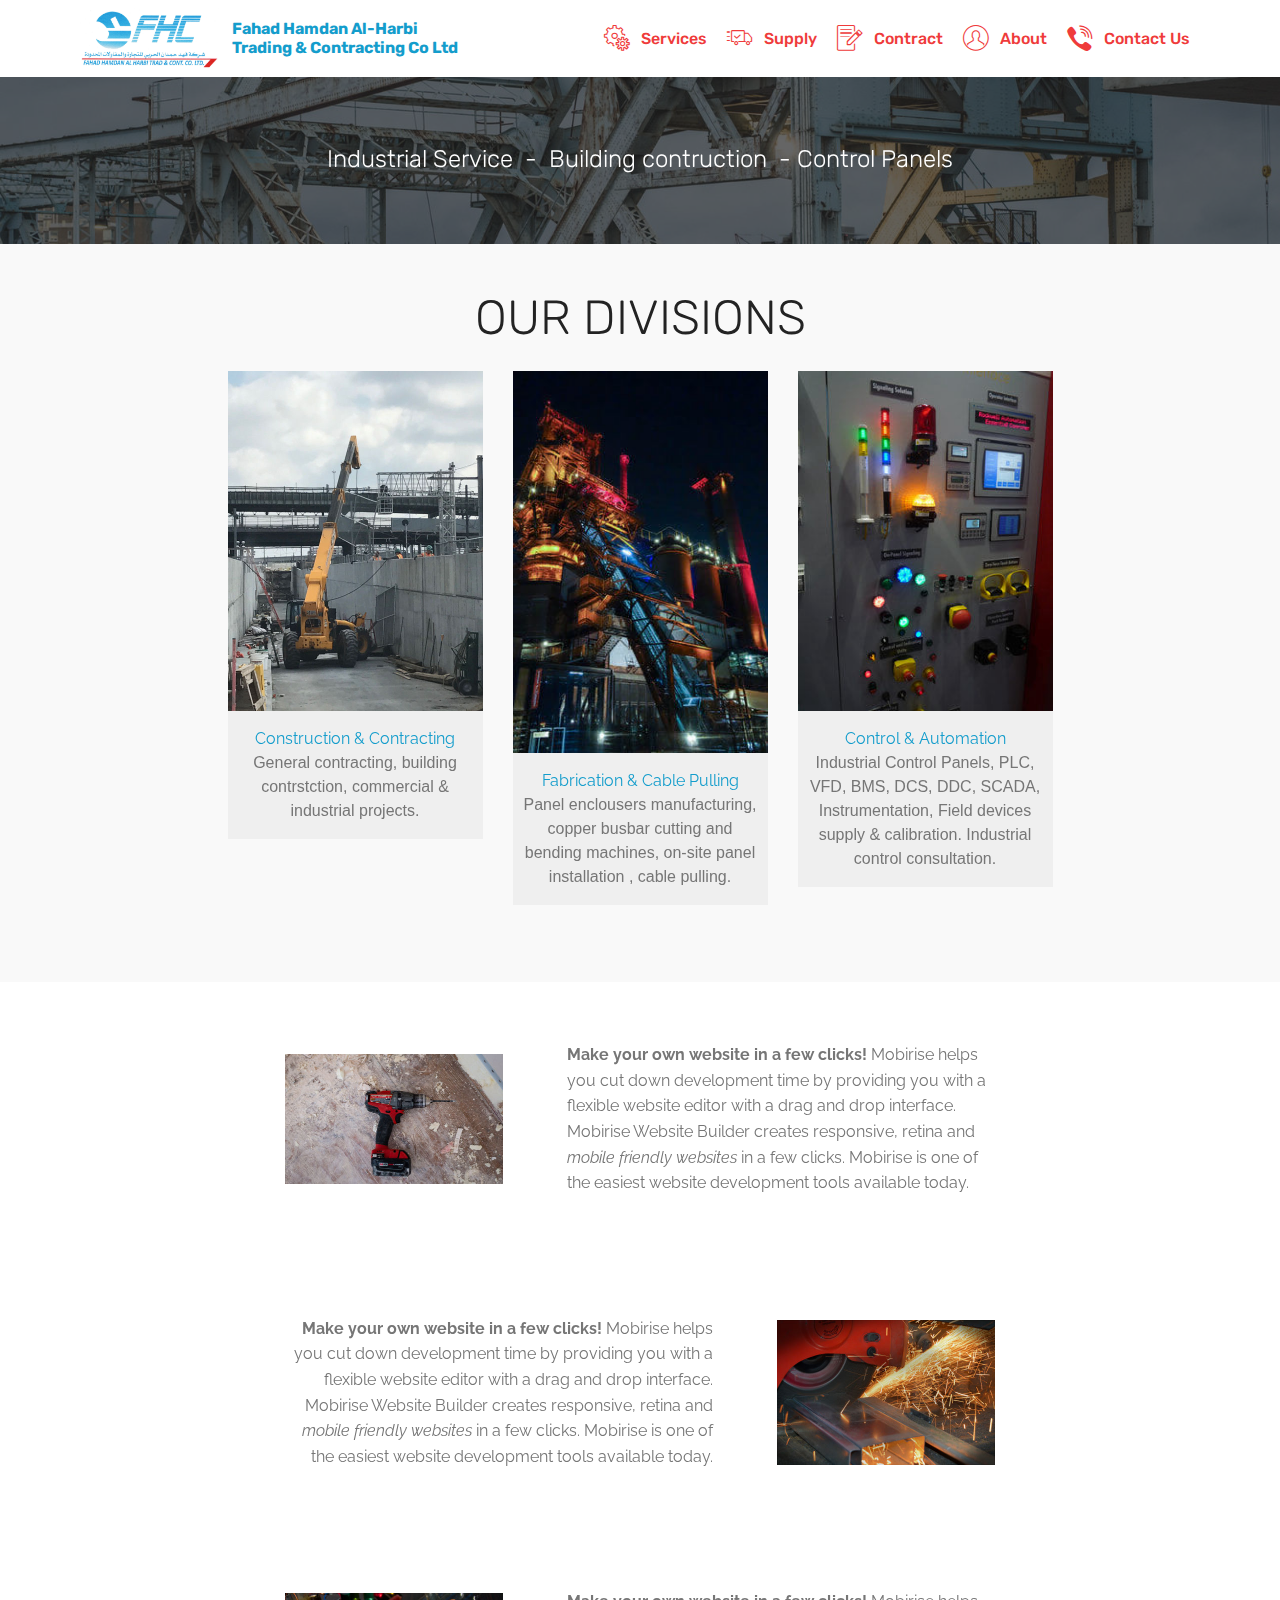
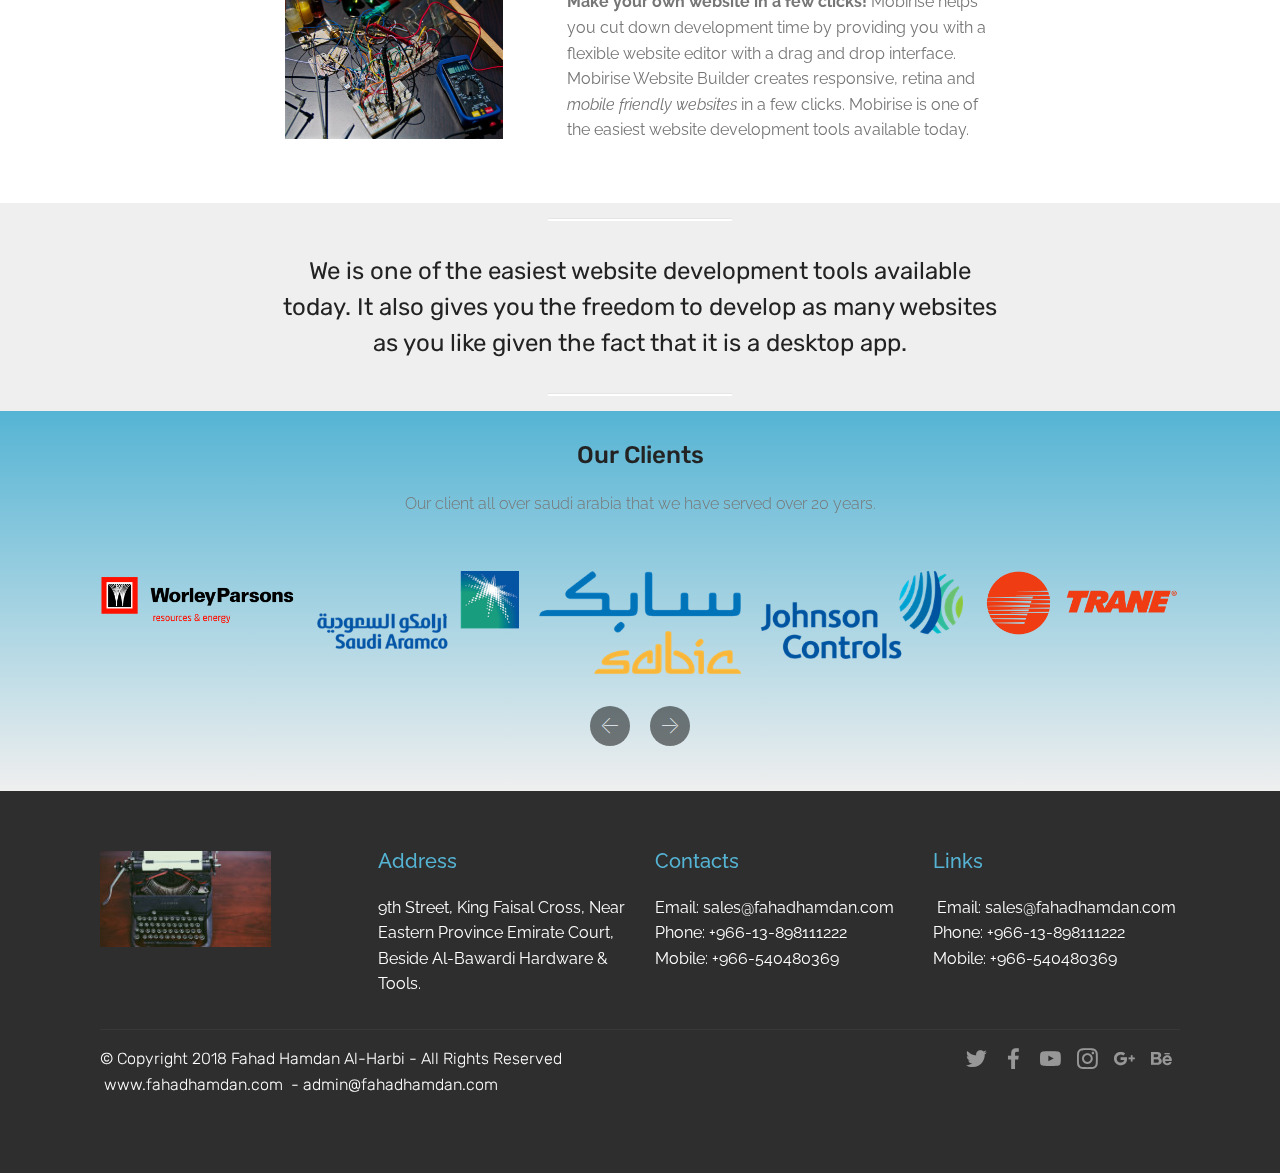
<file: index.html>
<!DOCTYPE html>
<html >
<head>
  <!-- Site made with Mobirise Website Builder v4.6.6, https://mobirise.com -->
  <meta charset="UTF-8">
  <meta http-equiv="X-UA-Compatible" content="IE=edge">
  <meta name="generator" content="Mobirise v4.6.6, mobirise.com">
  <meta name="viewport" content="width=device-width, initial-scale=1, minimum-scale=1">
  <link rel="shortcut icon" href="assets/images/fahad-logo-orignal-984x431.jpg" type="image/x-icon">
  <meta name="description" content="">
  <title>Home</title>
  <link rel="stylesheet" href="assets/web/assets/mobirise-icons/mobirise-icons.css">
  <link rel="stylesheet" href="assets/tether/tether.min.css">
  <link rel="stylesheet" href="assets/bootstrap/css/bootstrap.min.css">
  <link rel="stylesheet" href="assets/bootstrap/css/bootstrap-grid.min.css">
  <link rel="stylesheet" href="assets/bootstrap/css/bootstrap-reboot.min.css">
  <link rel="stylesheet" href="assets/socicon/css/styles.css">
  <link rel="stylesheet" href="assets/dropdown/css/style.css">
  <link rel="stylesheet" href="assets/theme/css/style.css">
  <link rel="stylesheet" href="assets/mobirise/css/mbr-additional.css" type="text/css">
  
  
  
</head>
<body>
  <section class="menu cid-qMmjdhI0om" once="menu" id="menu1-e">

    

    <nav class="navbar navbar-expand beta-menu navbar-dropdown align-items-center navbar-fixed-top navbar-toggleable-sm">
        <button class="navbar-toggler navbar-toggler-right" type="button" data-toggle="collapse" data-target="#navbarSupportedContent" aria-controls="navbarSupportedContent" aria-expanded="false" aria-label="Toggle navigation">
            <div class="hamburger">
                <span></span>
                <span></span>
                <span></span>
                <span></span>
            </div>
        </button>
        <div class="menu-logo">
            <div class="navbar-brand">
                <span class="navbar-logo">
                    <a href="https://mobirise.com">
                         <img src="assets/images/fahad-logo-orignal-984x431.jpg" alt="Mobirise" title="" style="height: 3.8rem;">
                    </a>
                </span>
                <span class="navbar-caption-wrap"><a class="navbar-caption text-primary display-4" href="index.html">
                        Fahad Hamdan Al-Harbi<br>Trading &amp; Contracting Co Ltd
                    </a></span>
            </div>
        </div>
        <div class="collapse navbar-collapse" id="navbarSupportedContent">
            <ul class="navbar-nav nav-dropdown nav-right" data-app-modern-menu="true"><li class="nav-item">
                    <a class="nav-link link text-warning display-4" href="https://mobirise.com"><span class="mbri-setting mbr-iconfont mbr-iconfont-btn"></span>
                        
                        Services
                    </a>
                </li><li class="nav-item"><a class="nav-link link text-warning display-4" href="https://mobirise.com"><span class="mbri-delivery mbr-iconfont mbr-iconfont-btn"></span>
                        
                        Supply</a></li><li class="nav-item"><a class="nav-link link text-warning display-4" href="https://mobirise.com"><span class="mbri-edit mbr-iconfont mbr-iconfont-btn"></span>
                        Contract</a></li>
                <li class="nav-item">
                    <a class="nav-link link text-warning display-4" href="https://mobirise.com"><span class="mbri-user mbr-iconfont mbr-iconfont-btn"></span>
                        
                        About</a>
                </li><li class="nav-item"><a class="nav-link link text-warning display-4" href="page1.html#footer2-u"><span class="socicon socicon-viber mbr-iconfont mbr-iconfont-btn"></span>
                        
                        Contact Us
                    </a></li></ul>
            
        </div>
    </nav>
</section>

<section class="engine"><a href="https://mobirise.ws/j">design your own website</a></section><section class="mbr-section content5 cid-qMoHn9iefK mbr-parallax-background" id="content5-1e">

    

    <div class="mbr-overlay" style="opacity: 0.7; background-color: rgb(35, 35, 35);">
    </div>

    <div class="container">
        <div class="media-container-row">
            <div class="title col-12 col-md-8">
                <h2 class="align-center mbr-bold mbr-white pb-3 mbr-fonts-style display-1"></h2>
                <h3 class="mbr-section-subtitle align-center mbr-light mbr-white pb-3 mbr-fonts-style display-5">Industrial Service &nbsp;- &nbsp;Building contruction &nbsp;- Control Panels</h3>
                
                
            </div>
        </div>
    </div>
</section>

<section class="features16 cid-qMnclDKumH" id="features16-15">
    
    
    
    <div class="container align-center">
        <h2 class="pb-3 mbr-fonts-style mbr-section-title display-2">
            OUR DIVISIONS</h2>
        
        <div class="row media-row">
            
        <div class="team-item col-lg-3 col-md-6">
                <div class="item-image">
                    <img src="assets/images/248847066-orig-510x680.jpg" alt="" title="">
                </div>
                <div class="item-caption py-3">
                    <div class="item-name px-2">
                        <p class="mbr-fonts-style display-7">Construction &amp; Contracting</p>
                    </div>
                    <div class="item-role px-2">
                        <p>General contracting, building contrstction, commercial &amp; industrial projects.</p>
                    </div>
                    
                </div>
            </div><div class="team-item col-lg-3 col-md-6">
                <div class="item-image">
                    <img src="assets/images/774339092-266x399.jpg" alt="" title="">
                </div>
                <div class="item-caption py-3">
                    <div class="item-name px-2">
                        <p class="mbr-fonts-style display-7">Fabrication &amp; Cable Pulling</p>
                    </div>
                    <div class="item-role px-2">
                        <p>Panel enclousers manufacturing, copper busbar cutting and bending machines, on-site panel installation , cable pulling.</p>
                    </div>
                    
                </div>
            </div><div class="team-item col-lg-3 col-md-6">
                <div class="item-image">
                    <img src="assets/images/359239023-300x400.jpg" alt="" title="">
                </div>
                <div class="item-caption py-3">
                    <div class="item-name px-2">
                        <p class="mbr-fonts-style display-7">Control &amp; Automation</p>
                    </div>
                    <div class="item-role px-2">
                        <p>Industrial Control Panels, PLC, VFD, BMS, DCS, DDC, SCADA, Instrumentation, Field devices supply &amp; calibration. Industrial control consultation.</p>
                    </div>
                    
                </div>
            </div></div>    
    </div>
</section>

<section class="mbr-section content6 cid-qMoI4fYdLV" id="content6-1h">
    
     
    
    <div class="container">
        <div class="media-container-row">
            <div class="col-12 col-md-8">
                <div class="media-container-row">
                    <div class="mbr-figure" style="width: 60%;">
                      <img src="assets/images/mbr-436x259.jpg" alt="Mobirise" title="">  
                    </div>
                    <div class="media-content">
                        <div class="mbr-section-text">
                            <p class="mbr-text mb-0 mbr-fonts-style display-7">
                               <strong>Make your own website in a few clicks!</strong> Mobirise helps you cut down development time by providing you with a flexible website editor with a drag and drop interface. Mobirise Website Builder creates responsive, retina and <em>mobile friendly websites</em> in a few clicks. Mobirise is one of the easiest website development tools available today.
                            </p>
                        </div>
                    </div>
                </div>
            </div>
        </div>
    </div>
</section>

<section class="mbr-section content7 cid-qMoI56rc96" id="content7-1i">
          
    

    <div class="container">
        <div class="media-container-row">
            <div class="col-12 col-md-8">
                <div class="media-container-row">
                    <div class="media-content">
                        <div class="mbr-section-text">
                            <p class="mbr-text align-right mb-0 mbr-fonts-style display-7">
                               <strong>Make your own website in a few clicks!</strong> Mobirise helps you cut down development time by providing you with a flexible website editor with a drag and drop interface. Mobirise Website Builder creates responsive, retina and <em>mobile friendly websites</em> in a few clicks. Mobirise is one of the easiest website development tools available today.
                            </p>
                        </div>
                    </div>
                    <div class="mbr-figure" style="width: 60%;">
                     <img src="assets/images/mbr-436x290.jpg" alt="Mobirise" title="">  
                    </div>
                </div>
            </div>
        </div>
    </div>
</section>

<section class="mbr-section content6 cid-qMoI5DNKEL" id="content6-1j">
    
     
    
    <div class="container">
        <div class="media-container-row">
            <div class="col-12 col-md-8">
                <div class="media-container-row">
                    <div class="mbr-figure" style="width: 60%;">
                      <img src="assets/images/mbr-436x291.jpg" alt="Mobirise" title="">  
                    </div>
                    <div class="media-content">
                        <div class="mbr-section-text">
                            <p class="mbr-text mb-0 mbr-fonts-style display-7">
                               <strong>Make your own website in a few clicks!</strong> Mobirise helps you cut down development time by providing you with a flexible website editor with a drag and drop interface. Mobirise Website Builder creates responsive, retina and <em>mobile friendly websites</em> in a few clicks. Mobirise is one of the easiest website development tools available today.
                            </p>
                        </div>
                    </div>
                </div>
            </div>
        </div>
    </div>
</section>

<section class="mbr-section article content10 cid-qMndBmSQVO" id="content10-1b">
    
     

    <div class="container">
        <div class="inner-container" style="width: 66%;">
            <hr class="line" style="width: 25%;">
            <div class="section-text align-center mbr-white mbr-fonts-style display-5">
                    We is one of the easiest website development tools available today. It also gives you the freedom to develop as many websites as you like given the fact that it is a desktop app.
                </div>
            <hr class="line" style="width: 25%;">
        </div>
    </div>
</section>

<section class="clients cid-qMncmSWGb9" id="clients-18">
      

    
        <div class="container mb-5">
            <div class="media-container-row">
                <div class="col-12 align-center">
                    <h2 class="mbr-section-title pb-3 mbr-fonts-style display-5">
                        Our Clients
                    </h2>
                    <h3 class="mbr-section-subtitle mbr-light mbr-fonts-style display-7">Our client all over saudi arabia that we have served over 20 years.</h3>
                </div>
            </div>
        </div>

    <div class="container">
        <div class="carousel slide" data-ride="carousel" role="listbox">
            <div class="carousel-inner" data-visible="6">
                
                
                
                
                
            <div class="carousel-item ">
                    <div class="media-container-row">
                        <div class="col-md-12">
                            <div class="wrap-img ">
                                <img src="assets/images/worleyparsons-logo-3120x897.png" class="img-responsive clients-img" alt="" title="">
                            </div>
                        </div>
                    </div>
                </div><div class="carousel-item ">
                    <div class="media-container-row">
                        <div class="col-md-12">
                            <div class="wrap-img ">
                                <img src="assets/images/saudi-aramco-logo-066b34793e-seeklogo.com-300x117.png" class="img-responsive clients-img" alt="" title="">
                            </div>
                        </div>
                    </div>
                </div><div class="carousel-item ">
                    <div class="media-container-row">
                        <div class="col-md-12">
                            <div class="wrap-img ">
                                <img src="assets/images/sabic-logo-b4384c2243-seeklogo.com-300x153.png" class="img-responsive clients-img" alt="" title="">
                            </div>
                        </div>
                    </div>
                </div><div class="carousel-item ">
                    <div class="media-container-row">
                        <div class="col-md-12">
                            <div class="wrap-img ">
                                <img src="assets/images/johnson-controls-logo-e6eee4dba5-seeklogo.com-300x132.png" class="img-responsive clients-img" alt="" title="">
                            </div>
                        </div>
                    </div>
                </div><div class="carousel-item ">
                    <div class="media-container-row">
                        <div class="col-md-12">
                            <div class="wrap-img ">
                                <img src="assets/images/trane-logo-logotype-3080x1000.png" class="img-responsive clients-img" alt="" title="">
                            </div>
                        </div>
                    </div>
                </div></div>
            <div class="carousel-controls">
                <a data-app-prevent-settings="" class="carousel-control carousel-control-prev" role="button" data-slide="prev">
                    <span aria-hidden="true" class="mbri-left mbr-iconfont"></span>
                    <span class="sr-only">Previous</span>
                </a>
                <a data-app-prevent-settings="" class="carousel-control carousel-control-next" role="button" data-slide="next">
                    <span aria-hidden="true" class="mbri-right mbr-iconfont"></span>
                    <span class="sr-only">Next</span>
                </a>
            </div>
        </div>
    </div>
</section>

<section class="cid-qMncnCZl9Q" id="footer1-1a">

    

    

    <div class="container">
        <div class="media-container-row content text-white">
            <div class="col-12 col-md-3">
                <div class="media-wrap">
                    <a href="https://mobirise.com/">
                        <img src="assets/images/mbr-192x108.jpg" alt="Mobirise" title="">
                    </a>
                </div>
            </div>
            <div class="col-12 col-md-3 mbr-fonts-style display-7">
                <h5 class="pb-3">
                    Address
                </h5>
                <p class="mbr-text">9th Street, King Faisal Cross, Near Eastern Province Emirate Court, Beside Al-Bawardi Hardware &amp; Tools.﻿﻿&nbsp;</p>
            </div>
            <div class="col-12 col-md-3 mbr-fonts-style display-7">
                <h5 class="pb-3">
                    Contacts
                </h5>
                <p class="mbr-text">Email: sales@fahadhamdan.com 
<br>Phone: +966-13-898111222 
<br>Mobile: +966-540480369</p>
            </div>
            <div class="col-12 col-md-3 mbr-fonts-style display-7">
                <h5 class="pb-3">
                    Links
                </h5>
                <p class="mbr-text">&nbsp;Email: sales@fahadhamdan.com 
<br>Phone: +966-13-898111222 
<br>Mobile: +966-540480369</p>
            </div>
        </div>
        <div class="footer-lower">
            <div class="media-container-row">
                <div class="col-sm-12">
                    <hr>
                </div>
            </div>
            <div class="media-container-row mbr-white">
                <div class="col-sm-6 copyright">
                    <p class="mbr-text mbr-fonts-style display-4">
                        © Copyright 2018 Fahad Hamdan Al-Harbi - All Rights Reserved &nbsp;www.fahadhamdan.com &nbsp;- admin@fahadhamdan.com</p>
                </div>
                <div class="col-md-6">
                    <div class="social-list align-right">
                        <div class="soc-item">
                            <a href="https://twitter.com/mobirise" target="_blank">
                                <span class="socicon-twitter socicon mbr-iconfont mbr-iconfont-social"></span>
                            </a>
                        </div>
                        <div class="soc-item">
                            <a href="https://www.facebook.com/pages/Mobirise/1616226671953247" target="_blank">
                                <span class="socicon-facebook socicon mbr-iconfont mbr-iconfont-social"></span>
                            </a>
                        </div>
                        <div class="soc-item">
                            <a href="https://www.youtube.com/c/mobirise" target="_blank">
                                <span class="socicon-youtube socicon mbr-iconfont mbr-iconfont-social"></span>
                            </a>
                        </div>
                        <div class="soc-item">
                            <a href="https://instagram.com/mobirise" target="_blank">
                                <span class="socicon-instagram socicon mbr-iconfont mbr-iconfont-social"></span>
                            </a>
                        </div>
                        <div class="soc-item">
                            <a href="https://plus.google.com/u/0/+Mobirise" target="_blank">
                                <span class="socicon-googleplus socicon mbr-iconfont mbr-iconfont-social"></span>
                            </a>
                        </div>
                        <div class="soc-item">
                            <a href="https://www.behance.net/Mobirise" target="_blank">
                                <span class="socicon-behance socicon mbr-iconfont mbr-iconfont-social"></span>
                            </a>
                        </div>
                    </div>
                </div>
            </div>
        </div>
    </div>
</section>


  <script src="assets/web/assets/jquery/jquery.min.js"></script>
  <script src="assets/popper/popper.min.js"></script>
  <script src="assets/tether/tether.min.js"></script>
  <script src="assets/bootstrap/js/bootstrap.min.js"></script>
  <script src="assets/smoothscroll/smooth-scroll.js"></script>
  <script src="assets/dropdown/js/script.min.js"></script>
  <script src="assets/touchswipe/jquery.touch-swipe.min.js"></script>
  <script src="assets/bootstrapcarouselswipe/bootstrap-carousel-swipe.js"></script>
  <script src="assets/mbr-clients-slider/mbr-clients-slider.js"></script>
  <script src="assets/parallax/jarallax.min.js"></script>
  <script src="assets/theme/js/script.js"></script>
  
  
</body>
</html>
</file>
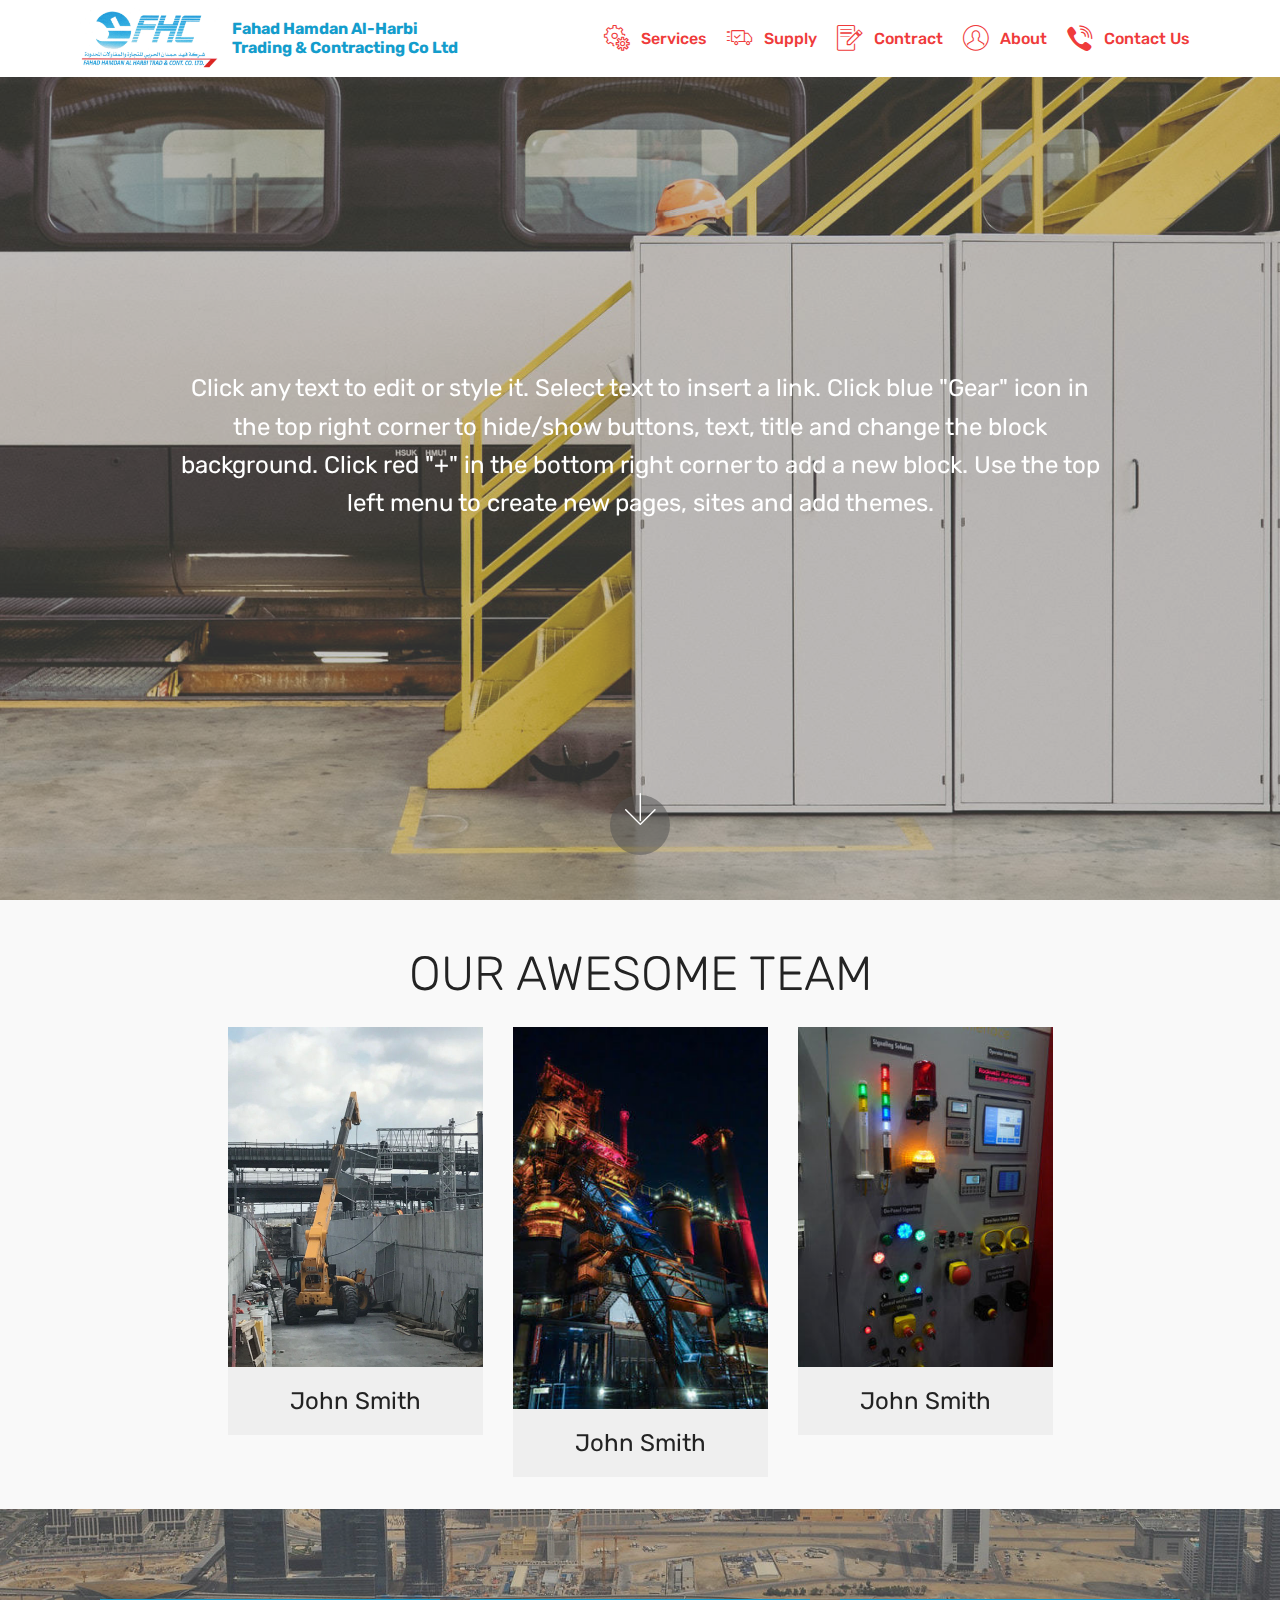
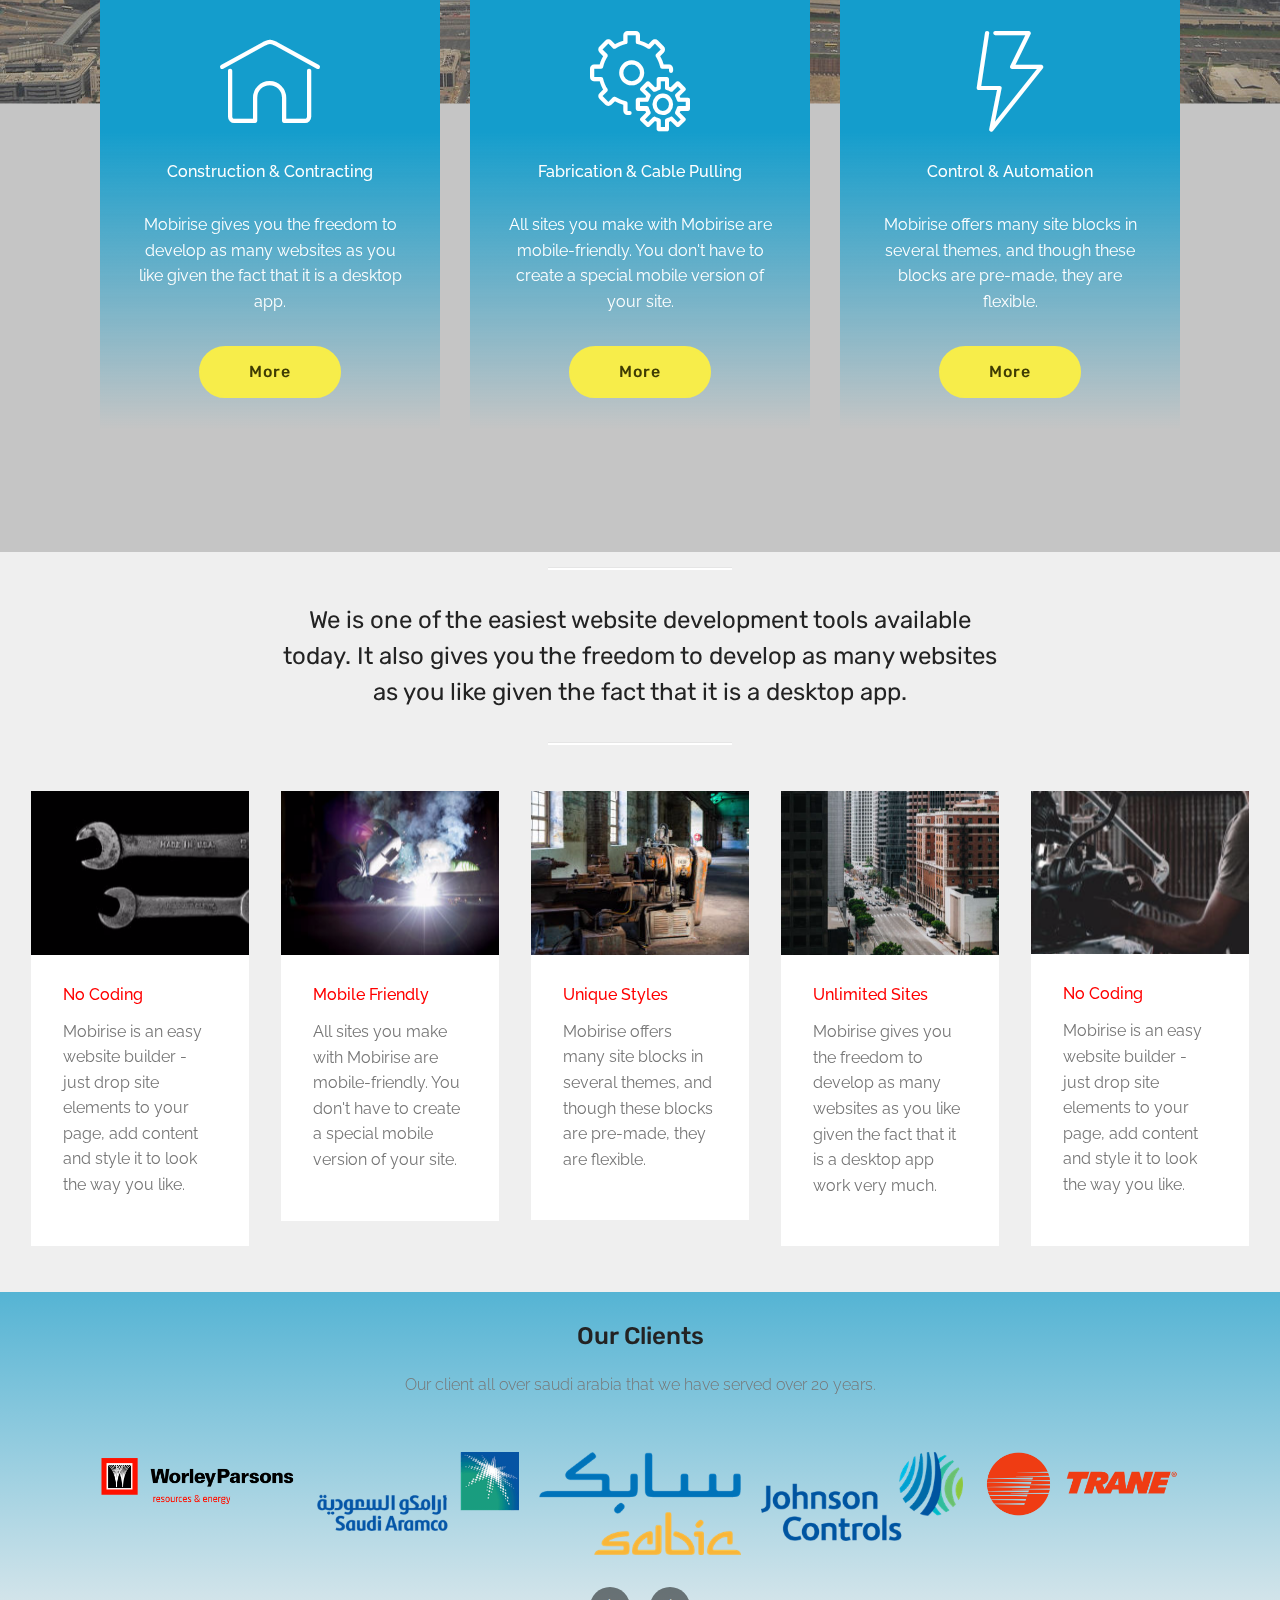
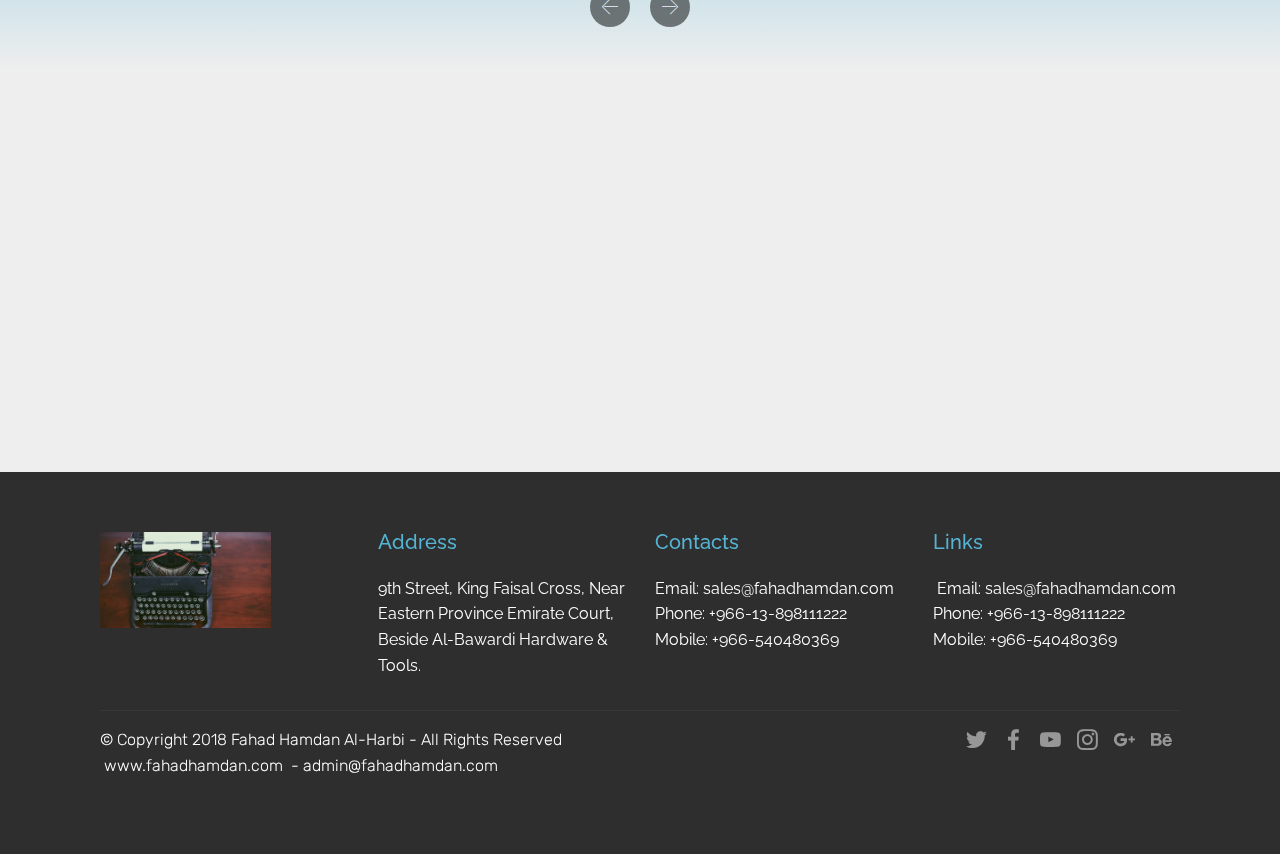
<file: index66.html>
<!DOCTYPE html>
<html >
<head>
  <!-- Site made with Mobirise Website Builder v4.6.6, https://mobirise.com -->
  <meta charset="UTF-8">
  <meta http-equiv="X-UA-Compatible" content="IE=edge">
  <meta name="generator" content="Mobirise v4.6.6, mobirise.com">
  <meta name="viewport" content="width=device-width, initial-scale=1, minimum-scale=1">
  <link rel="shortcut icon" href="assets/images/fahad-logo-orignal-984x431.jpg" type="image/x-icon">
  <meta name="description" content="Website Maker Description">
  <title>TEST</title>
  <link rel="stylesheet" href="assets/web/assets/mobirise-icons/mobirise-icons.css">
  <link rel="stylesheet" href="assets/tether/tether.min.css">
  <link rel="stylesheet" href="assets/bootstrap/css/bootstrap.min.css">
  <link rel="stylesheet" href="assets/bootstrap/css/bootstrap-grid.min.css">
  <link rel="stylesheet" href="assets/bootstrap/css/bootstrap-reboot.min.css">
  <link rel="stylesheet" href="assets/socicon/css/styles.css">
  <link rel="stylesheet" href="assets/dropdown/css/style.css">
  <link rel="stylesheet" href="assets/theme/css/style.css">
  <link rel="stylesheet" href="assets/mobirise/css/mbr-additional.css" type="text/css">
  
  
  
</head>
<body>
  <section class="menu cid-qMmjdhI0om" once="menu" id="menu1-h">

    

    <nav class="navbar navbar-expand beta-menu navbar-dropdown align-items-center navbar-fixed-top navbar-toggleable-sm">
        <button class="navbar-toggler navbar-toggler-right" type="button" data-toggle="collapse" data-target="#navbarSupportedContent" aria-controls="navbarSupportedContent" aria-expanded="false" aria-label="Toggle navigation">
            <div class="hamburger">
                <span></span>
                <span></span>
                <span></span>
                <span></span>
            </div>
        </button>
        <div class="menu-logo">
            <div class="navbar-brand">
                <span class="navbar-logo">
                    <a href="https://mobirise.com">
                         <img src="assets/images/fahad-logo-orignal-984x431.jpg" alt="Mobirise" title="" style="height: 3.8rem;">
                    </a>
                </span>
                <span class="navbar-caption-wrap"><a class="navbar-caption text-primary display-4" href="index.html">
                        Fahad Hamdan Al-Harbi<br>Trading &amp; Contracting Co Ltd
                    </a></span>
            </div>
        </div>
        <div class="collapse navbar-collapse" id="navbarSupportedContent">
            <ul class="navbar-nav nav-dropdown nav-right" data-app-modern-menu="true"><li class="nav-item">
                    <a class="nav-link link text-warning display-4" href="https://mobirise.com"><span class="mbri-setting mbr-iconfont mbr-iconfont-btn"></span>
                        
                        Services
                    </a>
                </li><li class="nav-item"><a class="nav-link link text-warning display-4" href="https://mobirise.com"><span class="mbri-delivery mbr-iconfont mbr-iconfont-btn"></span>
                        
                        Supply</a></li><li class="nav-item"><a class="nav-link link text-warning display-4" href="https://mobirise.com"><span class="mbri-edit mbr-iconfont mbr-iconfont-btn"></span>
                        Contract</a></li>
                <li class="nav-item">
                    <a class="nav-link link text-warning display-4" href="https://mobirise.com"><span class="mbri-user mbr-iconfont mbr-iconfont-btn"></span>
                        
                        About</a>
                </li><li class="nav-item"><a class="nav-link link text-warning display-4" href="page1.html#footer2-u"><span class="socicon socicon-viber mbr-iconfont mbr-iconfont-btn"></span>
                        
                        Contact Us
                    </a></li></ul>
            
        </div>
    </nav>
</section>

<section class="engine"><a href="https://mobirise.ws/m">drag and drop website creator</a></section><section class="cid-qMmVl33wwj mbr-fullscreen mbr-parallax-background" id="header2-x">

    

    <div class="mbr-overlay" style="opacity: 0.4; background-color: rgb(118, 118, 118);"></div>

    <div class="container align-center">
        <div class="row justify-content-md-center">
            <div class="mbr-white col-md-10">
                <h1 class="mbr-section-title mbr-bold pb-3 mbr-fonts-style display-1"></h1>
                
                <p class="mbr-text pb-3 mbr-fonts-style display-5">
                    Click any text to edit or style it. Select text to insert a link. Click blue "Gear" icon in the top right corner to hide/show buttons, text, title and change the block background. Click red "+" in the bottom right corner to add a new block. Use the top left menu to create new pages, sites and add themes.
                </p>
                
            </div>
        </div>
    </div>
    <div class="mbr-arrow hidden-sm-down" aria-hidden="true">
        <a href="#next">
            <i class="mbri-down mbr-iconfont"></i>
        </a>
    </div>
</section>

<section class="features16 cid-qMn113mHCV" id="features16-10">
    
    
    
    <div class="container align-center">
        <h2 class="pb-3 mbr-fonts-style mbr-section-title display-2">
            OUR AWESOME TEAM
        </h2>
        
        <div class="row media-row">
            
        <div class="team-item col-lg-3 col-md-6">
                <div class="item-image">
                    <img src="assets/images/248847066-orig-510x680.jpg" alt="" title="">
                </div>
                <div class="item-caption py-3">
                    <div class="item-name px-2">
                        <p class="mbr-fonts-style display-5">
                           John Smith
                        </p>
                    </div>
                    
                    
                </div>
            </div><div class="team-item col-lg-3 col-md-6">
                <div class="item-image">
                    <img src="assets/images/774339092-266x399.jpg" alt="" title="">
                </div>
                <div class="item-caption py-3">
                    <div class="item-name px-2">
                        <p class="mbr-fonts-style display-5">
                           John Smith
                        </p>
                    </div>
                    
                    
                </div>
            </div><div class="team-item col-lg-3 col-md-6">
                <div class="item-image">
                    <img src="assets/images/359239023-300x400.jpg" alt="" title="">
                </div>
                <div class="item-caption py-3">
                    <div class="item-name px-2">
                        <p class="mbr-fonts-style display-5">
                           John Smith
                        </p>
                    </div>
                    
                    
                </div>
            </div></div>    
    </div>
</section>

<section class="features8 cid-qMmk1030Bp mbr-parallax-background" id="features8-j">

    

    <div class="mbr-overlay" style="opacity: 0.2; background-color: rgb(35, 35, 35);">
    </div>

    <div class="container">
        <div class="media-container-row">

            <div class="card  col-12 col-md-6 col-lg-4">
                <div class="card-img">
                    <span class="mbr-iconfont mbri-home"></span>
                </div>
                <div class="card-box align-center">
                    <h4 class="card-title mbr-fonts-style display-7">Construction &amp; Contracting</h4>
                    <p class="mbr-text mbr-fonts-style display-7">
                       Mobirise gives you the freedom to develop as many websites as you like given the fact that it is a desktop app.
                    </p>
                    <div class="mbr-section-btn text-center"><a href="index.html#header2-f" class="btn btn-secondary display-4">
                            More
                        </a></div>
                </div>
            </div>

            <div class="card  col-12 col-md-6 col-lg-4">
                <div class="card-img">
                    <span class="mbr-iconfont mbri-setting"></span>
                </div>
                <div class="card-box align-center">
                    <h4 class="card-title mbr-fonts-style display-7">Fabrication &amp; Cable Pulling</h4>
                    <p class="mbr-text mbr-fonts-style display-7">
                       All sites you make with Mobirise are mobile-friendly. You don't have to create a special mobile version of your site.
                    </p>
                    <div class="mbr-section-btn text-center"><a href="index.html" class="btn btn-secondary display-4">
                            More
                        </a></div>
                </div>
            </div>

            <div class="card  col-12 col-md-6 col-lg-4">
                <div class="card-img">
                    <span class="mbr-iconfont mbri-speed"></span>
                </div>
                <div class="card-box align-center">
                    <h4 class="card-title mbr-fonts-style display-7">Control &amp; Automation</h4>
                    <p class="mbr-text mbr-fonts-style display-7">
                       Mobirise offers many site blocks in several themes, and though these blocks are pre-made, they are flexible.
                    </p>
                    <div class="mbr-section-btn text-center"><a href="index.html" class="btn btn-secondary display-4">
                            More
                        </a></div>
                </div>
            </div>

            
        </div>
    </div>
</section>

<section class="mbr-section article content10 cid-qMmAioBnVp" id="content10-p">
    
     

    <div class="container">
        <div class="inner-container" style="width: 66%;">
            <hr class="line" style="width: 25%;">
            <div class="section-text align-center mbr-white mbr-fonts-style display-5">
                    We is one of the easiest website development tools available today. It also gives you the freedom to develop as many websites as you like given the fact that it is a desktop app.
                </div>
            <hr class="line" style="width: 25%;">
        </div>
    </div>
</section>

<section class="features17 cid-qMmAon2NSy" id="features17-q">
    
    

    
    <div class="container-fluid">
        <div class="media-container-row">
            <div class="card p-3 col-12 col-md-6 my-col">
                <div class="card-wrapper">
                    <div class="card-img">
                        <img src="assets/images/mbr-1-342x227.jpg" alt="Mobirise" title="">
                    </div>
                    <div class="card-box">
                        <h4 class="card-title pb-3 mbr-fonts-style display-7">
                            No Coding
                        </h4>
                        <p class="mbr-text mbr-fonts-style display-7">
                            Mobirise is an easy website builder - just drop site elements to your page, add content and style it to look the way you like.
                        </p>
                    </div>
                </div>
            </div>

            <div class="card p-3 col-12 col-md-6 my-col">
                <div class="card-wrapper">
                    <div class="card-img">
                        <img src="assets/images/mbr-422x237.jpg" alt="Mobirise" title="">
                    </div>
                    <div class="card-box">
                        <h4 class="card-title pb-3 mbr-fonts-style display-7">
                            Mobile Friendly
                        </h4>
                        <p class="mbr-text mbr-fonts-style display-7">
                            All sites you make with Mobirise are mobile-friendly. You don't have to create a special mobile version of your site.
                        </p>
                    </div>
                </div>
            </div>

            <div class="card p-3 col-12 col-md-6 my-col">
                <div class="card-wrapper">
                    <div class="card-img">
                        <img src="assets/images/mbr-2-342x228.jpg" alt="Mobirise" title="">
                    </div>
                    <div class="card-box">
                        <h4 class="card-title pb-3 mbr-fonts-style display-7">
                            Unique Styles
                        </h4>
                        <p class="mbr-text mbr-fonts-style display-7">
                            Mobirise offers many site blocks in several themes, and though these blocks are pre-made, they are flexible.
                        </p>
                    </div>
                </div>
            </div>

            <div class="card p-3 col-12 col-md-6 my-col">
                <div class="card-wrapper">
                    <div class="card-img">
                        <img src="assets/images/mbr-422x633.jpg" alt="Mobirise" title="">
                    </div>
                    <div class="card-box">
                        <h4 class="card-title pb-3 mbr-fonts-style display-7">
                            Unlimited Sites
                        </h4>
                        <p class="mbr-text mbr-fonts-style display-7">
                           Mobirise gives you the freedom to develop as many websites as you like given the fact that it is a desktop app work very much.&nbsp;</p>
                    </div>
                </div>
            </div>
            <div class="card p-3 col-12 col-md-6 my-col">
                <div class="card-wrapper">
                    <div class="card-img">
                        <img src="assets/images/mbr-2-422x317.jpg" alt="Mobirise" title="">
                    </div>
                    <div class="card-box">
                        <h4 class="card-title pb-3 mbr-fonts-style display-7">
                            No Coding
                        </h4>
                        <p class="mbr-text mbr-fonts-style display-7">
                            Mobirise is an easy website builder - just drop site elements to your page, add content and style it to look the way you like.
                        </p>
                    </div>
                </div>
            </div>
            
        </div>
    </div>
</section>

<section class="clients cid-qMmkeWGayq" id="clients-n">
      

    
        <div class="container mb-5">
            <div class="media-container-row">
                <div class="col-12 align-center">
                    <h2 class="mbr-section-title pb-3 mbr-fonts-style display-5">
                        Our Clients
                    </h2>
                    <h3 class="mbr-section-subtitle mbr-light mbr-fonts-style display-7">Our client all over saudi arabia that we have served over 20 years.</h3>
                </div>
            </div>
        </div>

    <div class="container">
        <div class="carousel slide" data-ride="carousel" role="listbox">
            <div class="carousel-inner" data-visible="6">
                
                
                
                
                
            <div class="carousel-item ">
                    <div class="media-container-row">
                        <div class="col-md-12">
                            <div class="wrap-img ">
                                <img src="assets/images/worleyparsons-logo-3120x897.png" class="img-responsive clients-img" alt="" title="">
                            </div>
                        </div>
                    </div>
                </div><div class="carousel-item ">
                    <div class="media-container-row">
                        <div class="col-md-12">
                            <div class="wrap-img ">
                                <img src="assets/images/saudi-aramco-logo-066b34793e-seeklogo.com-300x117.png" class="img-responsive clients-img" alt="" title="">
                            </div>
                        </div>
                    </div>
                </div><div class="carousel-item ">
                    <div class="media-container-row">
                        <div class="col-md-12">
                            <div class="wrap-img ">
                                <img src="assets/images/sabic-logo-b4384c2243-seeklogo.com-300x153.png" class="img-responsive clients-img" alt="" title="">
                            </div>
                        </div>
                    </div>
                </div><div class="carousel-item ">
                    <div class="media-container-row">
                        <div class="col-md-12">
                            <div class="wrap-img ">
                                <img src="assets/images/johnson-controls-logo-e6eee4dba5-seeklogo.com-300x132.png" class="img-responsive clients-img" alt="" title="">
                            </div>
                        </div>
                    </div>
                </div><div class="carousel-item ">
                    <div class="media-container-row">
                        <div class="col-md-12">
                            <div class="wrap-img ">
                                <img src="assets/images/trane-logo-logotype-3080x1000.png" class="img-responsive clients-img" alt="" title="">
                            </div>
                        </div>
                    </div>
                </div></div>
            <div class="carousel-controls">
                <a data-app-prevent-settings="" class="carousel-control carousel-control-prev" role="button" data-slide="prev">
                    <span aria-hidden="true" class="mbri-left mbr-iconfont"></span>
                    <span class="sr-only">Previous</span>
                </a>
                <a data-app-prevent-settings="" class="carousel-control carousel-control-next" role="button" data-slide="next">
                    <span aria-hidden="true" class="mbri-right mbr-iconfont"></span>
                    <span class="sr-only">Next</span>
                </a>
            </div>
        </div>
    </div>
</section>

<section class="map1 cid-qMn7eFgbS8" id="map1-12">

     

    <div class="google-map"><iframe frameborder="0" style="border:0" src="https://www.google.com/maps/embed/v1/place?key=AIzaSyA0Dx_boXQiwvdz8sJHoYeZNVTdoWONYkU&amp;q=place_id:EilZYW5idSBTdCwgVGh1cWJhaCwgQWwgS2hvYmFyIFNhdWRpIEFyYWJpYQ" allowfullscreen=""></iframe></div>
</section>

<section class="cid-qMn7jUkTmn" id="footer1-13">

    

    

    <div class="container">
        <div class="media-container-row content text-white">
            <div class="col-12 col-md-3">
                <div class="media-wrap">
                    <a href="https://mobirise.com/">
                        <img src="assets/images/mbr-192x108.jpg" alt="Mobirise" title="">
                    </a>
                </div>
            </div>
            <div class="col-12 col-md-3 mbr-fonts-style display-7">
                <h5 class="pb-3">
                    Address
                </h5>
                <p class="mbr-text">9th Street, King Faisal Cross, Near Eastern Province Emirate Court, Beside Al-Bawardi Hardware &amp; Tools.﻿﻿&nbsp;</p>
            </div>
            <div class="col-12 col-md-3 mbr-fonts-style display-7">
                <h5 class="pb-3">
                    Contacts
                </h5>
                <p class="mbr-text">Email: sales@fahadhamdan.com 
<br>Phone: +966-13-898111222 
<br>Mobile: +966-540480369</p>
            </div>
            <div class="col-12 col-md-3 mbr-fonts-style display-7">
                <h5 class="pb-3">
                    Links
                </h5>
                <p class="mbr-text">&nbsp;Email: sales@fahadhamdan.com 
<br>Phone: +966-13-898111222 
<br>Mobile: +966-540480369</p>
            </div>
        </div>
        <div class="footer-lower">
            <div class="media-container-row">
                <div class="col-sm-12">
                    <hr>
                </div>
            </div>
            <div class="media-container-row mbr-white">
                <div class="col-sm-6 copyright">
                    <p class="mbr-text mbr-fonts-style display-4">
                        © Copyright 2018 Fahad Hamdan Al-Harbi - All Rights Reserved &nbsp;www.fahadhamdan.com &nbsp;- admin@fahadhamdan.com</p>
                </div>
                <div class="col-md-6">
                    <div class="social-list align-right">
                        <div class="soc-item">
                            <a href="https://twitter.com/mobirise" target="_blank">
                                <span class="socicon-twitter socicon mbr-iconfont mbr-iconfont-social"></span>
                            </a>
                        </div>
                        <div class="soc-item">
                            <a href="https://www.facebook.com/pages/Mobirise/1616226671953247" target="_blank">
                                <span class="socicon-facebook socicon mbr-iconfont mbr-iconfont-social"></span>
                            </a>
                        </div>
                        <div class="soc-item">
                            <a href="https://www.youtube.com/c/mobirise" target="_blank">
                                <span class="socicon-youtube socicon mbr-iconfont mbr-iconfont-social"></span>
                            </a>
                        </div>
                        <div class="soc-item">
                            <a href="https://instagram.com/mobirise" target="_blank">
                                <span class="socicon-instagram socicon mbr-iconfont mbr-iconfont-social"></span>
                            </a>
                        </div>
                        <div class="soc-item">
                            <a href="https://plus.google.com/u/0/+Mobirise" target="_blank">
                                <span class="socicon-googleplus socicon mbr-iconfont mbr-iconfont-social"></span>
                            </a>
                        </div>
                        <div class="soc-item">
                            <a href="https://www.behance.net/Mobirise" target="_blank">
                                <span class="socicon-behance socicon mbr-iconfont mbr-iconfont-social"></span>
                            </a>
                        </div>
                    </div>
                </div>
            </div>
        </div>
    </div>
</section>


  <script src="assets/web/assets/jquery/jquery.min.js"></script>
  <script src="assets/popper/popper.min.js"></script>
  <script src="assets/tether/tether.min.js"></script>
  <script src="assets/bootstrap/js/bootstrap.min.js"></script>
  <script src="assets/smoothscroll/smooth-scroll.js"></script>
  <script src="assets/dropdown/js/script.min.js"></script>
  <script src="assets/touchswipe/jquery.touch-swipe.min.js"></script>
  <script src="assets/bootstrapcarouselswipe/bootstrap-carousel-swipe.js"></script>
  <script src="assets/mbr-clients-slider/mbr-clients-slider.js"></script>
  <script src="assets/parallax/jarallax.min.js"></script>
  <script src="assets/theme/js/script.js"></script>
  
  
</body>
</html>
</file>
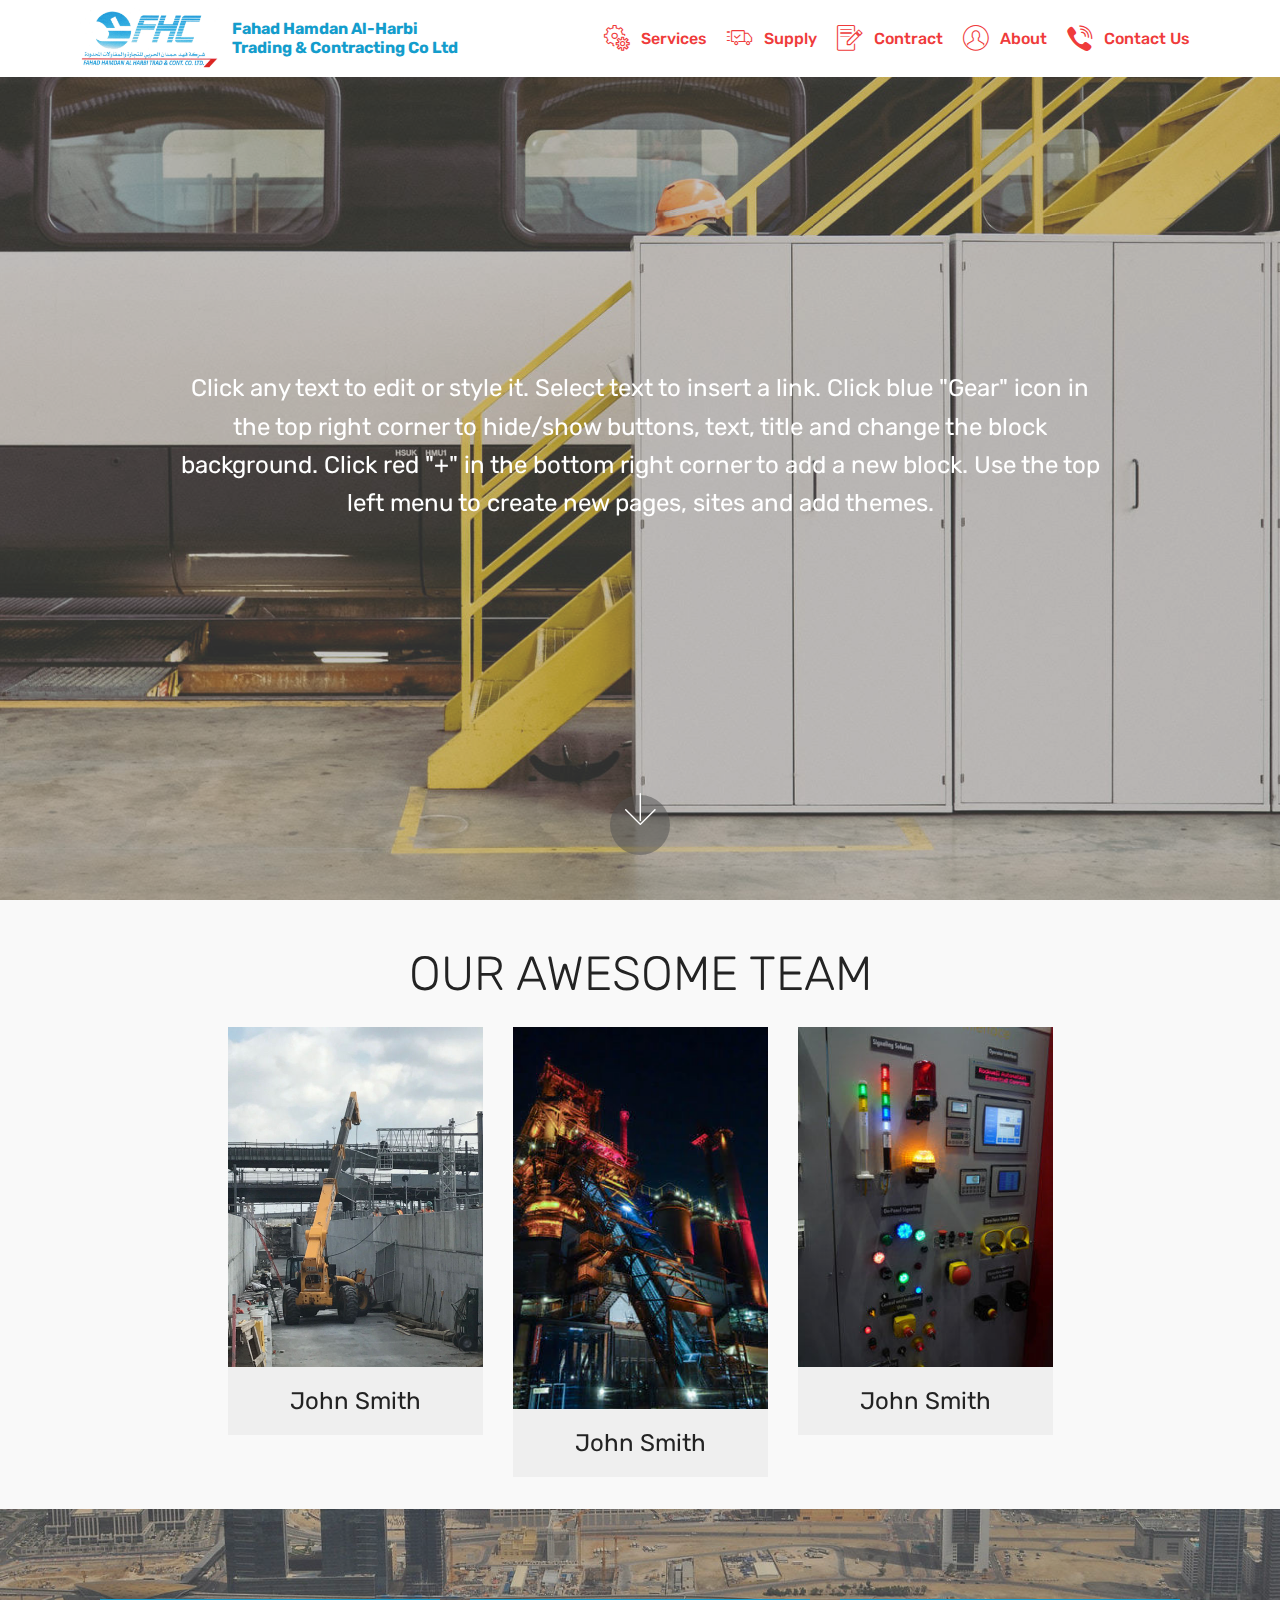
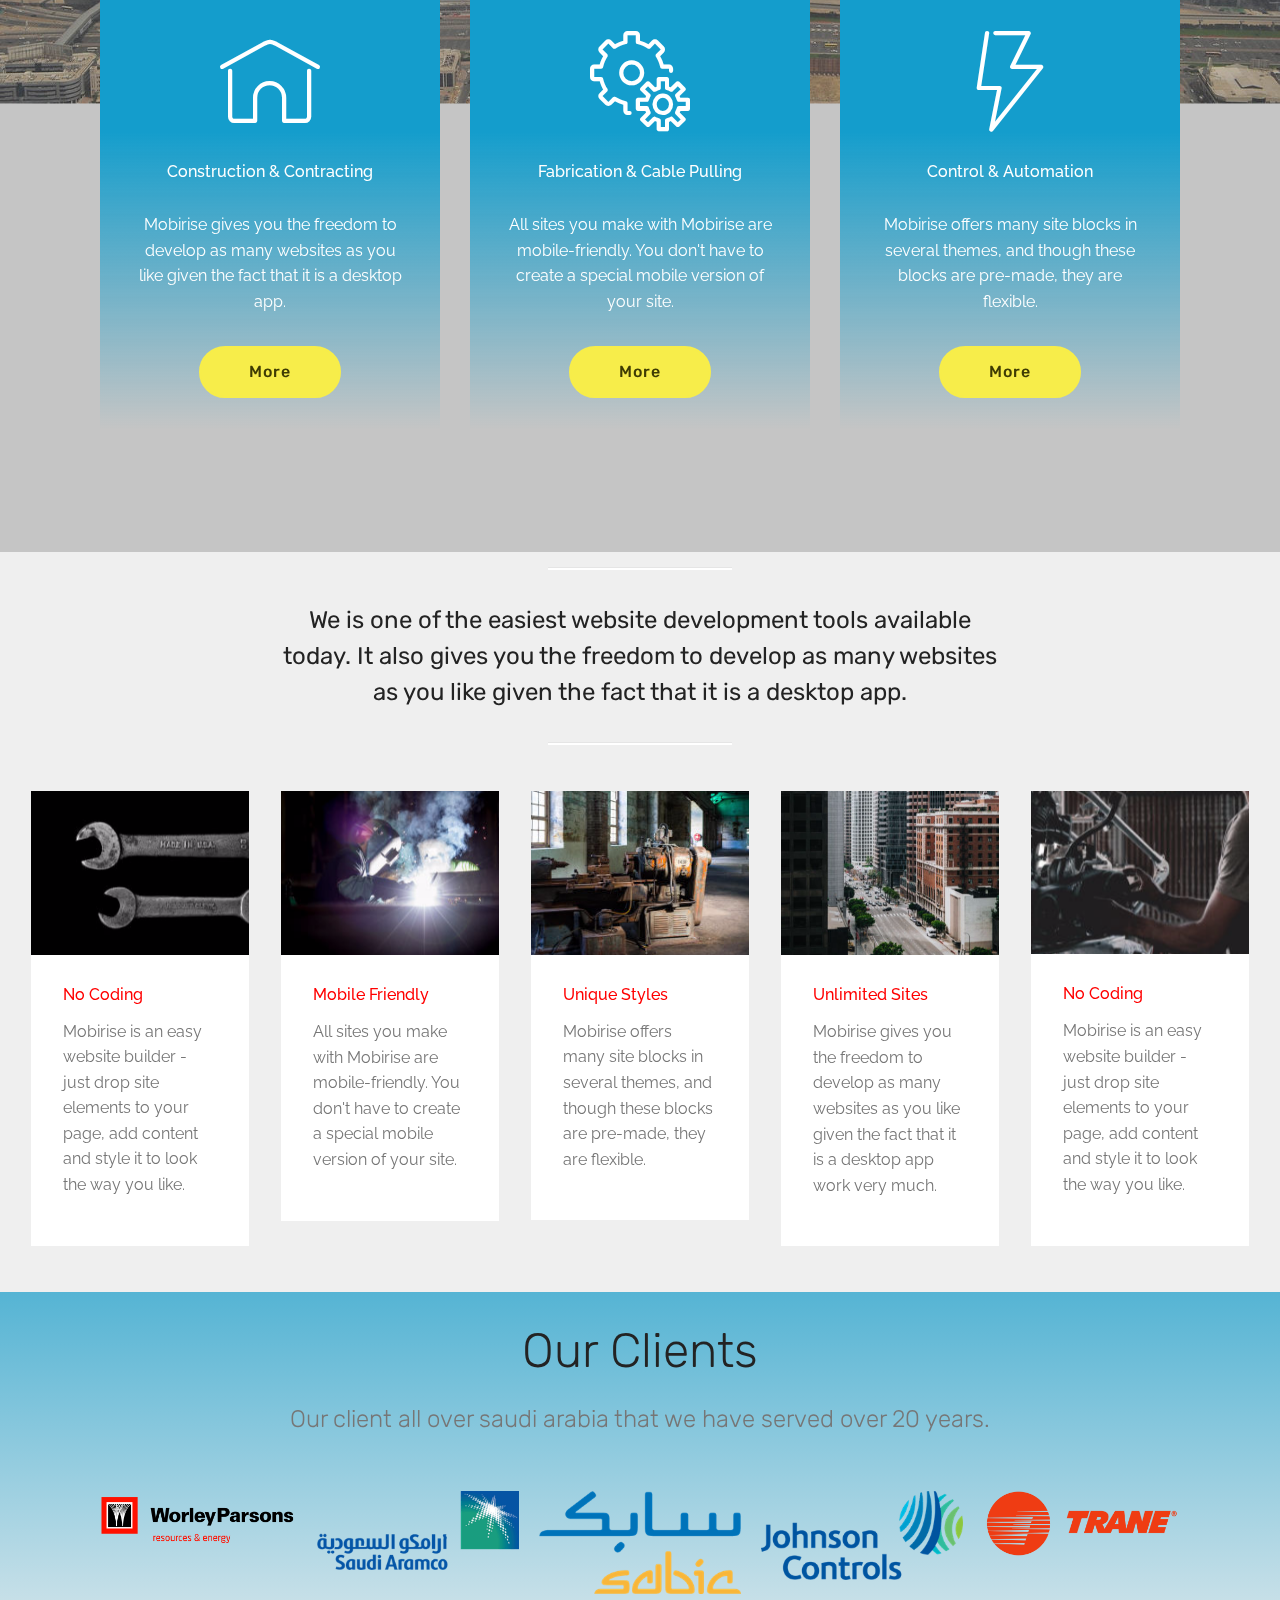
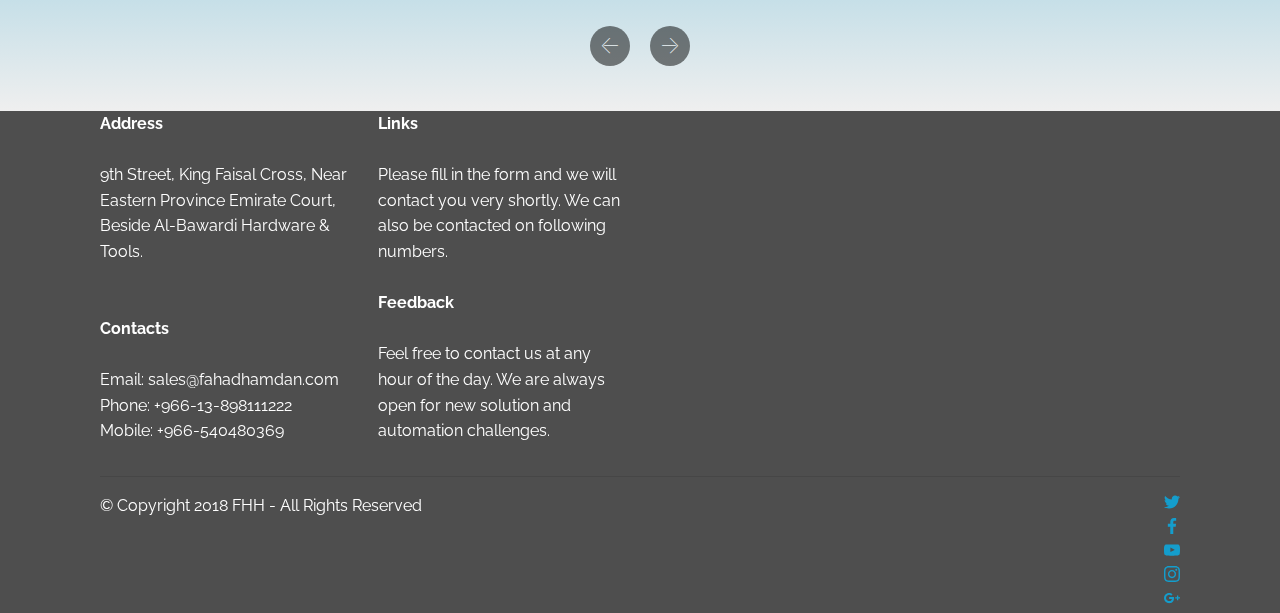
<file: page1.html>
<!DOCTYPE html>
<html >
<head>
  <!-- Site made with Mobirise Website Builder v4.6.6, https://mobirise.com -->
  <meta charset="UTF-8">
  <meta http-equiv="X-UA-Compatible" content="IE=edge">
  <meta name="generator" content="Mobirise v4.6.6, mobirise.com">
  <meta name="viewport" content="width=device-width, initial-scale=1, minimum-scale=1">
  <link rel="shortcut icon" href="assets/images/logo2.png" type="image/x-icon">
  <meta name="description" content="Website Maker Description">
  <title>2nd page</title>
  <link rel="stylesheet" href="assets/web/assets/mobirise-icons/mobirise-icons.css">
  <link rel="stylesheet" href="assets/tether/tether.min.css">
  <link rel="stylesheet" href="assets/bootstrap/css/bootstrap.min.css">
  <link rel="stylesheet" href="assets/bootstrap/css/bootstrap-grid.min.css">
  <link rel="stylesheet" href="assets/bootstrap/css/bootstrap-reboot.min.css">
  <link rel="stylesheet" href="assets/socicon/css/styles.css">
  <link rel="stylesheet" href="assets/dropdown/css/style.css">
  <link rel="stylesheet" href="assets/theme/css/style.css">
  <link rel="stylesheet" href="assets/mobirise/css/mbr-additional.css" type="text/css">
  
  
  
</head>
<body>
  <section class="menu cid-qMmjdhI0om" once="menu" id="menu1-h">

    

    <nav class="navbar navbar-expand beta-menu navbar-dropdown align-items-center navbar-fixed-top navbar-toggleable-sm">
        <button class="navbar-toggler navbar-toggler-right" type="button" data-toggle="collapse" data-target="#navbarSupportedContent" aria-controls="navbarSupportedContent" aria-expanded="false" aria-label="Toggle navigation">
            <div class="hamburger">
                <span></span>
                <span></span>
                <span></span>
                <span></span>
            </div>
        </button>
        <div class="menu-logo">
            <div class="navbar-brand">
                <span class="navbar-logo">
                    <a href="https://mobirise.com">
                         <img src="assets/images/fahad-logo-orignal-984x431.jpg" alt="Mobirise" title="" style="height: 3.8rem;">
                    </a>
                </span>
                <span class="navbar-caption-wrap"><a class="navbar-caption text-primary display-4" href="https://mobirise.com">
                        Fahad Hamdan Al-Harbi<br>Trading &amp; Contracting Co Ltd
                    </a></span>
            </div>
        </div>
        <div class="collapse navbar-collapse" id="navbarSupportedContent">
            <ul class="navbar-nav nav-dropdown nav-right" data-app-modern-menu="true"><li class="nav-item">
                    <a class="nav-link link text-warning display-4" href="https://mobirise.com"><span class="mbri-setting mbr-iconfont mbr-iconfont-btn"></span>
                        
                        Services
                    </a>
                </li><li class="nav-item"><a class="nav-link link text-warning display-4" href="https://mobirise.com"><span class="mbri-delivery mbr-iconfont mbr-iconfont-btn"></span>
                        
                        Supply</a></li><li class="nav-item"><a class="nav-link link text-warning display-4" href="https://mobirise.com"><span class="mbri-edit mbr-iconfont mbr-iconfont-btn"></span>
                        Contract</a></li>
                <li class="nav-item">
                    <a class="nav-link link text-warning display-4" href="https://mobirise.com"><span class="mbri-user mbr-iconfont mbr-iconfont-btn"></span>
                        
                        About</a>
                </li><li class="nav-item"><a class="nav-link link text-warning display-4" href="page1.html#footer2-u"><span class="socicon socicon-viber mbr-iconfont mbr-iconfont-btn"></span>
                        
                        Contact Us
                    </a></li></ul>
            
        </div>
    </nav>
</section>

<section class="engine"><a href="https://mobirise.ws/a">best free site builder</a></section><section class="cid-qMmVl33wwj mbr-fullscreen mbr-parallax-background" id="header2-x">

    

    <div class="mbr-overlay" style="opacity: 0.4; background-color: rgb(118, 118, 118);"></div>

    <div class="container align-center">
        <div class="row justify-content-md-center">
            <div class="mbr-white col-md-10">
                <h1 class="mbr-section-title mbr-bold pb-3 mbr-fonts-style display-1"></h1>
                
                <p class="mbr-text pb-3 mbr-fonts-style display-5">
                    Click any text to edit or style it. Select text to insert a link. Click blue "Gear" icon in the top right corner to hide/show buttons, text, title and change the block background. Click red "+" in the bottom right corner to add a new block. Use the top left menu to create new pages, sites and add themes.
                </p>
                
            </div>
        </div>
    </div>
    <div class="mbr-arrow hidden-sm-down" aria-hidden="true">
        <a href="#next">
            <i class="mbri-down mbr-iconfont"></i>
        </a>
    </div>
</section>

<section class="features16 cid-qMn113mHCV" id="features16-10">
    
    
    
    <div class="container align-center">
        <h2 class="pb-3 mbr-fonts-style mbr-section-title display-2">
            OUR AWESOME TEAM
        </h2>
        
        <div class="row media-row">
            
        <div class="team-item col-lg-3 col-md-6">
                <div class="item-image">
                    <img src="assets/images/248847066-orig-510x680.jpg" alt="" title="">
                </div>
                <div class="item-caption py-3">
                    <div class="item-name px-2">
                        <p class="mbr-fonts-style display-5">
                           John Smith
                        </p>
                    </div>
                    
                    
                </div>
            </div><div class="team-item col-lg-3 col-md-6">
                <div class="item-image">
                    <img src="assets/images/774339092-266x399.jpg" alt="" title="">
                </div>
                <div class="item-caption py-3">
                    <div class="item-name px-2">
                        <p class="mbr-fonts-style display-5">
                           John Smith
                        </p>
                    </div>
                    
                    
                </div>
            </div><div class="team-item col-lg-3 col-md-6">
                <div class="item-image">
                    <img src="assets/images/359239023-300x400.jpg" alt="" title="">
                </div>
                <div class="item-caption py-3">
                    <div class="item-name px-2">
                        <p class="mbr-fonts-style display-5">
                           John Smith
                        </p>
                    </div>
                    
                    
                </div>
            </div></div>    
    </div>
</section>

<section class="features8 cid-qMmk1030Bp mbr-parallax-background" id="features8-j">

    

    <div class="mbr-overlay" style="opacity: 0.2; background-color: rgb(35, 35, 35);">
    </div>

    <div class="container">
        <div class="media-container-row">

            <div class="card  col-12 col-md-6 col-lg-4">
                <div class="card-img">
                    <span class="mbr-iconfont mbri-home"></span>
                </div>
                <div class="card-box align-center">
                    <h4 class="card-title mbr-fonts-style display-7">Construction &amp; Contracting</h4>
                    <p class="mbr-text mbr-fonts-style display-7">
                       Mobirise gives you the freedom to develop as many websites as you like given the fact that it is a desktop app.
                    </p>
                    <div class="mbr-section-btn text-center"><a href="index.html#header2-f" class="btn btn-secondary display-4">
                            More
                        </a></div>
                </div>
            </div>

            <div class="card  col-12 col-md-6 col-lg-4">
                <div class="card-img">
                    <span class="mbr-iconfont mbri-setting"></span>
                </div>
                <div class="card-box align-center">
                    <h4 class="card-title mbr-fonts-style display-7">Fabrication &amp; Cable Pulling</h4>
                    <p class="mbr-text mbr-fonts-style display-7">
                       All sites you make with Mobirise are mobile-friendly. You don't have to create a special mobile version of your site.
                    </p>
                    <div class="mbr-section-btn text-center"><a href="index.html" class="btn btn-secondary display-4">
                            More
                        </a></div>
                </div>
            </div>

            <div class="card  col-12 col-md-6 col-lg-4">
                <div class="card-img">
                    <span class="mbr-iconfont mbri-speed"></span>
                </div>
                <div class="card-box align-center">
                    <h4 class="card-title mbr-fonts-style display-7">Control &amp; Automation</h4>
                    <p class="mbr-text mbr-fonts-style display-7">
                       Mobirise offers many site blocks in several themes, and though these blocks are pre-made, they are flexible.
                    </p>
                    <div class="mbr-section-btn text-center"><a href="index.html" class="btn btn-secondary display-4">
                            More
                        </a></div>
                </div>
            </div>

            
        </div>
    </div>
</section>

<section class="mbr-section article content10 cid-qMmAioBnVp" id="content10-p">
    
     

    <div class="container">
        <div class="inner-container" style="width: 66%;">
            <hr class="line" style="width: 25%;">
            <div class="section-text align-center mbr-white mbr-fonts-style display-5">
                    We is one of the easiest website development tools available today. It also gives you the freedom to develop as many websites as you like given the fact that it is a desktop app.
                </div>
            <hr class="line" style="width: 25%;">
        </div>
    </div>
</section>

<section class="features17 cid-qMmAon2NSy" id="features17-q">
    
    

    
    <div class="container-fluid">
        <div class="media-container-row">
            <div class="card p-3 col-12 col-md-6 my-col">
                <div class="card-wrapper">
                    <div class="card-img">
                        <img src="assets/images/mbr-1-342x227.jpg" alt="Mobirise" title="">
                    </div>
                    <div class="card-box">
                        <h4 class="card-title pb-3 mbr-fonts-style display-7">
                            No Coding
                        </h4>
                        <p class="mbr-text mbr-fonts-style display-7">
                            Mobirise is an easy website builder - just drop site elements to your page, add content and style it to look the way you like.
                        </p>
                    </div>
                </div>
            </div>

            <div class="card p-3 col-12 col-md-6 my-col">
                <div class="card-wrapper">
                    <div class="card-img">
                        <img src="assets/images/mbr-422x237.jpg" alt="Mobirise" title="">
                    </div>
                    <div class="card-box">
                        <h4 class="card-title pb-3 mbr-fonts-style display-7">
                            Mobile Friendly
                        </h4>
                        <p class="mbr-text mbr-fonts-style display-7">
                            All sites you make with Mobirise are mobile-friendly. You don't have to create a special mobile version of your site.
                        </p>
                    </div>
                </div>
            </div>

            <div class="card p-3 col-12 col-md-6 my-col">
                <div class="card-wrapper">
                    <div class="card-img">
                        <img src="assets/images/mbr-2-342x228.jpg" alt="Mobirise" title="">
                    </div>
                    <div class="card-box">
                        <h4 class="card-title pb-3 mbr-fonts-style display-7">
                            Unique Styles
                        </h4>
                        <p class="mbr-text mbr-fonts-style display-7">
                            Mobirise offers many site blocks in several themes, and though these blocks are pre-made, they are flexible.
                        </p>
                    </div>
                </div>
            </div>

            <div class="card p-3 col-12 col-md-6 my-col">
                <div class="card-wrapper">
                    <div class="card-img">
                        <img src="assets/images/mbr-422x633.jpg" alt="Mobirise" title="">
                    </div>
                    <div class="card-box">
                        <h4 class="card-title pb-3 mbr-fonts-style display-7">
                            Unlimited Sites
                        </h4>
                        <p class="mbr-text mbr-fonts-style display-7">
                           Mobirise gives you the freedom to develop as many websites as you like given the fact that it is a desktop app work very much.&nbsp;</p>
                    </div>
                </div>
            </div>
            <div class="card p-3 col-12 col-md-6 my-col">
                <div class="card-wrapper">
                    <div class="card-img">
                        <img src="assets/images/mbr-2-422x317.jpg" alt="Mobirise" title="">
                    </div>
                    <div class="card-box">
                        <h4 class="card-title pb-3 mbr-fonts-style display-7">
                            No Coding
                        </h4>
                        <p class="mbr-text mbr-fonts-style display-7">
                            Mobirise is an easy website builder - just drop site elements to your page, add content and style it to look the way you like.
                        </p>
                    </div>
                </div>
            </div>
            
        </div>
    </div>
</section>

<section class="clients cid-qMmkeWGayq" id="clients-n">
      

    
        <div class="container mb-5">
            <div class="media-container-row">
                <div class="col-12 align-center">
                    <h2 class="mbr-section-title pb-3 mbr-fonts-style display-2">
                        Our Clients
                    </h2>
                    <h3 class="mbr-section-subtitle mbr-light mbr-fonts-style display-5">Our client all over saudi arabia that we have served over 20 years.</h3>
                </div>
            </div>
        </div>

    <div class="container">
        <div class="carousel slide" data-ride="carousel" role="listbox">
            <div class="carousel-inner" data-visible="6">
                
                
                
                
                
            <div class="carousel-item ">
                    <div class="media-container-row">
                        <div class="col-md-12">
                            <div class="wrap-img ">
                                <img src="assets/images/worleyparsons-logo-3120x897.png" class="img-responsive clients-img" alt="" title="">
                            </div>
                        </div>
                    </div>
                </div><div class="carousel-item ">
                    <div class="media-container-row">
                        <div class="col-md-12">
                            <div class="wrap-img ">
                                <img src="assets/images/saudi-aramco-logo-066b34793e-seeklogo.com-300x117.png" class="img-responsive clients-img" alt="" title="">
                            </div>
                        </div>
                    </div>
                </div><div class="carousel-item ">
                    <div class="media-container-row">
                        <div class="col-md-12">
                            <div class="wrap-img ">
                                <img src="assets/images/sabic-logo-b4384c2243-seeklogo.com-300x153.png" class="img-responsive clients-img" alt="" title="">
                            </div>
                        </div>
                    </div>
                </div><div class="carousel-item ">
                    <div class="media-container-row">
                        <div class="col-md-12">
                            <div class="wrap-img ">
                                <img src="assets/images/johnson-controls-logo-e6eee4dba5-seeklogo.com-300x132.png" class="img-responsive clients-img" alt="" title="">
                            </div>
                        </div>
                    </div>
                </div><div class="carousel-item ">
                    <div class="media-container-row">
                        <div class="col-md-12">
                            <div class="wrap-img ">
                                <img src="assets/images/trane-logo-logotype-3080x1000.png" class="img-responsive clients-img" alt="" title="">
                            </div>
                        </div>
                    </div>
                </div></div>
            <div class="carousel-controls">
                <a data-app-prevent-settings="" class="carousel-control carousel-control-prev" role="button" data-slide="prev">
                    <span aria-hidden="true" class="mbri-left mbr-iconfont"></span>
                    <span class="sr-only">Previous</span>
                </a>
                <a data-app-prevent-settings="" class="carousel-control carousel-control-next" role="button" data-slide="next">
                    <span aria-hidden="true" class="mbri-right mbr-iconfont"></span>
                    <span class="sr-only">Next</span>
                </a>
            </div>
        </div>
    </div>
</section>

<section class="cid-qMmI2vbm4l" id="footer2-u">

    

    <div class="mbr-overlay" style="opacity: 0.9; background-color: rgb(60, 60, 60);"></div>

    <div class="container">
        <div class="media-container-row content mbr-white">
            <div class="col-12 col-md-3 mbr-fonts-style display-7">
                <p class="mbr-text">
                    <strong>Address</strong>
                    <br>
                    <br>9th Street, King Faisal Cross, Near Eastern Province Emirate Court, Beside Al-Bawardi Hardware &amp; Tools.﻿﻿&nbsp;<br>
                    <br>
                    <br><strong>Contacts</strong>
                    <br>
                    <br>Email: sales@fahadhamdan.com
                    <br>Phone: +966-13-898111222&nbsp;<br>Mobile: +966-540480369</p>
            </div>
            <div class="col-12 col-md-3 mbr-fonts-style display-7">
                <p class="mbr-text">
                    <strong>Links</strong>
                    <br>
                    <br>Please fill in the form and we will contact you very shortly. We can also be contacted on following numbers. &nbsp; &nbsp; &nbsp; &nbsp; &nbsp; &nbsp; &nbsp; &nbsp;&nbsp;<br>
                    <br><strong>Feedback</strong>
                    <br>
                    <br>Feel free to contact us at any hour of the day. We are always open for new solution and automation challenges.&nbsp;</p>
            </div>
            <div class="col-12 col-md-6">
                <div class="google-map"><iframe frameborder="0" style="border:0" src="https://www.google.com/maps/embed/v1/place?key=AIzaSyA0Dx_boXQiwvdz8sJHoYeZNVTdoWONYkU&amp;q=place_id:EilZYW5idSBTdCwgVGh1cWJhaCwgQWwgS2hvYmFyIFNhdWRpIEFyYWJpYQ" allowfullscreen=""></iframe></div>
            </div>
        </div>
        <div class="footer-lower">
            <div class="media-container-row">
                <div class="col-sm-12">
                    <hr>
                </div>
            </div>
            <div class="media-container-row mbr-white">
                <div class="col-sm-6 copyright">
                    <p class="mbr-text mbr-fonts-style display-7">
                        © Copyright 2018 FHH - All Rights Reserved
                    </p>
                </div>
                <div class="col-md-6">
                    <div class="social-list align-right">
                        <div class="soc-item">
                            <a href="index.html" target="_blank">
                                <span class="mbr-iconfont mbr-iconfont-social socicon-twitter socicon"></span>
                            </a>
                        </div>
                        <div class="soc-item">
                            <a href="index.html" target="_blank">
                                <span class="mbr-iconfont mbr-iconfont-social socicon-facebook socicon"></span>
                            </a>
                        </div>
                        <div class="soc-item">
                            <a href="https://www.youtube.com/c/mobirise" target="_blank">
                                <span class="socicon-youtube socicon mbr-iconfont mbr-iconfont-social"></span>
                            </a>
                        </div>
                        <div class="soc-item">
                            <a href="https://instagram.com/mobirise" target="_blank">
                                <span class="socicon-instagram socicon mbr-iconfont mbr-iconfont-social"></span>
                            </a>
                        </div>
                        <div class="soc-item">
                            <a href="https://plus.google.com/u/0/+Mobirise" target="_blank">
                                <span class="socicon-googleplus socicon mbr-iconfont mbr-iconfont-social"></span>
                            </a>
                        </div>
                        
                    </div>
                </div>
            </div>
        </div>
    </div>
</section>


  <script src="assets/web/assets/jquery/jquery.min.js"></script>
  <script src="assets/popper/popper.min.js"></script>
  <script src="assets/tether/tether.min.js"></script>
  <script src="assets/bootstrap/js/bootstrap.min.js"></script>
  <script src="assets/smoothscroll/smooth-scroll.js"></script>
  <script src="assets/dropdown/js/script.min.js"></script>
  <script src="assets/touchswipe/jquery.touch-swipe.min.js"></script>
  <script src="assets/bootstrapcarouselswipe/bootstrap-carousel-swipe.js"></script>
  <script src="assets/mbr-clients-slider/mbr-clients-slider.js"></script>
  <script src="assets/parallax/jarallax.min.js"></script>
  <script src="assets/theme/js/script.js"></script>
  
  
</body>
</html>
</file>
<file: assets/web/assets/mobirise-icons/mobirise-icons.css>
@font-face {
  font-family: 'MobiriseIcons';
  src:  url('mobirise-icons.eot?spat4u');
  src:  url('mobirise-icons.eot?spat4u#iefix') format('embedded-opentype'),
    url('mobirise-icons.ttf?spat4u') format('truetype'),
    url('mobirise-icons.woff?spat4u') format('woff'),
    url('mobirise-icons.svg?spat4u#MobiriseIcons') format('svg');
  font-weight: normal;
  font-style: normal;
}

[class^="mbri-"], [class*=" mbri-"] {
  /* use !important to prevent issues with browser extensions that change fonts */
  font-family: MobiriseIcons !important;
  speak: none;
  font-style: normal;
  font-weight: normal;
  font-variant: normal;
  text-transform: none;
  line-height: 1;

  /* Better Font Rendering =========== */
  -webkit-font-smoothing: antialiased;
  -moz-osx-font-smoothing: grayscale;
}

.mbri-add-submenu:before {
  content: "\e900";
}
.mbri-alert:before {
  content: "\e901";
}
.mbri-align-center:before {
  content: "\e902";
}
.mbri-align-justify:before {
  content: "\e903";
}
.mbri-align-left:before {
  content: "\e904";
}
.mbri-align-right:before {
  content: "\e905";
}
.mbri-android:before {
  content: "\e906";
}
.mbri-apple:before {
  content: "\e907";
}
.mbri-arrow-down:before {
  content: "\e908";
}
.mbri-arrow-next:before {
  content: "\e909";
}
.mbri-arrow-prev:before {
  content: "\e90a";
}
.mbri-arrow-up:before {
  content: "\e90b";
}
.mbri-bold:before {
  content: "\e90c";
}
.mbri-bookmark:before {
  content: "\e90d";
}
.mbri-bootstrap:before {
  content: "\e90e";
}
.mbri-briefcase:before {
  content: "\e90f";
}
.mbri-browse:before {
  content: "\e910";
}
.mbri-bulleted-list:before {
  content: "\e911";
}
.mbri-calendar:before {
  content: "\e912";
}
.mbri-camera:before {
  content: "\e913";
}
.mbri-cart-add:before {
  content: "\e914";
}
.mbri-cart-full:before {
  content: "\e915";
}
.mbri-cash:before {
  content: "\e916";
}
.mbri-change-style:before {
  content: "\e917";
}
.mbri-chat:before {
  content: "\e918";
}
.mbri-clock:before {
  content: "\e919";
}
.mbri-close:before {
  content: "\e91a";
}
.mbri-cloud:before {
  content: "\e91b";
}
.mbri-code:before {
  content: "\e91c";
}
.mbri-contact-form:before {
  content: "\e91d";
}
.mbri-credit-card:before {
  content: "\e91e";
}
.mbri-cursor-click:before {
  content: "\e91f";
}
.mbri-cust-feedback:before {
  content: "\e920";
}
.mbri-database:before {
  content: "\e921";
}
.mbri-delivery:before {
  content: "\e922";
}
.mbri-desktop:before {
  content: "\e923";
}
.mbri-devices:before {
  content: "\e924";
}
.mbri-down:before {
  content: "\e925";
}
.mbri-download:before {
  content: "\e989";
}
.mbri-drag-n-drop:before {
  content: "\e927";
}
.mbri-drag-n-drop2:before {
  content: "\e928";
}
.mbri-edit:before {
  content: "\e929";
}
.mbri-edit2:before {
  content: "\e92a";
}
.mbri-error:before {
  content: "\e92b";
}
.mbri-extension:before {
  content: "\e92c";
}
.mbri-features:before {
  content: "\e92d";
}
.mbri-file:before {
  content: "\e92e";
}
.mbri-flag:before {
  content: "\e92f";
}
.mbri-folder:before {
  content: "\e930";
}
.mbri-gift:before {
  content: "\e931";
}
.mbri-github:before {
  content: "\e932";
}
.mbri-globe:before {
  content: "\e933";
}
.mbri-globe-2:before {
  content: "\e934";
}
.mbri-growing-chart:before {
  content: "\e935";
}
.mbri-hearth:before {
  content: "\e936";
}
.mbri-help:before {
  content: "\e937";
}
.mbri-home:before {
  content: "\e938";
}
.mbri-hot-cup:before {
  content: "\e939";
}
.mbri-idea:before {
  content: "\e93a";
}
.mbri-image-gallery:before {
  content: "\e93b";
}
.mbri-image-slider:before {
  content: "\e93c";
}
.mbri-info:before {
  content: "\e93d";
}
.mbri-italic:before {
  content: "\e93e";
}
.mbri-key:before {
  content: "\e93f";
}
.mbri-laptop:before {
  content: "\e940";
}
.mbri-layers:before {
  content: "\e941";
}
.mbri-left-right:before {
  content: "\e942";
}
.mbri-left:before {
  content: "\e943";
}
.mbri-letter:before {
  content: "\e944";
}
.mbri-like:before {
  content: "\e945";
}
.mbri-link:before {
  content: "\e946";
}
.mbri-lock:before {
  content: "\e947";
}
.mbri-login:before {
  content: "\e948";
}
.mbri-logout:before {
  content: "\e949";
}
.mbri-magic-stick:before {
  content: "\e94a";
}
.mbri-map-pin:before {
  content: "\e94b";
}
.mbri-menu:before {
  content: "\e94c";
}
.mbri-mobile:before {
  content: "\e94d";
}
.mbri-mobile2:before {
  content: "\e94e";
}
.mbri-mobirise:before {
  content: "\e94f";
}
.mbri-more-horizontal:before {
  content: "\e950";
}
.mbri-more-vertical:before {
  content: "\e951";
}
.mbri-music:before {
  content: "\e952";
}
.mbri-new-file:before {
  content: "\e953";
}
.mbri-numbered-list:before {
  content: "\e954";
}
.mbri-opened-folder:before {
  content: "\e955";
}
.mbri-pages:before {
  content: "\e956";
}
.mbri-paper-plane:before {
  content: "\e957";
}
.mbri-paperclip:before {
  content: "\e958";
}
.mbri-photo:before {
  content: "\e959";
}
.mbri-photos:before {
  content: "\e95a";
}
.mbri-pin:before {
  content: "\e95b";
}
.mbri-play:before {
  content: "\e95c";
}
.mbri-plus:before {
  content: "\e95d";
}
.mbri-preview:before {
  content: "\e95e";
}
.mbri-print:before {
  content: "\e95f";
}
.mbri-protect:before {
  content: "\e960";
}
.mbri-question:before {
  content: "\e961";
}
.mbri-quote-left:before {
  content: "\e962";
}
.mbri-quote-right:before {
  content: "\e963";
}
.mbri-refresh:before {
  content: "\e964";
}
.mbri-responsive:before {
  content: "\e965";
}
.mbri-right:before {
  content: "\e966";
}
.mbri-rocket:before {
  content: "\e967";
}
.mbri-sad-face:before {
  content: "\e968";
}
.mbri-sale:before {
  content: "\e969";
}
.mbri-save:before {
  content: "\e96a";
}
.mbri-search:before {
  content: "\e96b";
}
.mbri-setting:before {
  content: "\e96c";
}
.mbri-setting2:before {
  content: "\e96d";
}
.mbri-setting3:before {
  content: "\e96e";
}
.mbri-share:before {
  content: "\e96f";
}
.mbri-shopping-bag:before {
  content: "\e970";
}
.mbri-shopping-basket:before {
  content: "\e971";
}
.mbri-shopping-cart:before {
  content: "\e972";
}
.mbri-sites:before {
  content: "\e973";
}
.mbri-smile-face:before {
  content: "\e974";
}
.mbri-speed:before {
  content: "\e975";
}
.mbri-star:before {
  content: "\e976";
}
.mbri-success:before {
  content: "\e977";
}
.mbri-sun:before {
  content: "\e978";
}
.mbri-sun2:before {
  content: "\e979";
}
.mbri-tablet:before {
  content: "\e97a";
}
.mbri-tablet-vertical:before {
  content: "\e97b";
}
.mbri-target:before {
  content: "\e97c";
}
.mbri-timer:before {
  content: "\e97d";
}
.mbri-to-ftp:before {
  content: "\e97e";
}
.mbri-to-local-drive:before {
  content: "\e97f";
}
.mbri-touch-swipe:before {
  content: "\e980";
}
.mbri-touch:before {
  content: "\e981";
}
.mbri-trash:before {
  content: "\e982";
}
.mbri-underline:before {
  content: "\e983";
}
.mbri-unlink:before {
  content: "\e984";
}
.mbri-unlock:before {
  content: "\e985";
}
.mbri-up-down:before {
  content: "\e986";
}
.mbri-up:before {
  content: "\e987";
}
.mbri-update:before {
  content: "\e988";
}
.mbri-upload:before {
 content: "\e926"; 
}
.mbri-user:before {
  content: "\e98a";
}
.mbri-user2:before {
  content: "\e98b";
}
.mbri-users:before {
  content: "\e98c";
}
.mbri-video:before {
  content: "\e98d";
}
.mbri-video-play:before {
  content: "\e98e";
}
.mbri-watch:before {
  content: "\e98f";
}
.mbri-website-theme:before {
  content: "\e990";
}
.mbri-wifi:before {
  content: "\e991";
}
.mbri-windows:before {
  content: "\e992";
}
.mbri-zoom-out:before {
  content: "\e993";
}
.mbri-redo:before {
  content: "\e994";
}
.mbri-undo:before {
  content: "\e995";
}
</file>
<file: assets/socicon/css/styles.css>
@charset "UTF-8";

@font-face {
  font-family: "socicon";
  src:url("../fonts/socicon.eot");
  src:url("../fonts/socicon.eot?#iefix") format("embedded-opentype"),
    url("../fonts/socicon.woff") format("woff"),
    url("../fonts/socicon.ttf") format("truetype"),
    url("../fonts/socicon.svg#socicon") format("svg");
  font-weight: normal;
  font-style: normal;

}

[data-icon]:before {
  font-family: "socicon" !important;
  content: attr(data-icon);
  font-style: normal !important;
  font-weight: normal !important;
  font-variant: normal !important;
  text-transform: none !important;
  speak: none;
  line-height: 1;
  -webkit-font-smoothing: antialiased;
  -moz-osx-font-smoothing: grayscale;
}

[class^="socicon-"]:before,
[class*=" socicon-"]:before {
  font-family: "socicon" !important;
  font-style: normal !important;
  font-weight: normal !important;
  font-variant: normal !important;
  text-transform: none !important;
  speak: none;
  line-height: 1;
  -webkit-font-smoothing: antialiased;
  -moz-osx-font-smoothing: grayscale;
}

.socicon-modelmayhem:before {
  content: "\e000";
}
.socicon-mixcloud:before {
  content: "\e001";
}
.socicon-drupal:before {
  content: "\e002";
}
.socicon-swarm:before {
  content: "\e003";
}
.socicon-istock:before {
  content: "\e004";
}
.socicon-yammer:before {
  content: "\e005";
}
.socicon-ello:before {
  content: "\e006";
}
.socicon-stackoverflow:before {
  content: "\e007";
}
.socicon-persona:before {
  content: "\e008";
}
.socicon-triplej:before {
  content: "\e009";
}
.socicon-houzz:before {
  content: "\e00a";
}
.socicon-rss:before {
  content: "\e00b";
}
.socicon-paypal:before {
  content: "\e00c";
}
.socicon-odnoklassniki:before {
  content: "\e00d";
}
.socicon-airbnb:before {
  content: "\e00e";
}
.socicon-periscope:before {
  content: "\e00f";
}
.socicon-outlook:before {
  content: "\e010";
}
.socicon-coderwall:before {
  content: "\e011";
}
.socicon-tripadvisor:before {
  content: "\e012";
}
.socicon-appnet:before {
  content: "\e013";
}
.socicon-goodreads:before {
  content: "\e014";
}
.socicon-tripit:before {
  content: "\e015";
}
.socicon-lanyrd:before {
  content: "\e016";
}
.socicon-slideshare:before {
  content: "\e017";
}
.socicon-buffer:before {
  content: "\e018";
}
.socicon-disqus:before {
  content: "\e019";
}
.socicon-vkontakte:before {
  content: "\e01a";
}
.socicon-whatsapp:before {
  content: "\e01b";
}
.socicon-patreon:before {
  content: "\e01c";
}
.socicon-storehouse:before {
  content: "\e01d";
}
.socicon-pocket:before {
  content: "\e01e";
}
.socicon-mail:before {
  content: "\e01f";
}
.socicon-blogger:before {
  content: "\e020";
}
.socicon-technorati:before {
  content: "\e021";
}
.socicon-reddit:before {
  content: "\e022";
}
.socicon-dribbble:before {
  content: "\e023";
}
.socicon-stumbleupon:before {
  content: "\e024";
}
.socicon-digg:before {
  content: "\e025";
}
.socicon-envato:before {
  content: "\e026";
}
.socicon-behance:before {
  content: "\e027";
}
.socicon-delicious:before {
  content: "\e028";
}
.socicon-deviantart:before {
  content: "\e029";
}
.socicon-forrst:before {
  content: "\e02a";
}
.socicon-play:before {
  content: "\e02b";
}
.socicon-zerply:before {
  content: "\e02c";
}
.socicon-wikipedia:before {
  content: "\e02d";
}
.socicon-apple:before {
  content: "\e02e";
}
.socicon-flattr:before {
  content: "\e02f";
}
.socicon-github:before {
  content: "\e030";
}
.socicon-renren:before {
  content: "\e031";
}
.socicon-friendfeed:before {
  content: "\e032";
}
.socicon-newsvine:before {
  content: "\e033";
}
.socicon-identica:before {
  content: "\e034";
}
.socicon-bebo:before {
  content: "\e035";
}
.socicon-zynga:before {
  content: "\e036";
}
.socicon-steam:before {
  content: "\e037";
}
.socicon-xbox:before {
  content: "\e038";
}
.socicon-windows:before {
  content: "\e039";
}
.socicon-qq:before {
  content: "\e03a";
}
.socicon-douban:before {
  content: "\e03b";
}
.socicon-meetup:before {
  content: "\e03c";
}
.socicon-playstation:before {
  content: "\e03d";
}
.socicon-android:before {
  content: "\e03e";
}
.socicon-snapchat:before {
  content: "\e03f";
}
.socicon-twitter:before {
  content: "\e040";
}
.socicon-facebook:before {
  content: "\e041";
}
.socicon-googleplus:before {
  content: "\e042";
}
.socicon-pinterest:before {
  content: "\e043";
}
.socicon-foursquare:before {
  content: "\e044";
}
.socicon-yahoo:before {
  content: "\e045";
}
.socicon-skype:before {
  content: "\e046";
}
.socicon-yelp:before {
  content: "\e047";
}
.socicon-feedburner:before {
  content: "\e048";
}
.socicon-linkedin:before {
  content: "\e049";
}
.socicon-viadeo:before {
  content: "\e04a";
}
.socicon-xing:before {
  content: "\e04b";
}
.socicon-myspace:before {
  content: "\e04c";
}
.socicon-soundcloud:before {
  content: "\e04d";
}
.socicon-spotify:before {
  content: "\e04e";
}
.socicon-grooveshark:before {
  content: "\e04f";
}
.socicon-lastfm:before {
  content: "\e050";
}
.socicon-youtube:before {
  content: "\e051";
}
.socicon-vimeo:before {
  content: "\e052";
}
.socicon-dailymotion:before {
  content: "\e053";
}
.socicon-vine:before {
  content: "\e054";
}
.socicon-flickr:before {
  content: "\e055";
}
.socicon-500px:before {
  content: "\e056";
}
.socicon-wordpress:before {
  content: "\e058";
}
.socicon-tumblr:before {
  content: "\e059";
}
.socicon-twitch:before {
  content: "\e05a";
}
.socicon-8tracks:before {
  content: "\e05b";
}
.socicon-amazon:before {
  content: "\e05c";
}
.socicon-icq:before {
  content: "\e05d";
}
.socicon-smugmug:before {
  content: "\e05e";
}
.socicon-ravelry:before {
  content: "\e05f";
}
.socicon-weibo:before {
  content: "\e060";
}
.socicon-baidu:before {
  content: "\e061";
}
.socicon-angellist:before {
  content: "\e062";
}
.socicon-ebay:before {
  content: "\e063";
}
.socicon-imdb:before {
  content: "\e064";
}
.socicon-stayfriends:before {
  content: "\e065";
}
.socicon-residentadvisor:before {
  content: "\e066";
}
.socicon-google:before {
  content: "\e067";
}
.socicon-yandex:before {
  content: "\e068";
}
.socicon-sharethis:before {
  content: "\e069";
}
.socicon-bandcamp:before {
  content: "\e06a";
}
.socicon-itunes:before {
  content: "\e06b";
}
.socicon-deezer:before {
  content: "\e06c";
}
.socicon-telegram:before {
  content: "\e06e";
}
.socicon-openid:before {
  content: "\e06f";
}
.socicon-amplement:before {
  content: "\e070";
}
.socicon-viber:before {
  content: "\e071";
}
.socicon-zomato:before {
  content: "\e072";
}
.socicon-draugiem:before {
  content: "\e074";
}
.socicon-endomodo:before {
  content: "\e075";
}
.socicon-filmweb:before {
  content: "\e076";
}
.socicon-stackexchange:before {
  content: "\e077";
}
.socicon-wykop:before {
  content: "\e078";
}
.socicon-teamspeak:before {
  content: "\e079";
}
.socicon-teamviewer:before {
  content: "\e07a";
}
.socicon-ventrilo:before {
  content: "\e07b";
}
.socicon-younow:before {
  content: "\e07c";
}
.socicon-raidcall:before {
  content: "\e07d";
}
.socicon-mumble:before {
  content: "\e07e";
}
.socicon-medium:before {
  content: "\e06d";
}
.socicon-bebee:before {
  content: "\e07f";
}
.socicon-hitbox:before {
  content: "\e080";
}
.socicon-reverbnation:before {
  content: "\e081";
}
.socicon-formulr:before {
  content: "\e082";
}
.socicon-instagram:before {
  content: "\e057";
}
.socicon-battlenet:before {
  content: "\e083";
}
.socicon-chrome:before {
  content: "\e084";
}
.socicon-discord:before {
  content: "\e086";
}
.socicon-issuu:before {
  content: "\e087";
}
.socicon-macos:before {
  content: "\e088";
}
.socicon-firefox:before {
  content: "\e089";
}
.socicon-opera:before {
  content: "\e08d";
}
.socicon-keybase:before {
  content: "\e090";
}
.socicon-alliance:before {
  content: "\e091";
}
.socicon-livejournal:before {
  content: "\e092";
}
.socicon-googlephotos:before {
  content: "\e093";
}
.socicon-horde:before {
  content: "\e094";
}
.socicon-etsy:before {
  content: "\e095";
}
.socicon-zapier:before {
  content: "\e096";
}
.socicon-google-scholar:before {
  content: "\e097";
}
.socicon-researchgate:before {
  content: "\e098";
}
.socicon-wechat:before {
  content: "\e099";
}
.socicon-strava:before {
  content: "\e09a";
}
.socicon-line:before {
  content: "\e09b";
}
.socicon-lyft:before {
  content: "\e09c";
}
.socicon-uber:before {
  content: "\e09d";
}
.socicon-songkick:before {
  content: "\e09e";
}
.socicon-viewbug:before {
  content: "\e09f";
}
.socicon-googlegroups:before {
  content: "\e0a0";
}
.socicon-quora:before {
  content: "\e073";
}
.socicon-diablo:before {
  content: "\e085";
}
.socicon-blizzard:before {
  content: "\e0a1";
}
.socicon-hearthstone:before {
  content: "\e08b";
}
.socicon-heroes:before {
  content: "\e08a";
}
.socicon-overwatch:before {
  content: "\e08c";
}
.socicon-warcraft:before {
  content: "\e08e";
}
.socicon-starcraft:before {
  content: "\e08f";
}
.socicon-beam:before {
  content: "\e0a2";
}
.socicon-curse:before {
  content: "\e0a3";
}
.socicon-player:before {
  content: "\e0a4";
}
.socicon-streamjar:before {
  content: "\e0a5";
}
.socicon-nintendo:before {
  content: "\e0a6";
}
.socicon-hellocoton:before {
  content: "\e0a7";
}
</file>
<file: assets/dropdown/css/style.css>
.navbar-dropdown {
  left: 0;
  padding: 0;
  position: absolute;
  right: 0;
  top: 0;
  transition: all 0.45s ease;
  z-index: 1030;
  background: #282828; }
  .navbar-dropdown .navbar-logo {
    margin-right: 0.8rem;
    transition: margin 0.3s ease-in-out;
    vertical-align: middle; }
    .navbar-dropdown .navbar-logo img {
      height: 3.125rem;
      transition: all 0.3s ease-in-out; }
    .navbar-dropdown .navbar-logo.mbr-iconfont {
      font-size: 3.125rem;
      line-height: 3.125rem; }
  .navbar-dropdown .navbar-caption {
    font-weight: 700;
    white-space: normal;
    vertical-align: -4px;
    line-height: 3.125rem !important; }
    .navbar-dropdown .navbar-caption, .navbar-dropdown .navbar-caption:hover {
      color: inherit;
      text-decoration: none; }
  .navbar-dropdown .mbr-iconfont + .navbar-caption {
    vertical-align: -1px; }
  .navbar-dropdown.navbar-fixed-top {
    position: fixed; }
  .navbar-dropdown .navbar-brand span {
    vertical-align: -4px; }
  .navbar-dropdown.bg-color.transparent {
    background: none; }
  .navbar-dropdown.navbar-short .navbar-brand {
    padding: 0.625rem 0; }
    .navbar-dropdown.navbar-short .navbar-brand span {
      vertical-align: -1px; }
  .navbar-dropdown.navbar-short .navbar-caption {
    line-height: 2.375rem !important;
    vertical-align: -2px; }
  .navbar-dropdown.navbar-short .navbar-logo {
    margin-right: 0.5rem; }
    .navbar-dropdown.navbar-short .navbar-logo img {
      height: 2.375rem; }
    .navbar-dropdown.navbar-short .navbar-logo.mbr-iconfont {
      font-size: 2.375rem;
      line-height: 2.375rem; }
  .navbar-dropdown.navbar-short .mbr-table-cell {
    height: 3.625rem; }
  .navbar-dropdown .navbar-close {
    left: 0.6875rem;
    position: fixed;
    top: 0.75rem;
    z-index: 1000; }
  .navbar-dropdown .hamburger-icon {
    content: "";
    display: inline-block;
    vertical-align: middle;
    width: 16px;
    -webkit-box-shadow: 0 -6px 0 1px #282828,0 0 0 1px #282828,0 6px 0 1px #282828;
    -moz-box-shadow: 0 -6px 0 1px #282828,0 0 0 1px #282828,0 6px 0 1px #282828;
    box-shadow: 0 -6px 0 1px #282828,0 0 0 1px #282828,0 6px 0 1px #282828; }

.dropdown-menu .dropdown-toggle[data-toggle="dropdown-submenu"]::after {
  border-bottom: 0.35em solid transparent;
  border-left: 0.35em solid;
  border-right: 0;
  border-top: 0.35em solid transparent;
  margin-left: 0.3rem; }

.dropdown-menu .dropdown-item:focus {
  outline: 0; }

.nav-dropdown {
  font-size: 0.75rem;
  font-weight: 500;
  height: auto !important; }
  .nav-dropdown .nav-btn {
    padding-left: 1rem; }
  .nav-dropdown .link {
    margin: .667em 1.667em;
    font-weight: 500;
    padding: 0;
    transition: color .2s ease-in-out; }
    .nav-dropdown .link.dropdown-toggle {
      margin-right: 2.583em; }
      .nav-dropdown .link.dropdown-toggle::after {
        margin-left: .25rem;
        border-top: 0.35em solid;
        border-right: 0.35em solid transparent;
        border-left: 0.35em solid transparent;
        border-bottom: 0; }
      .nav-dropdown .link.dropdown-toggle[aria-expanded="true"] {
        margin: 0;
        padding: 0.667em 3.263em  0.667em 1.667em; }
  .nav-dropdown .link::after,
  .nav-dropdown .dropdown-item::after {
    color: inherit; }
  .nav-dropdown .btn {
    font-size: 0.75rem;
    font-weight: 700;
    letter-spacing: 0;
    margin-bottom: 0;
    padding-left: 1.25rem;
    padding-right: 1.25rem; }
  .nav-dropdown .dropdown-menu {
    border-radius: 0;
    border: 0;
    left: 0;
    margin: 0;
    padding-bottom: 1.25rem;
    padding-top: 1.25rem;
    position: relative; }
  .nav-dropdown .dropdown-submenu {
    margin-left: 0.125rem;
    top: 0; }
  .nav-dropdown .dropdown-item {
    font-weight: 500;
    line-height: 2;
    padding: 0.3846em 4.615em 0.3846em 1.5385em;
    position: relative;
    transition: color .2s ease-in-out, background-color .2s ease-in-out; }
    .nav-dropdown .dropdown-item::after {
      margin-top: -0.3077em;
      position: absolute;
      right: 1.1538em;
      top: 50%; }
    .nav-dropdown .dropdown-item:focus, .nav-dropdown .dropdown-item:hover {
      background: none; }

@media (max-width: 767px) {
  .nav-dropdown.navbar-toggleable-sm {
    bottom: 0;
    display: none;
    left: 0;
    overflow-x: hidden;
    position: fixed;
    top: 0;
    transform: translateX(-100%);
    -ms-transform: translateX(-100%);
    -webkit-transform: translateX(-100%);
    width: 18.75rem;
    z-index: 999; } }
.nav-dropdown.navbar-toggleable-xl {
  bottom: 0;
  display: none;
  left: 0;
  overflow-x: hidden;
  position: fixed;
  top: 0;
  transform: translateX(-100%);
  -ms-transform: translateX(-100%);
  -webkit-transform: translateX(-100%);
  width: 18.75rem;
  z-index: 999; }

.nav-dropdown-sm {
  display: block !important;
  overflow-x: hidden;
  overflow: auto;
  padding-top: 3.875rem; }
  .nav-dropdown-sm::after {
    content: "";
    display: block;
    height: 3rem;
    width: 100%; }
  .nav-dropdown-sm.collapse.in ~ .navbar-close {
    display: block !important; }
  .nav-dropdown-sm.collapsing, .nav-dropdown-sm.collapse.in {
    transform: translateX(0);
    -ms-transform: translateX(0);
    -webkit-transform: translateX(0);
    transition: all 0.25s ease-out;
    -webkit-transition: all 0.25s ease-out;
    background: #282828; }
  .nav-dropdown-sm.collapsing[aria-expanded="false"] {
    transform: translateX(-100%);
    -ms-transform: translateX(-100%);
    -webkit-transform: translateX(-100%); }
  .nav-dropdown-sm .nav-item {
    display: block;
    margin-left: 0 !important;
    padding-left: 0; }
  .nav-dropdown-sm .link,
  .nav-dropdown-sm .dropdown-item {
    border-top: 1px dotted rgba(255, 255, 255, 0.1);
    font-size: 0.8125rem;
    line-height: 1.6;
    margin: 0 !important;
    padding: 0.875rem 2.4rem 0.875rem 1.5625rem !important;
    position: relative;
    white-space: normal; }
    .nav-dropdown-sm .link:focus, .nav-dropdown-sm .link:hover,
    .nav-dropdown-sm .dropdown-item:focus,
    .nav-dropdown-sm .dropdown-item:hover {
      background: rgba(0, 0, 0, 0.2) !important;
      color: #c0a375; }
  .nav-dropdown-sm .nav-btn {
    position: relative;
    padding: 1.5625rem 1.5625rem 0 1.5625rem; }
    .nav-dropdown-sm .nav-btn::before {
      border-top: 1px dotted rgba(255, 255, 255, 0.1);
      content: "";
      left: 0;
      position: absolute;
      top: 0;
      width: 100%; }
    .nav-dropdown-sm .nav-btn + .nav-btn {
      padding-top: 0.625rem; }
      .nav-dropdown-sm .nav-btn + .nav-btn::before {
        display: none; }
  .nav-dropdown-sm .btn {
    padding: 0.625rem 0; }
  .nav-dropdown-sm .dropdown-toggle[data-toggle="dropdown-submenu"]::after {
    margin-left: .25rem;
    border-top: 0.35em solid;
    border-right: 0.35em solid transparent;
    border-left: 0.35em solid transparent;
    border-bottom: 0; }
  .nav-dropdown-sm .dropdown-toggle[data-toggle="dropdown-submenu"][aria-expanded="true"]::after {
    border-top: 0;
    border-right: 0.35em solid transparent;
    border-left: 0.35em solid transparent;
    border-bottom: 0.35em solid; }
  .nav-dropdown-sm .dropdown-menu {
    margin: 0;
    padding: 0;
    position: relative;
    top: 0;
    left: 0;
    width: 100%;
    border: 0;
    float: none;
    border-radius: 0;
    background: none; }
  .nav-dropdown-sm .dropdown-submenu {
    left: 100%;
    margin-left: 0.125rem;
    margin-top: -1.25rem;
    top: 0; }

.navbar-toggleable-sm .nav-dropdown .dropdown-menu {
  position: absolute; }

.navbar-toggleable-sm .nav-dropdown .dropdown-submenu {
  left: 100%;
  margin-left: 0.125rem;
  margin-top: -1.25rem;
  top: 0; }

.navbar-toggleable-sm.opened .nav-dropdown .dropdown-menu {
  position: relative; }

.navbar-toggleable-sm.opened .nav-dropdown .dropdown-submenu {
  left: 0;
  margin-left: 00rem;
  margin-top: 0rem;
  top: 0; }

.is-builder .nav-dropdown.collapsing {
  transition: none !important; }

/*# sourceMappingURL=style.css.map */
</file>
<file: assets/theme/css/style.css>
/*!
 * Mobirise v4 theme (https://mobirise.com/)
 * Copyright 2017 Mobirise
 */
section {
  background-color: #eeeeee; }

section,
.container,
.container-fluid {
  position: relative;
  word-wrap: break-word; }

a.mbr-iconfont:hover {
  text-decoration: none; }

.article .lead p, .article .lead ul, .article .lead ol, .article .lead pre, .article .lead blockquote {
  margin-bottom: 0; }

a {
  font-style: normal;
  font-weight: 400;
  cursor: pointer; }
  a, a:hover {
    text-decoration: none; }

figure {
  margin-bottom: 0; }

body {
  color: #232323; }

h1, h2, h3, h4, h5, h6,
.h1, .h2, .h3, .h4, .h5, .h6,
.display-1, .display-2, .display-3, .display-4 {
  line-height: 1;
  word-break: break-word;
  word-wrap: break-word; }

b, strong {
  font-weight: bold; }

blockquote {
  padding: 10px 0 10px 20px;
  position: relative;
  border-left: 2px solid;
  border-color: #ff3366; }

input:-webkit-autofill, input:-webkit-autofill:hover, input:-webkit-autofill:focus, input:-webkit-autofill:active {
  transition-delay: 9999s;
  transition-property: background-color, color; }

textarea[type="hidden"] {
  display: none; }

body {
  position: relative; }

section {
  background-position: 50% 50%;
  background-repeat: no-repeat;
  background-size: cover; }
  section .mbr-background-video,
  section .mbr-background-video-preview {
    position: absolute;
    bottom: 0;
    left: 0;
    right: 0;
    top: 0; }

.hidden {
  visibility: hidden; }

.mbr-z-index20 {
  z-index: 20; }

/*! Base colors */
.mbr-white {
  color: #ffffff; }

.mbr-black {
  color: #000000; }

.mbr-bg-white {
  background-color: #ffffff; }

.mbr-bg-black {
  background-color: #000000; }

/*! Text-aligns */
.align-left {
  text-align: left; }

.align-center {
  text-align: center; }

.align-right {
  text-align: right; }

@media (max-width: 767px) {
  .align-left, .align-center, .align-right, .mbr-section-btn, .mbr-section-title {
    text-align: center; } }
/*! Font-weight  */
.mbr-light {
  font-weight: 300; }

.mbr-regular {
  font-weight: 400; }

.mbr-semibold {
  font-weight: 500; }

.mbr-bold {
  font-weight: 700; }

/*! Media  */
.media-size-item {
  -webkit-flex: 1 1 auto;
  -moz-flex: 1 1 auto;
  -ms-flex: 1 1 auto;
  -o-flex: 1 1 auto;
  flex: 1 1 auto; }

.media-content {
  -webkit-flex-basis: 100%;
  flex-basis: 100%; }

.media-container-row {
  display: -ms-flexbox;
  display: -webkit-flex;
  display: flex;
  -webkit-flex-direction: row;
  -ms-flex-direction: row;
  flex-direction: row;
  -webkit-flex-wrap: wrap;
  -ms-flex-wrap: wrap;
  flex-wrap: wrap;
  -webkit-justify-content: center;
  -ms-flex-pack: center;
  justify-content: center;
  -webkit-align-content: center;
  -ms-flex-line-pack: center;
  align-content: center;
  -webkit-align-items: start;
  -ms-flex-align: start;
  align-items: start; }
  .media-container-row .media-size-item {
    width: 400px; }

.media-container-column {
  display: -ms-flexbox;
  display: -webkit-flex;
  display: flex;
  -webkit-flex-direction: column;
  -ms-flex-direction: column;
  flex-direction: column;
  -webkit-flex-wrap: wrap;
  -ms-flex-wrap: wrap;
  flex-wrap: wrap;
  -webkit-justify-content: center;
  -ms-flex-pack: center;
  justify-content: center;
  -webkit-align-content: center;
  -ms-flex-line-pack: center;
  align-content: center;
  -webkit-align-items: stretch;
  -ms-flex-align: stretch;
  align-items: stretch; }
  .media-container-column > * {
    width: 100%; }

@media (min-width: 992px) {
  .media-container-row {
    -webkit-flex-wrap: nowrap;
    -ms-flex-wrap: nowrap;
    flex-wrap: nowrap; } }
figure {
  overflow: hidden; }

figure[mbr-media-size] {
  transition: width 0.1s; }

.mbr-figure img, .mbr-figure iframe {
  display: block;
  width: 100%; }

.card {
  background-color: transparent;
  border: none; }

.card-img {
  text-align: center;
  flex-shrink: 0; }

.media {
  max-width: 100%;
  margin: 0 auto; }

.mbr-figure {
  -ms-flex-item-align: center;
  -ms-grid-row-align: center;
  -webkit-align-self: center;
  align-self: center; }

.media-container > div {
  max-width: 100%; }

.mbr-figure img, .card-img img {
  width: 100%; }

@media (max-width: 991px) {
  .media-size-item {
    width: auto !important; }

  .media {
    width: auto; }

  .mbr-figure {
    width: 100% !important; } }
/*! Buttons */
.mbr-section-btn {
  margin-left: -.25rem;
  margin-right: -.25rem;
  font-size: 0; }

nav .mbr-section-btn {
  margin-left: 0rem;
  margin-right: 0rem; }

/*! Btn icon margin */
.btn .mbr-iconfont, .btn.btn-sm .mbr-iconfont {
  cursor: pointer;
  margin-right: 0.5rem; }

.btn.btn-md .mbr-iconfont, .btn.btn-md .mbr-iconfont {
  margin-right: 0.8rem; }

.mbr-regular {
  font-weight: 400; }

.mbr-semibold {
  font-weight: 500; }

.mbr-bold {
  font-weight: 700; }

[type="submit"] {
  -webkit-appearance: none; }

/*! Full-screen */
.mbr-fullscreen .mbr-overlay {
  min-height: 100vh; }

.mbr-fullscreen {
  display: flex;
  display: -webkit-flex;
  display: -moz-flex;
  display: -ms-flex;
  display: -o-flex;
  align-items: center;
  -webkit-align-items: center;
  min-height: 100vh;
  padding-top: 3rem;
  padding-bottom: 3rem; }

/*! Map */
.map {
  height: 25rem;
  position: relative; }
  .map iframe {
    width: 100%;
    height: 100%; }

/* Form */
.form-asterisk {
  font-family: initial;
  position: absolute;
  top: -2px;
  font-weight: normal; }

/*! Scroll to top arrow */
.mbr-arrow-up {
  bottom: 25px;
  right: 90px;
  position: fixed;
  text-align: right;
  z-index: 5000;
  color: #ffffff;
  font-size: 32px;
  transform: rotate(180deg);
  -webkit-transform: rotate(180deg); }

.mbr-arrow-up a {
  background: rgba(0, 0, 0, 0.2);
  border-radius: 3px;
  color: #fff;
  display: inline-block;
  height: 60px;
  width: 60px;
  outline-style: none !important;
  position: relative;
  text-decoration: none;
  transition: all .3s ease-in-out;
  cursor: pointer;
  text-align: center; }
  .mbr-arrow-up a:hover {
    background-color: rgba(0, 0, 0, 0.4); }
  .mbr-arrow-up a i {
    line-height: 60px; }

.mbr-arrow-up-icon {
  display: block;
  color: #fff; }

.mbr-arrow-up-icon::before {
  content: "\203a";
  display: inline-block;
  font-family: serif;
  font-size: 32px;
  line-height: 1;
  font-style: normal;
  position: relative;
  top: 6px;
  left: -4px;
  -webkit-transform: rotate(-90deg);
  transform: rotate(-90deg); }

/*! Arrow Down */
.mbr-arrow {
  position: absolute;
  bottom: 45px;
  left: 50%;
  width: 60px;
  height: 60px;
  cursor: pointer;
  background-color: rgba(80, 80, 80, 0.5);
  border-radius: 50%;
  -webkit-transform: translateX(-50%);
  transform: translateX(-50%); }
  .mbr-arrow > a {
    display: inline-block;
    text-decoration: none;
    outline-style: none;
    -webkit-animation: arrowdown 1.7s ease-in-out infinite;
    animation: arrowdown 1.7s ease-in-out infinite; }
    .mbr-arrow > a > i {
      position: absolute;
      top: -2px;
      left: 15px;
      font-size: 2rem; }

@keyframes arrowdown {
  0% {
    transform: translateY(0px);
    -webkit-transform: translateY(0px); }
  50% {
    transform: translateY(-5px);
    -webkit-transform: translateY(-5px); }
  100% {
    transform: translateY(0px);
    -webkit-transform: translateY(0px); } }
@-webkit-keyframes arrowdown {
  0% {
    transform: translateY(0px);
    -webkit-transform: translateY(0px); }
  50% {
    transform: translateY(-5px);
    -webkit-transform: translateY(-5px); }
  100% {
    transform: translateY(0px);
    -webkit-transform: translateY(0px); } }
@media (max-width: 500px) {
  .mbr-arrow-up {
    left: 50%;
    right: auto;
    transform: translateX(-50%) rotate(180deg);
    -webkit-transform: translateX(-50%) rotate(180deg); } }
/*Gradients animation*/
@keyframes gradient-animation {
  from {
    background-position: 0% 100%;
    animation-timing-function: ease-in-out; }
  to {
    background-position: 100% 0%;
    animation-timing-function: ease-in-out; } }
@-webkit-keyframes gradient-animation {
  from {
    background-position: 0% 100%;
    animation-timing-function: ease-in-out; }
  to {
    background-position: 100% 0%;
    animation-timing-function: ease-in-out; } }
.bg-gradient {
  background-size: 200% 200%;
  animation: gradient-animation 5s infinite alternate;
  -webkit-animation: gradient-animation 5s infinite alternate; }

.menu .navbar-brand {
  display: -webkit-flex; }
  .menu .navbar-brand span {
    display: flex;
    display: -webkit-flex; }
  .menu .navbar-brand .navbar-caption-wrap {
    display: -webkit-flex; }
  .menu .navbar-brand .navbar-logo img {
    display: -webkit-flex; }
@media (min-width: 768px) and (max-width: 991px) {
  .menu .navbar-toggleable-sm .navbar-nav {
    display: -webkit-box;
    display: -webkit-flex;
    display: -ms-flexbox; } }
@media (min-width: 992px) {
  .menu .navbar-nav.nav-dropdown {
    display: -webkit-flex; }
  .menu .navbar-toggleable-sm .navbar-collapse {
    display: -webkit-flex !important; } }

/*# sourceMappingURL=style.css.map */
.engine {
	position: absolute;
	text-indent: -2400px;
	text-align: center;
	padding: 0;
	top: 0;
	left: -2400px;
}
</file>
<file: assets/mobirise/css/mbr-additional.css>
@import url(https://fonts.googleapis.com/css?family=Rubik:300,300i,400,400i,500,500i,700,700i,900,900i);
@import url(https://fonts.googleapis.com/css?family=Raleway:100,100i,200,200i,300,300i,400,400i,500,500i,600,600i,700,700i,800,800i,900,900i);





body {
  font-style: normal;
  line-height: 1.5;
}
.mbr-section-title {
  font-style: normal;
  line-height: 1.2;
}
.mbr-section-subtitle {
  line-height: 1.3;
}
.mbr-text {
  font-style: normal;
  line-height: 1.6;
}
.display-1 {
  font-family: 'Rubik', sans-serif;
  font-size: 4.25rem;
}
.display-1 > .mbr-iconfont {
  font-size: 6.8rem;
}
.display-2 {
  font-family: 'Rubik', sans-serif;
  font-size: 3rem;
}
.display-2 > .mbr-iconfont {
  font-size: 4.8rem;
}
.display-4 {
  font-family: 'Rubik', sans-serif;
  font-size: 1rem;
}
.display-4 > .mbr-iconfont {
  font-size: 1.6rem;
}
.display-5 {
  font-family: 'Rubik', sans-serif;
  font-size: 1.5rem;
}
.display-5 > .mbr-iconfont {
  font-size: 2.4rem;
}
.display-7 {
  font-family: 'Raleway', sans-serif;
  font-size: 1rem;
}
.display-7 > .mbr-iconfont {
  font-size: 1.6rem;
}
/* ---- Fluid typography for mobile devices ---- */
/* 1.4 - font scale ratio ( bootstrap == 1.42857 ) */
/* 100vw - current viewport width */
/* (48 - 20)  48 == 48rem == 768px, 20 == 20rem == 320px(minimal supported viewport) */
/* 0.65 - min scale variable, may vary */
@media (max-width: 768px) {
  .display-1 {
    font-size: 3.4rem;
    font-size: calc( 2.1374999999999997rem + (4.25 - 2.1374999999999997) * ((100vw - 20rem) / (48 - 20)));
    line-height: calc( 1.4 * (2.1374999999999997rem + (4.25 - 2.1374999999999997) * ((100vw - 20rem) / (48 - 20))));
  }
  .display-2 {
    font-size: 2.4rem;
    font-size: calc( 1.7rem + (3 - 1.7) * ((100vw - 20rem) / (48 - 20)));
    line-height: calc( 1.4 * (1.7rem + (3 - 1.7) * ((100vw - 20rem) / (48 - 20))));
  }
  .display-4 {
    font-size: 0.8rem;
    font-size: calc( 1rem + (1 - 1) * ((100vw - 20rem) / (48 - 20)));
    line-height: calc( 1.4 * (1rem + (1 - 1) * ((100vw - 20rem) / (48 - 20))));
  }
  .display-5 {
    font-size: 1.2rem;
    font-size: calc( 1.175rem + (1.5 - 1.175) * ((100vw - 20rem) / (48 - 20)));
    line-height: calc( 1.4 * (1.175rem + (1.5 - 1.175) * ((100vw - 20rem) / (48 - 20))));
  }
}
/* Buttons */
.btn {
  font-weight: 500;
  border-width: 2px;
  font-style: normal;
  letter-spacing: 1px;
  margin: .4rem .8rem;
  white-space: normal;
  -webkit-transition: all 0.3s ease-in-out;
  -moz-transition: all 0.3s ease-in-out;
  transition: all 0.3s ease-in-out;
  padding: 1rem 3rem;
  border-radius: 3px;
  display: inline-flex;
  align-items: center;
  justify-content: center;
  word-break: break-word;
}
.btn-sm {
  font-weight: 500;
  letter-spacing: 1px;
  -webkit-transition: all 0.3s ease-in-out;
  -moz-transition: all 0.3s ease-in-out;
  transition: all 0.3s ease-in-out;
  padding: 0.6rem 1.5rem;
  border-radius: 3px;
}
.btn-md {
  font-weight: 500;
  letter-spacing: 1px;
  margin: .4rem .8rem !important;
  -webkit-transition: all 0.3s ease-in-out;
  -moz-transition: all 0.3s ease-in-out;
  transition: all 0.3s ease-in-out;
  padding: 1rem 3rem;
  border-radius: 3px;
}
.btn-lg {
  font-weight: 500;
  letter-spacing: 1px;
  margin: .4rem .8rem !important;
  -webkit-transition: all 0.3s ease-in-out;
  -moz-transition: all 0.3s ease-in-out;
  transition: all 0.3s ease-in-out;
  padding: 1.2rem 3.2rem;
  border-radius: 3px;
}
.bg-primary {
  background-color: #149dcc !important;
}
.bg-success {
  background-color: #ffffff !important;
}
.bg-info {
  background-color: #232323 !important;
}
.bg-warning {
  background-color: #ef3b3b !important;
}
.bg-danger {
  background-color: #55b4d4 !important;
}
.btn-primary,
.btn-primary:active {
  background-color: #149dcc !important;
  border-color: #149dcc !important;
  color: #ffffff !important;
}
.btn-primary:hover,
.btn-primary:focus,
.btn-primary.focus,
.btn-primary.active {
  color: #ffffff !important;
  background-color: #0d6786 !important;
  border-color: #0d6786 !important;
}
.btn-primary.disabled,
.btn-primary:disabled {
  color: #ffffff !important;
  background-color: #0d6786 !important;
  border-color: #0d6786 !important;
}
.btn-secondary,
.btn-secondary:active {
  background-color: #f7ed4a !important;
  border-color: #f7ed4a !important;
  color: #3f3c03 !important;
}
.btn-secondary:hover,
.btn-secondary:focus,
.btn-secondary.focus,
.btn-secondary.active {
  color: #3f3c03 !important;
  background-color: #eadd0a !important;
  border-color: #eadd0a !important;
}
.btn-secondary.disabled,
.btn-secondary:disabled {
  color: #3f3c03 !important;
  background-color: #eadd0a !important;
  border-color: #eadd0a !important;
}
.btn-info,
.btn-info:active {
  background-color: #232323 !important;
  border-color: #232323 !important;
  color: #ffffff !important;
}
.btn-info:hover,
.btn-info:focus,
.btn-info.focus,
.btn-info.active {
  color: #ffffff !important;
  background-color: #000000 !important;
  border-color: #000000 !important;
}
.btn-info.disabled,
.btn-info:disabled {
  color: #ffffff !important;
  background-color: #000000 !important;
  border-color: #000000 !important;
}
.btn-success,
.btn-success:active {
  background-color: #ffffff !important;
  border-color: #ffffff !important;
  color: #808080 !important;
}
.btn-success:hover,
.btn-success:focus,
.btn-success.focus,
.btn-success.active {
  color: #808080 !important;
  background-color: #d9d9d9 !important;
  border-color: #d9d9d9 !important;
}
.btn-success.disabled,
.btn-success:disabled {
  color: #808080 !important;
  background-color: #d9d9d9 !important;
  border-color: #d9d9d9 !important;
}
.btn-warning,
.btn-warning:active {
  background-color: #ef3b3b !important;
  border-color: #ef3b3b !important;
  color: #ffffff !important;
}
.btn-warning:hover,
.btn-warning:focus,
.btn-warning.focus,
.btn-warning.active {
  color: #ffffff !important;
  background-color: #cd1111 !important;
  border-color: #cd1111 !important;
}
.btn-warning.disabled,
.btn-warning:disabled {
  color: #ffffff !important;
  background-color: #cd1111 !important;
  border-color: #cd1111 !important;
}
.btn-danger,
.btn-danger:active {
  background-color: #55b4d4 !important;
  border-color: #55b4d4 !important;
  color: #ffffff !important;
}
.btn-danger:hover,
.btn-danger:focus,
.btn-danger.focus,
.btn-danger.active {
  color: #ffffff !important;
  background-color: #2d8fb0 !important;
  border-color: #2d8fb0 !important;
}
.btn-danger.disabled,
.btn-danger:disabled {
  color: #ffffff !important;
  background-color: #2d8fb0 !important;
  border-color: #2d8fb0 !important;
}
.btn-white {
  color: #333333 !important;
}
.btn-white,
.btn-white:active {
  background-color: #ffffff !important;
  border-color: #ffffff !important;
  color: #808080 !important;
}
.btn-white:hover,
.btn-white:focus,
.btn-white.focus,
.btn-white.active {
  color: #808080 !important;
  background-color: #d9d9d9 !important;
  border-color: #d9d9d9 !important;
}
.btn-white.disabled,
.btn-white:disabled {
  color: #808080 !important;
  background-color: #d9d9d9 !important;
  border-color: #d9d9d9 !important;
}
.btn-black,
.btn-black:active {
  background-color: #333333 !important;
  border-color: #333333 !important;
  color: #ffffff !important;
}
.btn-black:hover,
.btn-black:focus,
.btn-black.focus,
.btn-black.active {
  color: #ffffff !important;
  background-color: #0d0d0d !important;
  border-color: #0d0d0d !important;
}
.btn-black.disabled,
.btn-black:disabled {
  color: #ffffff !important;
  background-color: #0d0d0d !important;
  border-color: #0d0d0d !important;
}
.btn-primary-outline,
.btn-primary-outline:active {
  background: none;
  border-color: #0b566f;
  color: #0b566f;
}
.btn-primary-outline:hover,
.btn-primary-outline:focus,
.btn-primary-outline.focus,
.btn-primary-outline.active {
  color: #ffffff;
  background-color: #149dcc;
  border-color: #149dcc;
}
.btn-primary-outline.disabled,
.btn-primary-outline:disabled {
  color: #ffffff !important;
  background-color: #149dcc !important;
  border-color: #149dcc !important;
}
.btn-secondary-outline,
.btn-secondary-outline:active {
  background: none;
  border-color: #d2c609;
  color: #d2c609;
}
.btn-secondary-outline:hover,
.btn-secondary-outline:focus,
.btn-secondary-outline.focus,
.btn-secondary-outline.active {
  color: #3f3c03;
  background-color: #f7ed4a;
  border-color: #f7ed4a;
}
.btn-secondary-outline.disabled,
.btn-secondary-outline:disabled {
  color: #3f3c03 !important;
  background-color: #f7ed4a !important;
  border-color: #f7ed4a !important;
}
.btn-info-outline,
.btn-info-outline:active {
  background: none;
  border-color: #000000;
  color: #000000;
}
.btn-info-outline:hover,
.btn-info-outline:focus,
.btn-info-outline.focus,
.btn-info-outline.active {
  color: #ffffff;
  background-color: #232323;
  border-color: #232323;
}
.btn-info-outline.disabled,
.btn-info-outline:disabled {
  color: #ffffff !important;
  background-color: #232323 !important;
  border-color: #232323 !important;
}
.btn-success-outline,
.btn-success-outline:active {
  background: none;
  border-color: #cccccc;
  color: #cccccc;
}
.btn-success-outline:hover,
.btn-success-outline:focus,
.btn-success-outline.focus,
.btn-success-outline.active {
  color: #808080;
  background-color: #ffffff;
  border-color: #ffffff;
}
.btn-success-outline.disabled,
.btn-success-outline:disabled {
  color: #808080 !important;
  background-color: #ffffff !important;
  border-color: #ffffff !important;
}
.btn-warning-outline,
.btn-warning-outline:active {
  background: none;
  border-color: #b50f0f;
  color: #b50f0f;
}
.btn-warning-outline:hover,
.btn-warning-outline:focus,
.btn-warning-outline.focus,
.btn-warning-outline.active {
  color: #ffffff;
  background-color: #ef3b3b;
  border-color: #ef3b3b;
}
.btn-warning-outline.disabled,
.btn-warning-outline:disabled {
  color: #ffffff !important;
  background-color: #ef3b3b !important;
  border-color: #ef3b3b !important;
}
.btn-danger-outline,
.btn-danger-outline:active {
  background: none;
  border-color: #277e9c;
  color: #277e9c;
}
.btn-danger-outline:hover,
.btn-danger-outline:focus,
.btn-danger-outline.focus,
.btn-danger-outline.active {
  color: #ffffff;
  background-color: #55b4d4;
  border-color: #55b4d4;
}
.btn-danger-outline.disabled,
.btn-danger-outline:disabled {
  color: #ffffff !important;
  background-color: #55b4d4 !important;
  border-color: #55b4d4 !important;
}
.btn-black-outline,
.btn-black-outline:active {
  background: none;
  border-color: #000000;
  color: #000000;
}
.btn-black-outline:hover,
.btn-black-outline:focus,
.btn-black-outline.focus,
.btn-black-outline.active {
  color: #ffffff;
  background-color: #333333;
  border-color: #333333;
}
.btn-black-outline.disabled,
.btn-black-outline:disabled {
  color: #ffffff !important;
  background-color: #333333 !important;
  border-color: #333333 !important;
}
.btn-white-outline,
.btn-white-outline:active,
.btn-white-outline.active {
  background: none;
  border-color: #ffffff;
  color: #ffffff;
}
.btn-white-outline:hover,
.btn-white-outline:focus,
.btn-white-outline.focus {
  color: #333333;
  background-color: #ffffff;
  border-color: #ffffff;
}
.text-primary {
  color: #149dcc !important;
}
.text-secondary {
  color: #f7ed4a !important;
}
.text-success {
  color: #ffffff !important;
}
.text-info {
  color: #232323 !important;
}
.text-warning {
  color: #ef3b3b !important;
}
.text-danger {
  color: #55b4d4 !important;
}
.text-white {
  color: #ffffff !important;
}
.text-black {
  color: #000000 !important;
}
a.text-primary:hover,
a.text-primary:focus {
  color: #0b566f !important;
}
a.text-secondary:hover,
a.text-secondary:focus {
  color: #d2c609 !important;
}
a.text-success:hover,
a.text-success:focus {
  color: #cccccc !important;
}
a.text-info:hover,
a.text-info:focus {
  color: #000000 !important;
}
a.text-warning:hover,
a.text-warning:focus {
  color: #b50f0f !important;
}
a.text-danger:hover,
a.text-danger:focus {
  color: #277e9c !important;
}
a.text-white:hover,
a.text-white:focus {
  color: #b3b3b3 !important;
}
a.text-black:hover,
a.text-black:focus {
  color: #4d4d4d !important;
}
.alert-success {
  background-color: #70c770;
}
.alert-info {
  background-color: #232323;
}
.alert-warning {
  background-color: #ef3b3b;
}
.alert-danger {
  background-color: #55b4d4;
}
.mbr-section-btn a.btn:not(.btn-form) {
  border-radius: 100px;
}
.mbr-section-btn a.btn:not(.btn-form):hover,
.mbr-section-btn a.btn:not(.btn-form):focus {
  box-shadow: none !important;
}
.mbr-section-btn a.btn:not(.btn-form):hover,
.mbr-section-btn a.btn:not(.btn-form):focus {
  box-shadow: 0 10px 40px 0 rgba(0, 0, 0, 0.2) !important;
  -webkit-box-shadow: 0 10px 40px 0 rgba(0, 0, 0, 0.2) !important;
}
.mbr-gallery-filter li a {
  border-radius: 100px !important;
}
.mbr-gallery-filter li.active .btn {
  background-color: #149dcc;
  border-color: #149dcc;
  color: #ffffff;
}
.mbr-gallery-filter li.active .btn:focus {
  box-shadow: none;
}
.nav-tabs .nav-link {
  border-radius: 100px !important;
}
.btn-form {
  border-radius: 0;
}
.btn-form:hover {
  cursor: pointer;
}
a,
a:hover {
  color: #149dcc;
}
.mbr-plan-header.bg-primary .mbr-plan-subtitle,
.mbr-plan-header.bg-primary .mbr-plan-price-desc {
  color: #b4e6f8;
}
.mbr-plan-header.bg-success .mbr-plan-subtitle,
.mbr-plan-header.bg-success .mbr-plan-price-desc {
  color: #ffffff;
}
.mbr-plan-header.bg-info .mbr-plan-subtitle,
.mbr-plan-header.bg-info .mbr-plan-price-desc {
  color: #d5d5d5;
}
.mbr-plan-header.bg-warning .mbr-plan-subtitle,
.mbr-plan-header.bg-warning .mbr-plan-price-desc {
  color: #fef8f8;
}
.mbr-plan-header.bg-danger .mbr-plan-subtitle,
.mbr-plan-header.bg-danger .mbr-plan-price-desc {
  color: #f8fcfd;
}
/* Scroll to top button*/
.scrollToTop_wraper {
  display: none;
}
#scrollToTop a i:before {
  content: '';
  position: absolute;
  height: 40%;
  top: 25%;
  background: #fff;
  width: 2px;
  left: calc(50% - 1px);
}
#scrollToTop a i:after {
  content: '';
  position: absolute;
  display: block;
  border-top: 2px solid #fff;
  border-right: 2px solid #fff;
  width: 40%;
  height: 40%;
  left: 30%;
  bottom: 30%;
  transform: rotate(135deg);
}
/* Others*/
.note-check a[data-value=Rubik] {
  font-style: normal;
}
.mbr-arrow a {
  color: #ffffff;
}
@media (max-width: 767px) {
  .mbr-arrow {
    display: none;
  }
}
.form-control-label {
  position: relative;
  cursor: pointer;
  margin-bottom: .357em;
  padding: 0;
}
.alert {
  color: #ffffff;
  border-radius: 0;
  border: 0;
  font-size: .875rem;
  line-height: 1.5;
  margin-bottom: 1.875rem;
  padding: 1.25rem;
  position: relative;
}
.alert.alert-form::after {
  background-color: inherit;
  bottom: -7px;
  content: "";
  display: block;
  height: 14px;
  left: 50%;
  margin-left: -7px;
  position: absolute;
  transform: rotate(45deg);
  width: 14px;
}
.form-control {
  background-color: #f5f5f5;
  box-shadow: none;
  color: #565656;
  font-family: 'Raleway', sans-serif;
  font-size: 1rem;
  line-height: 1.43;
  min-height: 3.5em;
  padding: 1.07em .5em;
}
.form-control > .mbr-iconfont {
  font-size: 1.6rem;
}
.form-control,
.form-control:focus {
  border: 1px solid #e8e8e8;
}
.form-active .form-control:invalid {
  border-color: red;
}
.mbr-overlay {
  background-color: #000;
  bottom: 0;
  left: 0;
  opacity: .5;
  position: absolute;
  right: 0;
  top: 0;
  z-index: 0;
}
blockquote {
  font-style: italic;
  padding: 10px 0 10px 20px;
  font-size: 1.09rem;
  position: relative;
  border-color: #149dcc;
  border-width: 3px;
}
ul,
ol,
pre,
blockquote {
  margin-bottom: 2.3125rem;
}
pre {
  background: #f4f4f4;
  padding: 10px 24px;
  white-space: pre-wrap;
}
.inactive {
  -webkit-user-select: none;
  -moz-user-select: none;
  -ms-user-select: none;
  user-select: none;
  pointer-events: none;
  -webkit-user-drag: none;
  user-drag: none;
}
.mbr-section__comments .row {
  justify-content: center;
}
/* Forms */
.mbr-form .btn {
  margin: .4rem 0;
}
.mbr-form .input-group-btn a.btn {
  border-radius: 100px !important;
}
.mbr-form .input-group-btn a.btn:hover {
  box-shadow: 0 10px 40px 0 rgba(0, 0, 0, 0.2);
}
.mbr-form .input-group-btn button[type="submit"] {
  border-radius: 100px !important;
  padding: 1rem 3rem;
}
.mbr-form .input-group-btn button[type="submit"]:hover {
  box-shadow: 0 10px 40px 0 rgba(0, 0, 0, 0.2);
}
.form2 .form-control {
  border-top-left-radius: 100px;
  border-bottom-left-radius: 100px;
}
.form2 .input-group-btn a.btn {
  border-top-left-radius: 0 !important;
  border-bottom-left-radius: 0 !important;
}
.form2 .input-group-btn button[type="submit"] {
  border-top-left-radius: 0 !important;
  border-bottom-left-radius: 0 !important;
}
.form3 input[type="email"] {
  border-radius: 100px !important;
}
@media (max-width: 349px) {
  .form2 input[type="email"] {
    border-radius: 100px !important;
  }
  .form2 .input-group-btn a.btn {
    border-radius: 100px !important;
  }
  .form2 .input-group-btn button[type="submit"] {
    border-radius: 100px !important;
  }
}
@media (max-width: 767px) {
  .btn {
    font-size: .75rem !important;
  }
  .btn .mbr-iconfont {
    font-size: 1rem !important;
  }
}
/* Social block */
.btn-social {
  font-size: 20px;
  border-radius: 50%;
  padding: 0;
  width: 44px;
  height: 44px;
  line-height: 44px;
  text-align: center;
  position: relative;
  border: 2px solid #c0a375;
  border-color: #149dcc;
  color: #232323;
  cursor: pointer;
}
.btn-social i {
  top: 0;
  line-height: 44px;
  width: 44px;
}
.btn-social:hover {
  color: #fff;
  background: #149dcc;
}
.btn-social + .btn {
  margin-left: .1rem;
}
/* Footer */
.mbr-footer-content li::before,
.mbr-footer .mbr-contacts li::before {
  background: #149dcc;
}
.mbr-footer-content li a:hover,
.mbr-footer .mbr-contacts li a:hover {
  color: #149dcc;
}
.footer3 input[type="email"],
.footer4 input[type="email"] {
  border-radius: 100px !important;
}
.footer3 .input-group-btn a.btn,
.footer4 .input-group-btn a.btn {
  border-radius: 100px !important;
}
.footer3 .input-group-btn button[type="submit"],
.footer4 .input-group-btn button[type="submit"] {
  border-radius: 100px !important;
}
/* Headers*/
.header13 .form-inline input[type="email"],
.header14 .form-inline input[type="email"] {
  border-radius: 100px;
}
.header13 .form-inline input[type="text"],
.header14 .form-inline input[type="text"] {
  border-radius: 100px;
}
.header13 .form-inline input[type="tel"],
.header14 .form-inline input[type="tel"] {
  border-radius: 100px;
}
.header13 .form-inline a.btn,
.header14 .form-inline a.btn {
  border-radius: 100px;
}
.header13 .form-inline button,
.header14 .form-inline button {
  border-radius: 100px !important;
}
.offset-1 {
  margin-left: 8.33333%;
}
.offset-2 {
  margin-left: 16.66667%;
}
.offset-3 {
  margin-left: 25%;
}
.offset-4 {
  margin-left: 33.33333%;
}
.offset-5 {
  margin-left: 41.66667%;
}
.offset-6 {
  margin-left: 50%;
}
.offset-7 {
  margin-left: 58.33333%;
}
.offset-8 {
  margin-left: 66.66667%;
}
.offset-9 {
  margin-left: 75%;
}
.offset-10 {
  margin-left: 83.33333%;
}
.offset-11 {
  margin-left: 91.66667%;
}
@media (min-width: 576px) {
  .offset-sm-0 {
    margin-left: 0%;
  }
  .offset-sm-1 {
    margin-left: 8.33333%;
  }
  .offset-sm-2 {
    margin-left: 16.66667%;
  }
  .offset-sm-3 {
    margin-left: 25%;
  }
  .offset-sm-4 {
    margin-left: 33.33333%;
  }
  .offset-sm-5 {
    margin-left: 41.66667%;
  }
  .offset-sm-6 {
    margin-left: 50%;
  }
  .offset-sm-7 {
    margin-left: 58.33333%;
  }
  .offset-sm-8 {
    margin-left: 66.66667%;
  }
  .offset-sm-9 {
    margin-left: 75%;
  }
  .offset-sm-10 {
    margin-left: 83.33333%;
  }
  .offset-sm-11 {
    margin-left: 91.66667%;
  }
}
@media (min-width: 768px) {
  .offset-md-0 {
    margin-left: 0%;
  }
  .offset-md-1 {
    margin-left: 8.33333%;
  }
  .offset-md-2 {
    margin-left: 16.66667%;
  }
  .offset-md-3 {
    margin-left: 25%;
  }
  .offset-md-4 {
    margin-left: 33.33333%;
  }
  .offset-md-5 {
    margin-left: 41.66667%;
  }
  .offset-md-6 {
    margin-left: 50%;
  }
  .offset-md-7 {
    margin-left: 58.33333%;
  }
  .offset-md-8 {
    margin-left: 66.66667%;
  }
  .offset-md-9 {
    margin-left: 75%;
  }
  .offset-md-10 {
    margin-left: 83.33333%;
  }
  .offset-md-11 {
    margin-left: 91.66667%;
  }
}
@media (min-width: 992px) {
  .offset-lg-0 {
    margin-left: 0%;
  }
  .offset-lg-1 {
    margin-left: 8.33333%;
  }
  .offset-lg-2 {
    margin-left: 16.66667%;
  }
  .offset-lg-3 {
    margin-left: 25%;
  }
  .offset-lg-4 {
    margin-left: 33.33333%;
  }
  .offset-lg-5 {
    margin-left: 41.66667%;
  }
  .offset-lg-6 {
    margin-left: 50%;
  }
  .offset-lg-7 {
    margin-left: 58.33333%;
  }
  .offset-lg-8 {
    margin-left: 66.66667%;
  }
  .offset-lg-9 {
    margin-left: 75%;
  }
  .offset-lg-10 {
    margin-left: 83.33333%;
  }
  .offset-lg-11 {
    margin-left: 91.66667%;
  }
}
@media (min-width: 1200px) {
  .offset-xl-0 {
    margin-left: 0%;
  }
  .offset-xl-1 {
    margin-left: 8.33333%;
  }
  .offset-xl-2 {
    margin-left: 16.66667%;
  }
  .offset-xl-3 {
    margin-left: 25%;
  }
  .offset-xl-4 {
    margin-left: 33.33333%;
  }
  .offset-xl-5 {
    margin-left: 41.66667%;
  }
  .offset-xl-6 {
    margin-left: 50%;
  }
  .offset-xl-7 {
    margin-left: 58.33333%;
  }
  .offset-xl-8 {
    margin-left: 66.66667%;
  }
  .offset-xl-9 {
    margin-left: 75%;
  }
  .offset-xl-10 {
    margin-left: 83.33333%;
  }
  .offset-xl-11 {
    margin-left: 91.66667%;
  }
}
.navbar-toggler {
  -webkit-align-self: flex-start;
  -ms-flex-item-align: start;
  align-self: flex-start;
  padding: 0.25rem 0.75rem;
  font-size: 1.25rem;
  line-height: 1;
  background: transparent;
  border: 1px solid transparent;
  -webkit-border-radius: 0.25rem;
  border-radius: 0.25rem;
}
.navbar-toggler:focus,
.navbar-toggler:hover {
  text-decoration: none;
}
.navbar-toggler-icon {
  display: inline-block;
  width: 1.5em;
  height: 1.5em;
  vertical-align: middle;
  content: "";
  background: no-repeat center center;
  -webkit-background-size: 100% 100%;
  -o-background-size: 100% 100%;
  background-size: 100% 100%;
}
.navbar-toggler-left {
  position: absolute;
  left: 1rem;
}
.navbar-toggler-right {
  position: absolute;
  right: 1rem;
}
@media (max-width: 575px) {
  .navbar-toggleable .navbar-nav .dropdown-menu {
    position: static;
    float: none;
  }
  .navbar-toggleable > .container {
    padding-right: 0;
    padding-left: 0;
  }
}
@media (min-width: 576px) {
  .navbar-toggleable {
    -webkit-box-orient: horizontal;
    -webkit-box-direction: normal;
    -webkit-flex-direction: row;
    -ms-flex-direction: row;
    flex-direction: row;
    -webkit-flex-wrap: nowrap;
    -ms-flex-wrap: nowrap;
    flex-wrap: nowrap;
    -webkit-box-align: center;
    -webkit-align-items: center;
    -ms-flex-align: center;
    align-items: center;
  }
  .navbar-toggleable .navbar-nav {
    -webkit-box-orient: horizontal;
    -webkit-box-direction: normal;
    -webkit-flex-direction: row;
    -ms-flex-direction: row;
    flex-direction: row;
  }
  .navbar-toggleable .navbar-nav .nav-link {
    padding-right: .5rem;
    padding-left: .5rem;
  }
  .navbar-toggleable > .container {
    display: -webkit-box;
    display: -webkit-flex;
    display: -ms-flexbox;
    display: flex;
    -webkit-flex-wrap: nowrap;
    -ms-flex-wrap: nowrap;
    flex-wrap: nowrap;
    -webkit-box-align: center;
    -webkit-align-items: center;
    -ms-flex-align: center;
    align-items: center;
  }
  .navbar-toggleable .navbar-collapse {
    display: -webkit-box !important;
    display: -webkit-flex !important;
    display: -ms-flexbox !important;
    display: flex !important;
    width: 100%;
  }
  .navbar-toggleable .navbar-toggler {
    display: none;
  }
}
@media (max-width: 767px) {
  .navbar-toggleable-sm .navbar-nav .dropdown-menu {
    position: static;
    float: none;
  }
  .navbar-toggleable-sm > .container {
    padding-right: 0;
    padding-left: 0;
  }
}
@media (min-width: 768px) {
  .navbar-toggleable-sm {
    -webkit-box-orient: horizontal;
    -webkit-box-direction: normal;
    -webkit-flex-direction: row;
    -ms-flex-direction: row;
    flex-direction: row;
    -webkit-flex-wrap: nowrap;
    -ms-flex-wrap: nowrap;
    flex-wrap: nowrap;
    -webkit-box-align: center;
    -webkit-align-items: center;
    -ms-flex-align: center;
    align-items: center;
  }
  .navbar-toggleable-sm .navbar-nav {
    -webkit-box-orient: horizontal;
    -webkit-box-direction: normal;
    -webkit-flex-direction: row;
    -ms-flex-direction: row;
    flex-direction: row;
  }
  .navbar-toggleable-sm .navbar-nav .nav-link {
    padding-right: .5rem;
    padding-left: .5rem;
  }
  .navbar-toggleable-sm > .container {
    display: -webkit-box;
    display: -webkit-flex;
    display: -ms-flexbox;
    display: flex;
    -webkit-flex-wrap: nowrap;
    -ms-flex-wrap: nowrap;
    flex-wrap: nowrap;
    -webkit-box-align: center;
    -webkit-align-items: center;
    -ms-flex-align: center;
    align-items: center;
  }
  .navbar-toggleable-sm .navbar-collapse {
    display: -webkit-box !important;
    display: -webkit-flex !important;
    display: -ms-flexbox !important;
    display: flex !important;
    width: 100%;
  }
  .navbar-toggleable-sm .navbar-toggler {
    display: none;
  }
}
@media (max-width: 991px) {
  .navbar-toggleable-md .navbar-nav .dropdown-menu {
    position: static;
    float: none;
  }
  .navbar-toggleable-md > .container {
    padding-right: 0;
    padding-left: 0;
  }
}
@media (min-width: 992px) {
  .navbar-toggleable-md {
    -webkit-box-orient: horizontal;
    -webkit-box-direction: normal;
    -webkit-flex-direction: row;
    -ms-flex-direction: row;
    flex-direction: row;
    -webkit-flex-wrap: nowrap;
    -ms-flex-wrap: nowrap;
    flex-wrap: nowrap;
    -webkit-box-align: center;
    -webkit-align-items: center;
    -ms-flex-align: center;
    align-items: center;
  }
  .navbar-toggleable-md .navbar-nav {
    -webkit-box-orient: horizontal;
    -webkit-box-direction: normal;
    -webkit-flex-direction: row;
    -ms-flex-direction: row;
    flex-direction: row;
  }
  .navbar-toggleable-md .navbar-nav .nav-link {
    padding-right: .5rem;
    padding-left: .5rem;
  }
  .navbar-toggleable-md > .container {
    display: -webkit-box;
    display: -webkit-flex;
    display: -ms-flexbox;
    display: flex;
    -webkit-flex-wrap: nowrap;
    -ms-flex-wrap: nowrap;
    flex-wrap: nowrap;
    -webkit-box-align: center;
    -webkit-align-items: center;
    -ms-flex-align: center;
    align-items: center;
  }
  .navbar-toggleable-md .navbar-collapse {
    display: -webkit-box !important;
    display: -webkit-flex !important;
    display: -ms-flexbox !important;
    display: flex !important;
    width: 100%;
  }
  .navbar-toggleable-md .navbar-toggler {
    display: none;
  }
}
@media (max-width: 1199px) {
  .navbar-toggleable-lg .navbar-nav .dropdown-menu {
    position: static;
    float: none;
  }
  .navbar-toggleable-lg > .container {
    padding-right: 0;
    padding-left: 0;
  }
}
@media (min-width: 1200px) {
  .navbar-toggleable-lg {
    -webkit-box-orient: horizontal;
    -webkit-box-direction: normal;
    -webkit-flex-direction: row;
    -ms-flex-direction: row;
    flex-direction: row;
    -webkit-flex-wrap: nowrap;
    -ms-flex-wrap: nowrap;
    flex-wrap: nowrap;
    -webkit-box-align: center;
    -webkit-align-items: center;
    -ms-flex-align: center;
    align-items: center;
  }
  .navbar-toggleable-lg .navbar-nav {
    -webkit-box-orient: horizontal;
    -webkit-box-direction: normal;
    -webkit-flex-direction: row;
    -ms-flex-direction: row;
    flex-direction: row;
  }
  .navbar-toggleable-lg .navbar-nav .nav-link {
    padding-right: .5rem;
    padding-left: .5rem;
  }
  .navbar-toggleable-lg > .container {
    display: -webkit-box;
    display: -webkit-flex;
    display: -ms-flexbox;
    display: flex;
    -webkit-flex-wrap: nowrap;
    -ms-flex-wrap: nowrap;
    flex-wrap: nowrap;
    -webkit-box-align: center;
    -webkit-align-items: center;
    -ms-flex-align: center;
    align-items: center;
  }
  .navbar-toggleable-lg .navbar-collapse {
    display: -webkit-box !important;
    display: -webkit-flex !important;
    display: -ms-flexbox !important;
    display: flex !important;
    width: 100%;
  }
  .navbar-toggleable-lg .navbar-toggler {
    display: none;
  }
}
.navbar-toggleable-xl {
  -webkit-box-orient: horizontal;
  -webkit-box-direction: normal;
  -webkit-flex-direction: row;
  -ms-flex-direction: row;
  flex-direction: row;
  -webkit-flex-wrap: nowrap;
  -ms-flex-wrap: nowrap;
  flex-wrap: nowrap;
  -webkit-box-align: center;
  -webkit-align-items: center;
  -ms-flex-align: center;
  align-items: center;
}
.navbar-toggleable-xl .navbar-nav .dropdown-menu {
  position: static;
  float: none;
}
.navbar-toggleable-xl > .container {
  padding-right: 0;
  padding-left: 0;
}
.navbar-toggleable-xl .navbar-nav {
  -webkit-box-orient: horizontal;
  -webkit-box-direction: normal;
  -webkit-flex-direction: row;
  -ms-flex-direction: row;
  flex-direction: row;
}
.navbar-toggleable-xl .navbar-nav .nav-link {
  padding-right: .5rem;
  padding-left: .5rem;
}
.navbar-toggleable-xl > .container {
  display: -webkit-box;
  display: -webkit-flex;
  display: -ms-flexbox;
  display: flex;
  -webkit-flex-wrap: nowrap;
  -ms-flex-wrap: nowrap;
  flex-wrap: nowrap;
  -webkit-box-align: center;
  -webkit-align-items: center;
  -ms-flex-align: center;
  align-items: center;
}
.navbar-toggleable-xl .navbar-collapse {
  display: -webkit-box !important;
  display: -webkit-flex !important;
  display: -ms-flexbox !important;
  display: flex !important;
  width: 100%;
}
.navbar-toggleable-xl .navbar-toggler {
  display: none;
}
.card-img {
  width: auto;
}
.menu .navbar.collapsed:not(.beta-menu) {
  flex-direction: column;
}
.carousel-item.active,
.carousel-item-next,
.carousel-item-prev {
  display: -webkit-box;
  display: -webkit-flex;
  display: -ms-flexbox;
  display: flex;
}
.note-air-layout .dropup .dropdown-menu,
.note-air-layout .navbar-fixed-bottom .dropdown .dropdown-menu {
  bottom: initial !important;
}
html,
body {
  height: auto;
  min-height: 100vh;
}
.dropup .dropdown-toggle::after {
  display: none;
}
.cid-qMmVl33wwj {
  background-image: url("../../../assets/images/mbr-4-1620x1080.jpg");
}
.cid-qMn113mHCV {
  padding-top: 45px;
  padding-bottom: 0px;
  background-color: #f9f9f9;
}
.cid-qMn113mHCV .mbr-section-subtitle {
  color: #767676;
}
.cid-qMn113mHCV .media-row {
  display: flex;
  justify-content: center;
}
.cid-qMn113mHCV .team-item {
  transition: all .2s;
  margin-bottom: 2rem;
}
.cid-qMn113mHCV .team-item .item-image img {
  width: 100%;
}
.cid-qMn113mHCV .team-item .item-name p {
  margin-bottom: 0;
}
.cid-qMn113mHCV .team-item .item-role p {
  margin-bottom: 0;
}
.cid-qMn113mHCV .team-item .item-social {
  display: flex;
  flex-wrap: wrap;
  justify-content: center;
}
.cid-qMn113mHCV .team-item .item-social .socicon {
  color: #232323;
  font-size: 17px;
}
.cid-qMn113mHCV .team-item .item-caption {
  background: #efefef;
}
.cid-qMmjdhI0om .navbar {
  padding: .5rem 0;
  background: #ffffff;
  transition: none;
  min-height: 77px;
}
.cid-qMmjdhI0om .navbar-dropdown.bg-color.transparent.opened {
  background: #ffffff;
}
.cid-qMmjdhI0om a {
  font-style: normal;
}
.cid-qMmjdhI0om .nav-item span {
  padding-right: 0.4em;
  line-height: 0.5em;
  vertical-align: text-bottom;
  position: relative;
  text-decoration: none;
}
.cid-qMmjdhI0om .nav-item a {
  display: flex;
  align-items: center;
  justify-content: center;
  padding: 0.7rem 0 !important;
  margin: 0rem .65rem !important;
}
.cid-qMmjdhI0om .nav-item:focus,
.cid-qMmjdhI0om .nav-link:focus {
  outline: none;
}
.cid-qMmjdhI0om .btn {
  padding: 0.4rem 1.5rem;
  display: inline-flex;
  align-items: center;
}
.cid-qMmjdhI0om .btn .mbr-iconfont {
  font-size: 1.6rem;
}
.cid-qMmjdhI0om .menu-logo {
  margin-right: auto;
}
.cid-qMmjdhI0om .menu-logo .navbar-brand {
  display: flex;
  margin-left: 5rem;
  padding: 0;
  transition: padding .2s;
  min-height: 3.8rem;
  align-items: center;
}
.cid-qMmjdhI0om .menu-logo .navbar-brand .navbar-caption-wrap {
  display: -webkit-flex;
  -webkit-align-items: center;
  align-items: center;
  word-break: break-word;
  min-width: 7rem;
  margin: .3rem 0;
}
.cid-qMmjdhI0om .menu-logo .navbar-brand .navbar-caption-wrap .navbar-caption {
  line-height: 1.2rem !important;
  padding-right: 2rem;
}
.cid-qMmjdhI0om .menu-logo .navbar-brand .navbar-logo {
  font-size: 4rem;
  transition: font-size 0.25s;
}
.cid-qMmjdhI0om .menu-logo .navbar-brand .navbar-logo img {
  display: flex;
}
.cid-qMmjdhI0om .menu-logo .navbar-brand .navbar-logo .mbr-iconfont {
  transition: font-size 0.25s;
}
.cid-qMmjdhI0om .navbar-toggleable-sm .navbar-collapse {
  justify-content: flex-end;
  -webkit-justify-content: flex-end;
  padding-right: 5rem;
  width: auto;
}
.cid-qMmjdhI0om .navbar-toggleable-sm .navbar-collapse .navbar-nav {
  flex-wrap: wrap;
  -webkit-flex-wrap: wrap;
  padding-left: 0;
}
.cid-qMmjdhI0om .navbar-toggleable-sm .navbar-collapse .navbar-nav .nav-item {
  -webkit-align-self: center;
  align-self: center;
}
.cid-qMmjdhI0om .navbar-toggleable-sm .navbar-collapse .navbar-buttons {
  padding-left: 0;
  padding-bottom: 0;
}
.cid-qMmjdhI0om .dropdown .dropdown-menu {
  background: #ffffff;
  display: none;
  position: absolute;
  min-width: 5rem;
  padding-top: 1.4rem;
  padding-bottom: 1.4rem;
  text-align: left;
}
.cid-qMmjdhI0om .dropdown .dropdown-menu .dropdown-item {
  width: auto;
  padding: 0.235em 1.5385em 0.235em 1.5385em !important;
}
.cid-qMmjdhI0om .dropdown .dropdown-menu .dropdown-item::after {
  right: 0.5rem;
}
.cid-qMmjdhI0om .dropdown .dropdown-menu .dropdown-submenu {
  margin: 0;
}
.cid-qMmjdhI0om .dropdown.open > .dropdown-menu {
  display: block;
}
.cid-qMmjdhI0om .navbar-toggleable-sm.opened:after {
  position: absolute;
  width: 100vw;
  height: 100vh;
  content: '';
  background-color: rgba(0, 0, 0, 0.1);
  left: 0;
  bottom: 0;
  transform: translateY(100%);
  -webkit-transform: translateY(100%);
  z-index: 1000;
}
.cid-qMmjdhI0om .navbar.navbar-short {
  min-height: 60px;
  transition: all .2s;
}
.cid-qMmjdhI0om .navbar.navbar-short .navbar-toggler-right {
  top: 20px;
}
.cid-qMmjdhI0om .navbar.navbar-short .navbar-logo a {
  font-size: 2.5rem !important;
  line-height: 2.5rem;
  transition: font-size 0.25s;
}
.cid-qMmjdhI0om .navbar.navbar-short .navbar-logo a .mbr-iconfont {
  font-size: 2.5rem !important;
}
.cid-qMmjdhI0om .navbar.navbar-short .navbar-logo a img {
  height: 3rem !important;
}
.cid-qMmjdhI0om .navbar.navbar-short .navbar-brand {
  min-height: 3rem;
}
.cid-qMmjdhI0om button.navbar-toggler {
  width: 31px;
  height: 18px;
  cursor: pointer;
  transition: all .2s;
  top: 1.5rem;
  right: 1rem;
}
.cid-qMmjdhI0om button.navbar-toggler:focus {
  outline: none;
}
.cid-qMmjdhI0om button.navbar-toggler .hamburger span {
  position: absolute;
  right: 0;
  width: 30px;
  height: 2px;
  border-right: 5px;
  background-color: #ffffff;
}
.cid-qMmjdhI0om button.navbar-toggler .hamburger span:nth-child(1) {
  top: 0;
  transition: all .2s;
}
.cid-qMmjdhI0om button.navbar-toggler .hamburger span:nth-child(2) {
  top: 8px;
  transition: all .15s;
}
.cid-qMmjdhI0om button.navbar-toggler .hamburger span:nth-child(3) {
  top: 8px;
  transition: all .15s;
}
.cid-qMmjdhI0om button.navbar-toggler .hamburger span:nth-child(4) {
  top: 16px;
  transition: all .2s;
}
.cid-qMmjdhI0om nav.opened .hamburger span:nth-child(1) {
  top: 8px;
  width: 0;
  opacity: 0;
  right: 50%;
  transition: all .2s;
}
.cid-qMmjdhI0om nav.opened .hamburger span:nth-child(2) {
  -webkit-transform: rotate(45deg);
  transform: rotate(45deg);
  transition: all .25s;
}
.cid-qMmjdhI0om nav.opened .hamburger span:nth-child(3) {
  -webkit-transform: rotate(-45deg);
  transform: rotate(-45deg);
  transition: all .25s;
}
.cid-qMmjdhI0om nav.opened .hamburger span:nth-child(4) {
  top: 8px;
  width: 0;
  opacity: 0;
  right: 50%;
  transition: all .2s;
}
.cid-qMmjdhI0om .collapsed.navbar-expand {
  flex-direction: column;
}
.cid-qMmjdhI0om .collapsed .btn {
  display: flex;
}
.cid-qMmjdhI0om .collapsed .navbar-collapse {
  display: none !important;
  padding-right: 0 !important;
}
.cid-qMmjdhI0om .collapsed .navbar-collapse.collapsing,
.cid-qMmjdhI0om .collapsed .navbar-collapse.show {
  display: block !important;
}
.cid-qMmjdhI0om .collapsed .navbar-collapse.collapsing .navbar-nav,
.cid-qMmjdhI0om .collapsed .navbar-collapse.show .navbar-nav {
  display: block;
  text-align: center;
}
.cid-qMmjdhI0om .collapsed .navbar-collapse.collapsing .navbar-nav .nav-item,
.cid-qMmjdhI0om .collapsed .navbar-collapse.show .navbar-nav .nav-item {
  clear: both;
}
.cid-qMmjdhI0om .collapsed .navbar-collapse.collapsing .navbar-nav .nav-item:last-child,
.cid-qMmjdhI0om .collapsed .navbar-collapse.show .navbar-nav .nav-item:last-child {
  margin-bottom: 1rem;
}
.cid-qMmjdhI0om .collapsed .navbar-collapse.collapsing .navbar-buttons,
.cid-qMmjdhI0om .collapsed .navbar-collapse.show .navbar-buttons {
  text-align: center;
}
.cid-qMmjdhI0om .collapsed .navbar-collapse.collapsing .navbar-buttons:last-child,
.cid-qMmjdhI0om .collapsed .navbar-collapse.show .navbar-buttons:last-child {
  margin-bottom: 1rem;
}
.cid-qMmjdhI0om .collapsed button.navbar-toggler {
  display: block;
}
.cid-qMmjdhI0om .collapsed .navbar-brand {
  margin-left: 1rem !important;
}
.cid-qMmjdhI0om .collapsed .navbar-toggleable-sm {
  flex-direction: column;
  -webkit-flex-direction: column;
}
.cid-qMmjdhI0om .collapsed .dropdown .dropdown-menu {
  width: 100%;
  text-align: center;
  position: relative;
  opacity: 0;
  display: block;
  height: 0;
  visibility: hidden;
  padding: 0;
  transition-duration: .5s;
  transition-property: opacity,padding,height;
}
.cid-qMmjdhI0om .collapsed .dropdown.open > .dropdown-menu {
  position: relative;
  opacity: 1;
  height: auto;
  padding: 1.4rem 0;
  visibility: visible;
}
.cid-qMmjdhI0om .collapsed .dropdown .dropdown-submenu {
  left: 0;
  text-align: center;
  width: 100%;
}
.cid-qMmjdhI0om .collapsed .dropdown .dropdown-toggle[data-toggle="dropdown-submenu"]::after {
  margin-top: 0;
  position: inherit;
  right: 0;
  top: 50%;
  display: inline-block;
  width: 0;
  height: 0;
  margin-left: .3em;
  vertical-align: middle;
  content: "";
  border-top: .30em solid;
  border-right: .30em solid transparent;
  border-left: .30em solid transparent;
}
@media (max-width: 991px) {
  .cid-qMmjdhI0om .navbar-expand {
    flex-direction: column;
  }
  .cid-qMmjdhI0om img {
    height: 3.8rem !important;
  }
  .cid-qMmjdhI0om .btn {
    display: flex;
  }
  .cid-qMmjdhI0om button.navbar-toggler {
    display: block;
  }
  .cid-qMmjdhI0om .navbar-brand {
    margin-left: 1rem !important;
  }
  .cid-qMmjdhI0om .navbar-toggleable-sm {
    flex-direction: column;
    -webkit-flex-direction: column;
  }
  .cid-qMmjdhI0om .navbar-collapse {
    display: none !important;
    padding-right: 0 !important;
  }
  .cid-qMmjdhI0om .navbar-collapse.collapsing,
  .cid-qMmjdhI0om .navbar-collapse.show {
    display: block !important;
  }
  .cid-qMmjdhI0om .navbar-collapse.collapsing .navbar-nav,
  .cid-qMmjdhI0om .navbar-collapse.show .navbar-nav {
    display: block;
    text-align: center;
  }
  .cid-qMmjdhI0om .navbar-collapse.collapsing .navbar-nav .nav-item,
  .cid-qMmjdhI0om .navbar-collapse.show .navbar-nav .nav-item {
    clear: both;
  }
  .cid-qMmjdhI0om .navbar-collapse.collapsing .navbar-nav .nav-item:last-child,
  .cid-qMmjdhI0om .navbar-collapse.show .navbar-nav .nav-item:last-child {
    margin-bottom: 1rem;
  }
  .cid-qMmjdhI0om .navbar-collapse.collapsing .navbar-buttons,
  .cid-qMmjdhI0om .navbar-collapse.show .navbar-buttons {
    text-align: center;
  }
  .cid-qMmjdhI0om .navbar-collapse.collapsing .navbar-buttons:last-child,
  .cid-qMmjdhI0om .navbar-collapse.show .navbar-buttons:last-child {
    margin-bottom: 1rem;
  }
  .cid-qMmjdhI0om .dropdown .dropdown-menu {
    width: 100%;
    text-align: center;
    position: relative;
    opacity: 0;
    display: block;
    height: 0;
    visibility: hidden;
    padding: 0;
    transition-duration: .5s;
    transition-property: opacity,padding,height;
  }
  .cid-qMmjdhI0om .dropdown.open > .dropdown-menu {
    position: relative;
    opacity: 1;
    height: auto;
    padding: 1.4rem 0;
    visibility: visible;
  }
  .cid-qMmjdhI0om .dropdown .dropdown-submenu {
    left: 0;
    text-align: center;
    width: 100%;
  }
  .cid-qMmjdhI0om .dropdown .dropdown-toggle[data-toggle="dropdown-submenu"]::after {
    margin-top: 0;
    position: inherit;
    right: 0;
    top: 50%;
    display: inline-block;
    width: 0;
    height: 0;
    margin-left: .3em;
    vertical-align: middle;
    content: "";
    border-top: .30em solid;
    border-right: .30em solid transparent;
    border-left: .30em solid transparent;
  }
}
@media (min-width: 767px) {
  .cid-qMmjdhI0om .menu-logo {
    flex-shrink: 0;
  }
}
.cid-qMmjdhI0om .navbar-collapse {
  flex-basis: auto;
}
.cid-qMmjdhI0om .nav-link:hover,
.cid-qMmjdhI0om .dropdown-item:hover {
  color: #c1c1c1 !important;
}
.cid-qMmk1030Bp {
  padding-top: 90px;
  padding-bottom: 90px;
  background-image: url("../../../assets/images/mbr-1-1626x1080.jpg");
}
.cid-qMmk1030Bp h4 {
  font-weight: 500;
  color: #ffffff;
}
.cid-qMmk1030Bp p {
  color: #ffffff;
}
.cid-qMmk1030Bp .card {
  margin-bottom: 2rem;
}
.cid-qMmk1030Bp .card-img {
  border-radius: 0;
  padding: 2rem 2rem 0 2rem;
  background-color: #149dcc;
}
.cid-qMmk1030Bp .card-img span {
  font-size: 100px;
  color: #ffffff;
}
.cid-qMmk1030Bp .card-box {
  padding-bottom: 2rem;
  background-color: #149dcc;
  background: linear-gradient(#149dcc, transparent);
}
.cid-qMmk1030Bp .card-box .card-title {
  margin: 0;
  padding: 2rem 2rem 0 2rem;
}
.cid-qMmk1030Bp .card-box .mbr-text {
  margin-bottom: 0;
  padding: 2rem 2rem 0 2rem;
}
.cid-qMmk1030Bp .card-box .mbr-section-btn {
  padding-top: 1rem;
}
.cid-qMmk1030Bp .card-box .mbr-section-btn a {
  margin-top: 1rem;
  margin-bottom: 0;
}
.cid-qMmAioBnVp {
  padding-top: 15px;
  padding-bottom: 15px;
  background-color: #efefef;
}
.cid-qMmAioBnVp .line {
  background-color: #ffffff;
  color: #ffffff;
  align: center;
  height: 2px;
  margin: 0 auto;
}
.cid-qMmAioBnVp .section-text {
  padding: 2rem 0;
  color: #232323;
}
.cid-qMmAioBnVp .inner-container {
  margin: 0 auto;
}
@media (max-width: 768px) {
  .cid-qMmAioBnVp .inner-container {
    width: 100% !important;
  }
}
.cid-qMmAon2NSy {
  padding-top: 15px;
  padding-bottom: 30px;
  background-color: #efefef;
}
.cid-qMmAon2NSy .card-img {
  background-color: #fff;
}
.cid-qMmAon2NSy .card-box {
  background-color: #ffffff;
  padding: 2rem;
}
.cid-qMmAon2NSy h4 {
  font-weight: 500;
  margin-bottom: 0;
  text-align: left;
}
.cid-qMmAon2NSy p {
  text-align: left;
}
.cid-qMmAon2NSy .mbr-text {
  color: #767676;
}
.cid-qMmAon2NSy .card-wrapper {
  height: 100%;
  box-shadow: 0px 0px 0px 0px rgba(0, 0, 0, 0);
  transition: box-shadow 0.3s;
}
.cid-qMmAon2NSy .card-wrapper:hover {
  box-shadow: 0px 0px 30px 0px rgba(0, 0, 0, 0.05);
  transition: box-shadow 0.3s;
}
@media (min-width: 992px) {
  .cid-qMmAon2NSy .my-col {
    flex: 0 0 20%;
    max-width: 20%;
    padding: 15px;
  }
}
.cid-qMmAon2NSy .card-title {
  color: #ff0000;
}
.cid-qMmkeWGayq {
  padding-top: 30px;
  padding-bottom: 45px;
  background-color: #55b4d4;
  background: linear-gradient(#55b4d4, #efefef);
}
.cid-qMmkeWGayq .carousel-control {
  background: #000;
}
.cid-qMmkeWGayq .mbr-section-subtitle {
  color: #767676;
}
.cid-qMmkeWGayq .carousel-item {
  -webkit-justify-content: center;
  justify-content: center;
}
.cid-qMmkeWGayq .carousel-item .media-container-row {
  -webkit-flex-grow: 1;
  flex-grow: 1;
}
.cid-qMmkeWGayq .carousel-item .wrap-img {
  text-align: center;
}
.cid-qMmkeWGayq .carousel-item .wrap-img img {
  max-height: 150px;
  width: auto;
  max-width: 100%;
}
.cid-qMmkeWGayq .carousel-controls {
  display: flex;
  -webkit-justify-content: center;
  justify-content: center;
}
.cid-qMmkeWGayq .carousel-controls .carousel-control {
  background: #000;
  border-radius: 50%;
  position: static;
  width: 40px;
  height: 40px;
  margin-top: 2rem;
  border-width: 1px;
}
.cid-qMmkeWGayq .carousel-controls .carousel-control.carousel-control-prev {
  left: auto;
  margin-right: 20px;
  margin-left: 0;
}
.cid-qMmkeWGayq .carousel-controls .carousel-control.carousel-control-next {
  right: auto;
  margin-right: 0;
}
.cid-qMmkeWGayq .carousel-controls .carousel-control .mbr-iconfont {
  font-size: 1rem;
}
.cid-qMmkeWGayq .cloneditem-1,
.cid-qMmkeWGayq .cloneditem-2,
.cid-qMmkeWGayq .cloneditem-3,
.cid-qMmkeWGayq .cloneditem-4,
.cid-qMmkeWGayq .cloneditem-5 {
  display: none;
}
.cid-qMmkeWGayq .col-lg-15 {
  -webkit-box-flex: 0;
  -ms-flex: 0 0 100%;
  -webkit-flex: 0 0 100%;
  flex: 0 0 100%;
  max-width: 100%;
  position: relative;
  min-height: 1px;
  padding-right: 10px;
  padding-left: 10px;
  width: 100%;
}
@media (min-width: 992px) {
  .cid-qMmkeWGayq .col-lg-15 {
    -ms-flex: 0 0 20%;
    -webkit-flex: 0 0 20%;
    flex: 0 0 20%;
    max-width: 20%;
    width: 20%;
  }
  .cid-qMmkeWGayq .carousel-inner.slides2 > .carousel-item.active.carousel-item-right,
  .cid-qMmkeWGayq .carousel-inner.slides2 > .carousel-item.carousel-item-next {
    left: 0;
    -webkit-transform: translate3d(50%, 0, 0);
    transform: translate3d(50%, 0, 0);
  }
  .cid-qMmkeWGayq .carousel-inner.slides2 > .carousel-item.active.carousel-item-left,
  .cid-qMmkeWGayq .carousel-inner.slides2 > .carousel-item.carousel-item-prev {
    left: 0;
    -webkit-transform: translate3d(-50%, 0, 0);
    transform: translate3d(-50%, 0, 0);
  }
  .cid-qMmkeWGayq .carousel-inner.slides2 > .carousel-item.carousel-item-left,
  .cid-qMmkeWGayq .carousel-inner.slides2 > .carousel-item.carousel-item-prev.carousel-item-right,
  .cid-qMmkeWGayq .carousel-inner.slides2 > .carousel-item.active {
    left: 0;
    -webkit-transform: translate3d(0, 0, 0);
    transform: translate3d(0, 0, 0);
  }
  .cid-qMmkeWGayq .carousel-inner.slides2 .cloneditem-1,
  .cid-qMmkeWGayq .carousel-inner.slides2 .cloneditem-2,
  .cid-qMmkeWGayq .carousel-inner.slides2 .cloneditem-3 {
    display: block;
  }
  .cid-qMmkeWGayq .carousel-inner.slides3 > .carousel-item.active.carousel-item-right,
  .cid-qMmkeWGayq .carousel-inner.slides3 > .carousel-item.carousel-item-next {
    left: 0;
    -webkit-transform: translate3d(33.333333%, 0, 0);
    transform: translate3d(33.333333%, 0, 0);
  }
  .cid-qMmkeWGayq .carousel-inner.slides3 > .carousel-item.active.carousel-item-left,
  .cid-qMmkeWGayq .carousel-inner.slides3 > .carousel-item.carousel-item-prev {
    left: 0;
    -webkit-transform: translate3d(-33.333333%, 0, 0);
    transform: translate3d(-33.333333%, 0, 0);
  }
  .cid-qMmkeWGayq .carousel-inner.slides3 > .carousel-item.carousel-item-left,
  .cid-qMmkeWGayq .carousel-inner.slides3 > .carousel-item.carousel-item-prev.carousel-item-right,
  .cid-qMmkeWGayq .carousel-inner.slides3 > .carousel-item.active {
    left: 0;
    -webkit-transform: translate3d(0, 0, 0);
    transform: translate3d(0, 0, 0);
  }
  .cid-qMmkeWGayq .carousel-inner.slides3 .cloneditem-1,
  .cid-qMmkeWGayq .carousel-inner.slides3 .cloneditem-2,
  .cid-qMmkeWGayq .carousel-inner.slides3 .cloneditem-3 {
    display: block;
  }
  .cid-qMmkeWGayq .carousel-inner.slides4 > .carousel-item.active.carousel-item-right,
  .cid-qMmkeWGayq .carousel-inner.slides4 > .carousel-item.carousel-item-next {
    left: 0;
    -webkit-transform: translate3d(25%, 0, 0);
    transform: translate3d(25%, 0, 0);
  }
  .cid-qMmkeWGayq .carousel-inner.slides4 > .carousel-item.active.carousel-item-left,
  .cid-qMmkeWGayq .carousel-inner.slides4 > .carousel-item.carousel-item-prev {
    left: 0;
    -webkit-transform: translate3d(-25%, 0, 0);
    transform: translate3d(-25%, 0, 0);
  }
  .cid-qMmkeWGayq .carousel-inner.slides4 > .carousel-item.carousel-item-left,
  .cid-qMmkeWGayq .carousel-inner.slides4 > .carousel-item.carousel-item-prev.carousel-item-right,
  .cid-qMmkeWGayq .carousel-inner.slides4 > .carousel-item.active {
    left: 0;
    -webkit-transform: translate3d(0, 0, 0);
    transform: translate3d(0, 0, 0);
  }
  .cid-qMmkeWGayq .carousel-inner.slides4 .cloneditem-1,
  .cid-qMmkeWGayq .carousel-inner.slides4 .cloneditem-2,
  .cid-qMmkeWGayq .carousel-inner.slides4 .cloneditem-3 {
    display: block;
  }
  .cid-qMmkeWGayq .carousel-inner.slides5 > .carousel-item.active.carousel-item-right,
  .cid-qMmkeWGayq .carousel-inner.slides5 > .carousel-item.carousel-item-next {
    left: 0;
    -webkit-transform: translate3d(20%, 0, 0);
    transform: translate3d(20%, 0, 0);
  }
  .cid-qMmkeWGayq .carousel-inner.slides5 > .carousel-item.active.carousel-item-left,
  .cid-qMmkeWGayq .carousel-inner.slides5 > .carousel-item.carousel-item-prev {
    left: 0;
    -webkit-transform: translate3d(-20%, 0, 0);
    transform: translate3d(-20%, 0, 0);
  }
  .cid-qMmkeWGayq .carousel-inner.slides5 > .carousel-item.carousel-item-left,
  .cid-qMmkeWGayq .carousel-inner.slides5 > .carousel-item.carousel-item-prev.carousel-item-right,
  .cid-qMmkeWGayq .carousel-inner.slides5 > .carousel-item.active {
    left: 0;
    -webkit-transform: translate3d(0, 0, 0);
    transform: translate3d(0, 0, 0);
  }
  .cid-qMmkeWGayq .carousel-inner.slides5 .cloneditem-1,
  .cid-qMmkeWGayq .carousel-inner.slides5 .cloneditem-2,
  .cid-qMmkeWGayq .carousel-inner.slides5 .cloneditem-3,
  .cid-qMmkeWGayq .carousel-inner.slides5 .cloneditem-4 {
    display: block;
  }
  .cid-qMmkeWGayq .carousel-inner.slides6 > .carousel-item.active.carousel-item-right,
  .cid-qMmkeWGayq .carousel-inner.slides6 > .carousel-item.carousel-item-next {
    left: 0;
    -webkit-transform: translate3d(16.666667%, 0, 0);
    transform: translate3d(16.666667%, 0, 0);
  }
  .cid-qMmkeWGayq .carousel-inner.slides6 > .carousel-item.active.carousel-item-left,
  .cid-qMmkeWGayq .carousel-inner.slides6 > .carousel-item.carousel-item-prev {
    left: 0;
    -webkit-transform: translate3d(-16.666667%, 0, 0);
    transform: translate3d(-16.666667%, 0, 0);
  }
  .cid-qMmkeWGayq .carousel-inner.slides6 > .carousel-item.carousel-item-left,
  .cid-qMmkeWGayq .carousel-inner.slides6 > .carousel-item.carousel-item-prev.carousel-item-right,
  .cid-qMmkeWGayq .carousel-inner.slides6 > .carousel-item.active {
    left: 0;
    -webkit-transform: translate3d(0, 0, 0);
    transform: translate3d(0, 0, 0);
  }
  .cid-qMmkeWGayq .carousel-inner.slides6 .cloneditem-1,
  .cid-qMmkeWGayq .carousel-inner.slides6 .cloneditem-2,
  .cid-qMmkeWGayq .carousel-inner.slides6 .cloneditem-3,
  .cid-qMmkeWGayq .carousel-inner.slides6 .cloneditem-4,
  .cid-qMmkeWGayq .carousel-inner.slides6 .cloneditem-5 {
    display: block;
  }
}
.cid-qMn7eFgbS8 .google-map {
  height: 25rem;
  position: relative;
}
.cid-qMn7eFgbS8 .google-map iframe {
  height: 100%;
  width: 100%;
}
.cid-qMn7eFgbS8 .google-map [data-state-details] {
  color: #6b6763;
  font-family: Montserrat;
  height: 1.5em;
  margin-top: -0.75em;
  padding-left: 1.25rem;
  padding-right: 1.25rem;
  position: absolute;
  text-align: center;
  top: 50%;
  width: 100%;
}
.cid-qMn7eFgbS8 .google-map[data-state] {
  background: #e9e5dc;
}
.cid-qMn7eFgbS8 .google-map[data-state="loading"] [data-state-details] {
  display: none;
}
.cid-qMn7jUkTmn {
  padding-top: 60px;
  padding-bottom: 60px;
  background-color: #2e2e2e;
}
@media (max-width: 767px) {
  .cid-qMn7jUkTmn .content {
    text-align: center;
  }
  .cid-qMn7jUkTmn .content > div:not(:last-child) {
    margin-bottom: 2rem;
  }
}
@media (max-width: 767px) {
  .cid-qMn7jUkTmn .media-wrap {
    margin-bottom: 1rem;
  }
}
.cid-qMn7jUkTmn .media-wrap .mbr-iconfont-logo {
  font-size: 7.5rem;
  color: #f36;
}
.cid-qMn7jUkTmn .media-wrap img {
  height: 6rem;
}
@media (max-width: 767px) {
  .cid-qMn7jUkTmn .footer-lower .copyright {
    margin-bottom: 1rem;
    text-align: center;
  }
}
.cid-qMn7jUkTmn .footer-lower hr {
  margin: 1rem 0;
  border-color: #fff;
  opacity: .05;
}
.cid-qMn7jUkTmn .footer-lower .social-list {
  padding-left: 0;
  margin-bottom: 0;
  list-style: none;
  display: flex;
  flex-wrap: wrap;
  justify-content: flex-end;
  -webkit-justify-content: flex-end;
}
.cid-qMn7jUkTmn .footer-lower .social-list .mbr-iconfont-social {
  font-size: 1.3rem;
  color: #fff;
}
.cid-qMn7jUkTmn .footer-lower .social-list .soc-item {
  margin: 0 .5rem;
}
.cid-qMn7jUkTmn .footer-lower .social-list a {
  margin: 0;
  opacity: .5;
  -webkit-transition: .2s linear;
  transition: .2s linear;
}
.cid-qMn7jUkTmn .footer-lower .social-list a:hover {
  opacity: 1;
}
@media (max-width: 767px) {
  .cid-qMn7jUkTmn .footer-lower .social-list {
    justify-content: center;
    -webkit-justify-content: center;
  }
}
.cid-qMn7jUkTmn H5 {
  color: #55b4d4;
}
.cid-qMoHn9iefK {
  padding-top: 120px;
  padding-bottom: 45px;
  background-image: url("../../../assets/images/mbr-1618x1080.jpg");
}
.cid-qMmjdhI0om .navbar {
  padding: .5rem 0;
  background: #ffffff;
  transition: none;
  min-height: 77px;
}
.cid-qMmjdhI0om .navbar-dropdown.bg-color.transparent.opened {
  background: #ffffff;
}
.cid-qMmjdhI0om a {
  font-style: normal;
}
.cid-qMmjdhI0om .nav-item span {
  padding-right: 0.4em;
  line-height: 0.5em;
  vertical-align: text-bottom;
  position: relative;
  text-decoration: none;
}
.cid-qMmjdhI0om .nav-item a {
  display: flex;
  align-items: center;
  justify-content: center;
  padding: 0.7rem 0 !important;
  margin: 0rem .65rem !important;
}
.cid-qMmjdhI0om .nav-item:focus,
.cid-qMmjdhI0om .nav-link:focus {
  outline: none;
}
.cid-qMmjdhI0om .btn {
  padding: 0.4rem 1.5rem;
  display: inline-flex;
  align-items: center;
}
.cid-qMmjdhI0om .btn .mbr-iconfont {
  font-size: 1.6rem;
}
.cid-qMmjdhI0om .menu-logo {
  margin-right: auto;
}
.cid-qMmjdhI0om .menu-logo .navbar-brand {
  display: flex;
  margin-left: 5rem;
  padding: 0;
  transition: padding .2s;
  min-height: 3.8rem;
  align-items: center;
}
.cid-qMmjdhI0om .menu-logo .navbar-brand .navbar-caption-wrap {
  display: -webkit-flex;
  -webkit-align-items: center;
  align-items: center;
  word-break: break-word;
  min-width: 7rem;
  margin: .3rem 0;
}
.cid-qMmjdhI0om .menu-logo .navbar-brand .navbar-caption-wrap .navbar-caption {
  line-height: 1.2rem !important;
  padding-right: 2rem;
}
.cid-qMmjdhI0om .menu-logo .navbar-brand .navbar-logo {
  font-size: 4rem;
  transition: font-size 0.25s;
}
.cid-qMmjdhI0om .menu-logo .navbar-brand .navbar-logo img {
  display: flex;
}
.cid-qMmjdhI0om .menu-logo .navbar-brand .navbar-logo .mbr-iconfont {
  transition: font-size 0.25s;
}
.cid-qMmjdhI0om .navbar-toggleable-sm .navbar-collapse {
  justify-content: flex-end;
  -webkit-justify-content: flex-end;
  padding-right: 5rem;
  width: auto;
}
.cid-qMmjdhI0om .navbar-toggleable-sm .navbar-collapse .navbar-nav {
  flex-wrap: wrap;
  -webkit-flex-wrap: wrap;
  padding-left: 0;
}
.cid-qMmjdhI0om .navbar-toggleable-sm .navbar-collapse .navbar-nav .nav-item {
  -webkit-align-self: center;
  align-self: center;
}
.cid-qMmjdhI0om .navbar-toggleable-sm .navbar-collapse .navbar-buttons {
  padding-left: 0;
  padding-bottom: 0;
}
.cid-qMmjdhI0om .dropdown .dropdown-menu {
  background: #ffffff;
  display: none;
  position: absolute;
  min-width: 5rem;
  padding-top: 1.4rem;
  padding-bottom: 1.4rem;
  text-align: left;
}
.cid-qMmjdhI0om .dropdown .dropdown-menu .dropdown-item {
  width: auto;
  padding: 0.235em 1.5385em 0.235em 1.5385em !important;
}
.cid-qMmjdhI0om .dropdown .dropdown-menu .dropdown-item::after {
  right: 0.5rem;
}
.cid-qMmjdhI0om .dropdown .dropdown-menu .dropdown-submenu {
  margin: 0;
}
.cid-qMmjdhI0om .dropdown.open > .dropdown-menu {
  display: block;
}
.cid-qMmjdhI0om .navbar-toggleable-sm.opened:after {
  position: absolute;
  width: 100vw;
  height: 100vh;
  content: '';
  background-color: rgba(0, 0, 0, 0.1);
  left: 0;
  bottom: 0;
  transform: translateY(100%);
  -webkit-transform: translateY(100%);
  z-index: 1000;
}
.cid-qMmjdhI0om .navbar.navbar-short {
  min-height: 60px;
  transition: all .2s;
}
.cid-qMmjdhI0om .navbar.navbar-short .navbar-toggler-right {
  top: 20px;
}
.cid-qMmjdhI0om .navbar.navbar-short .navbar-logo a {
  font-size: 2.5rem !important;
  line-height: 2.5rem;
  transition: font-size 0.25s;
}
.cid-qMmjdhI0om .navbar.navbar-short .navbar-logo a .mbr-iconfont {
  font-size: 2.5rem !important;
}
.cid-qMmjdhI0om .navbar.navbar-short .navbar-logo a img {
  height: 3rem !important;
}
.cid-qMmjdhI0om .navbar.navbar-short .navbar-brand {
  min-height: 3rem;
}
.cid-qMmjdhI0om button.navbar-toggler {
  width: 31px;
  height: 18px;
  cursor: pointer;
  transition: all .2s;
  top: 1.5rem;
  right: 1rem;
}
.cid-qMmjdhI0om button.navbar-toggler:focus {
  outline: none;
}
.cid-qMmjdhI0om button.navbar-toggler .hamburger span {
  position: absolute;
  right: 0;
  width: 30px;
  height: 2px;
  border-right: 5px;
  background-color: #ffffff;
}
.cid-qMmjdhI0om button.navbar-toggler .hamburger span:nth-child(1) {
  top: 0;
  transition: all .2s;
}
.cid-qMmjdhI0om button.navbar-toggler .hamburger span:nth-child(2) {
  top: 8px;
  transition: all .15s;
}
.cid-qMmjdhI0om button.navbar-toggler .hamburger span:nth-child(3) {
  top: 8px;
  transition: all .15s;
}
.cid-qMmjdhI0om button.navbar-toggler .hamburger span:nth-child(4) {
  top: 16px;
  transition: all .2s;
}
.cid-qMmjdhI0om nav.opened .hamburger span:nth-child(1) {
  top: 8px;
  width: 0;
  opacity: 0;
  right: 50%;
  transition: all .2s;
}
.cid-qMmjdhI0om nav.opened .hamburger span:nth-child(2) {
  -webkit-transform: rotate(45deg);
  transform: rotate(45deg);
  transition: all .25s;
}
.cid-qMmjdhI0om nav.opened .hamburger span:nth-child(3) {
  -webkit-transform: rotate(-45deg);
  transform: rotate(-45deg);
  transition: all .25s;
}
.cid-qMmjdhI0om nav.opened .hamburger span:nth-child(4) {
  top: 8px;
  width: 0;
  opacity: 0;
  right: 50%;
  transition: all .2s;
}
.cid-qMmjdhI0om .collapsed.navbar-expand {
  flex-direction: column;
}
.cid-qMmjdhI0om .collapsed .btn {
  display: flex;
}
.cid-qMmjdhI0om .collapsed .navbar-collapse {
  display: none !important;
  padding-right: 0 !important;
}
.cid-qMmjdhI0om .collapsed .navbar-collapse.collapsing,
.cid-qMmjdhI0om .collapsed .navbar-collapse.show {
  display: block !important;
}
.cid-qMmjdhI0om .collapsed .navbar-collapse.collapsing .navbar-nav,
.cid-qMmjdhI0om .collapsed .navbar-collapse.show .navbar-nav {
  display: block;
  text-align: center;
}
.cid-qMmjdhI0om .collapsed .navbar-collapse.collapsing .navbar-nav .nav-item,
.cid-qMmjdhI0om .collapsed .navbar-collapse.show .navbar-nav .nav-item {
  clear: both;
}
.cid-qMmjdhI0om .collapsed .navbar-collapse.collapsing .navbar-nav .nav-item:last-child,
.cid-qMmjdhI0om .collapsed .navbar-collapse.show .navbar-nav .nav-item:last-child {
  margin-bottom: 1rem;
}
.cid-qMmjdhI0om .collapsed .navbar-collapse.collapsing .navbar-buttons,
.cid-qMmjdhI0om .collapsed .navbar-collapse.show .navbar-buttons {
  text-align: center;
}
.cid-qMmjdhI0om .collapsed .navbar-collapse.collapsing .navbar-buttons:last-child,
.cid-qMmjdhI0om .collapsed .navbar-collapse.show .navbar-buttons:last-child {
  margin-bottom: 1rem;
}
.cid-qMmjdhI0om .collapsed button.navbar-toggler {
  display: block;
}
.cid-qMmjdhI0om .collapsed .navbar-brand {
  margin-left: 1rem !important;
}
.cid-qMmjdhI0om .collapsed .navbar-toggleable-sm {
  flex-direction: column;
  -webkit-flex-direction: column;
}
.cid-qMmjdhI0om .collapsed .dropdown .dropdown-menu {
  width: 100%;
  text-align: center;
  position: relative;
  opacity: 0;
  display: block;
  height: 0;
  visibility: hidden;
  padding: 0;
  transition-duration: .5s;
  transition-property: opacity,padding,height;
}
.cid-qMmjdhI0om .collapsed .dropdown.open > .dropdown-menu {
  position: relative;
  opacity: 1;
  height: auto;
  padding: 1.4rem 0;
  visibility: visible;
}
.cid-qMmjdhI0om .collapsed .dropdown .dropdown-submenu {
  left: 0;
  text-align: center;
  width: 100%;
}
.cid-qMmjdhI0om .collapsed .dropdown .dropdown-toggle[data-toggle="dropdown-submenu"]::after {
  margin-top: 0;
  position: inherit;
  right: 0;
  top: 50%;
  display: inline-block;
  width: 0;
  height: 0;
  margin-left: .3em;
  vertical-align: middle;
  content: "";
  border-top: .30em solid;
  border-right: .30em solid transparent;
  border-left: .30em solid transparent;
}
@media (max-width: 991px) {
  .cid-qMmjdhI0om .navbar-expand {
    flex-direction: column;
  }
  .cid-qMmjdhI0om img {
    height: 3.8rem !important;
  }
  .cid-qMmjdhI0om .btn {
    display: flex;
  }
  .cid-qMmjdhI0om button.navbar-toggler {
    display: block;
  }
  .cid-qMmjdhI0om .navbar-brand {
    margin-left: 1rem !important;
  }
  .cid-qMmjdhI0om .navbar-toggleable-sm {
    flex-direction: column;
    -webkit-flex-direction: column;
  }
  .cid-qMmjdhI0om .navbar-collapse {
    display: none !important;
    padding-right: 0 !important;
  }
  .cid-qMmjdhI0om .navbar-collapse.collapsing,
  .cid-qMmjdhI0om .navbar-collapse.show {
    display: block !important;
  }
  .cid-qMmjdhI0om .navbar-collapse.collapsing .navbar-nav,
  .cid-qMmjdhI0om .navbar-collapse.show .navbar-nav {
    display: block;
    text-align: center;
  }
  .cid-qMmjdhI0om .navbar-collapse.collapsing .navbar-nav .nav-item,
  .cid-qMmjdhI0om .navbar-collapse.show .navbar-nav .nav-item {
    clear: both;
  }
  .cid-qMmjdhI0om .navbar-collapse.collapsing .navbar-nav .nav-item:last-child,
  .cid-qMmjdhI0om .navbar-collapse.show .navbar-nav .nav-item:last-child {
    margin-bottom: 1rem;
  }
  .cid-qMmjdhI0om .navbar-collapse.collapsing .navbar-buttons,
  .cid-qMmjdhI0om .navbar-collapse.show .navbar-buttons {
    text-align: center;
  }
  .cid-qMmjdhI0om .navbar-collapse.collapsing .navbar-buttons:last-child,
  .cid-qMmjdhI0om .navbar-collapse.show .navbar-buttons:last-child {
    margin-bottom: 1rem;
  }
  .cid-qMmjdhI0om .dropdown .dropdown-menu {
    width: 100%;
    text-align: center;
    position: relative;
    opacity: 0;
    display: block;
    height: 0;
    visibility: hidden;
    padding: 0;
    transition-duration: .5s;
    transition-property: opacity,padding,height;
  }
  .cid-qMmjdhI0om .dropdown.open > .dropdown-menu {
    position: relative;
    opacity: 1;
    height: auto;
    padding: 1.4rem 0;
    visibility: visible;
  }
  .cid-qMmjdhI0om .dropdown .dropdown-submenu {
    left: 0;
    text-align: center;
    width: 100%;
  }
  .cid-qMmjdhI0om .dropdown .dropdown-toggle[data-toggle="dropdown-submenu"]::after {
    margin-top: 0;
    position: inherit;
    right: 0;
    top: 50%;
    display: inline-block;
    width: 0;
    height: 0;
    margin-left: .3em;
    vertical-align: middle;
    content: "";
    border-top: .30em solid;
    border-right: .30em solid transparent;
    border-left: .30em solid transparent;
  }
}
@media (min-width: 767px) {
  .cid-qMmjdhI0om .menu-logo {
    flex-shrink: 0;
  }
}
.cid-qMmjdhI0om .navbar-collapse {
  flex-basis: auto;
}
.cid-qMmjdhI0om .nav-link:hover,
.cid-qMmjdhI0om .dropdown-item:hover {
  color: #149dcc !important;
}
.cid-qMnclDKumH {
  padding-top: 45px;
  padding-bottom: 45px;
  background-color: #f9f9f9;
}
.cid-qMnclDKumH .mbr-section-subtitle {
  color: #767676;
}
.cid-qMnclDKumH .media-row {
  display: flex;
  justify-content: center;
}
.cid-qMnclDKumH .team-item {
  transition: all .2s;
  margin-bottom: 2rem;
}
.cid-qMnclDKumH .team-item .item-image img {
  width: 100%;
}
.cid-qMnclDKumH .team-item .item-name p {
  margin-bottom: 0;
}
.cid-qMnclDKumH .team-item .item-role p {
  margin-bottom: 0;
}
.cid-qMnclDKumH .team-item .item-social {
  display: flex;
  flex-wrap: wrap;
  justify-content: center;
}
.cid-qMnclDKumH .team-item .item-social .socicon {
  color: #232323;
  font-size: 17px;
}
.cid-qMnclDKumH .team-item .item-caption {
  background: #efefef;
}
.cid-qMnclDKumH .item-role P {
  color: #767676;
}
.cid-qMnclDKumH .item-name {
  color: #149dcc;
}
.cid-qMoI4fYdLV {
  padding-top: 60px;
  padding-bottom: 60px;
  background-color: #ffffff;
}
@media (min-width: 992px) {
  .cid-qMoI4fYdLV .mbr-figure {
    padding-right: 4rem;
  }
}
@media (max-width: 992px) {
  .cid-qMoI4fYdLV .mbr-figure {
    padding-bottom: 1rem;
  }
}
.cid-qMoI4fYdLV .mbr-text {
  color: #767676;
}
.cid-qMoI56rc96 {
  padding-top: 60px;
  padding-bottom: 60px;
  background-color: #ffffff;
}
@media (min-width: 992px) {
  .cid-qMoI56rc96 .mbr-figure {
    padding-left: 4rem;
  }
}
@media (max-width: 992px) {
  .cid-qMoI56rc96 .mbr-figure {
    padding-top: 1rem;
  }
}
.cid-qMoI56rc96 .mbr-text {
  color: #767676;
}
.cid-qMoI5DNKEL {
  padding-top: 60px;
  padding-bottom: 60px;
  background-color: #ffffff;
}
@media (min-width: 992px) {
  .cid-qMoI5DNKEL .mbr-figure {
    padding-right: 4rem;
  }
}
@media (max-width: 992px) {
  .cid-qMoI5DNKEL .mbr-figure {
    padding-bottom: 1rem;
  }
}
.cid-qMoI5DNKEL .mbr-text {
  color: #767676;
}
.cid-qMndBmSQVO {
  padding-top: 15px;
  padding-bottom: 15px;
  background-color: #efefef;
}
.cid-qMndBmSQVO .line {
  background-color: #ffffff;
  color: #ffffff;
  align: center;
  height: 2px;
  margin: 0 auto;
}
.cid-qMndBmSQVO .section-text {
  padding: 2rem 0;
  color: #232323;
}
.cid-qMndBmSQVO .inner-container {
  margin: 0 auto;
}
@media (max-width: 768px) {
  .cid-qMndBmSQVO .inner-container {
    width: 100% !important;
  }
}
.cid-qMncmSWGb9 {
  padding-top: 30px;
  padding-bottom: 45px;
  background-color: #55b4d4;
  background: linear-gradient(#55b4d4, #efefef);
}
.cid-qMncmSWGb9 .carousel-control {
  background: #000;
}
.cid-qMncmSWGb9 .mbr-section-subtitle {
  color: #767676;
}
.cid-qMncmSWGb9 .carousel-item {
  -webkit-justify-content: center;
  justify-content: center;
}
.cid-qMncmSWGb9 .carousel-item .media-container-row {
  -webkit-flex-grow: 1;
  flex-grow: 1;
}
.cid-qMncmSWGb9 .carousel-item .wrap-img {
  text-align: center;
}
.cid-qMncmSWGb9 .carousel-item .wrap-img img {
  max-height: 150px;
  width: auto;
  max-width: 100%;
}
.cid-qMncmSWGb9 .carousel-controls {
  display: flex;
  -webkit-justify-content: center;
  justify-content: center;
}
.cid-qMncmSWGb9 .carousel-controls .carousel-control {
  background: #000;
  border-radius: 50%;
  position: static;
  width: 40px;
  height: 40px;
  margin-top: 2rem;
  border-width: 1px;
}
.cid-qMncmSWGb9 .carousel-controls .carousel-control.carousel-control-prev {
  left: auto;
  margin-right: 20px;
  margin-left: 0;
}
.cid-qMncmSWGb9 .carousel-controls .carousel-control.carousel-control-next {
  right: auto;
  margin-right: 0;
}
.cid-qMncmSWGb9 .carousel-controls .carousel-control .mbr-iconfont {
  font-size: 1rem;
}
.cid-qMncmSWGb9 .cloneditem-1,
.cid-qMncmSWGb9 .cloneditem-2,
.cid-qMncmSWGb9 .cloneditem-3,
.cid-qMncmSWGb9 .cloneditem-4,
.cid-qMncmSWGb9 .cloneditem-5 {
  display: none;
}
.cid-qMncmSWGb9 .col-lg-15 {
  -webkit-box-flex: 0;
  -ms-flex: 0 0 100%;
  -webkit-flex: 0 0 100%;
  flex: 0 0 100%;
  max-width: 100%;
  position: relative;
  min-height: 1px;
  padding-right: 10px;
  padding-left: 10px;
  width: 100%;
}
@media (min-width: 992px) {
  .cid-qMncmSWGb9 .col-lg-15 {
    -ms-flex: 0 0 20%;
    -webkit-flex: 0 0 20%;
    flex: 0 0 20%;
    max-width: 20%;
    width: 20%;
  }
  .cid-qMncmSWGb9 .carousel-inner.slides2 > .carousel-item.active.carousel-item-right,
  .cid-qMncmSWGb9 .carousel-inner.slides2 > .carousel-item.carousel-item-next {
    left: 0;
    -webkit-transform: translate3d(50%, 0, 0);
    transform: translate3d(50%, 0, 0);
  }
  .cid-qMncmSWGb9 .carousel-inner.slides2 > .carousel-item.active.carousel-item-left,
  .cid-qMncmSWGb9 .carousel-inner.slides2 > .carousel-item.carousel-item-prev {
    left: 0;
    -webkit-transform: translate3d(-50%, 0, 0);
    transform: translate3d(-50%, 0, 0);
  }
  .cid-qMncmSWGb9 .carousel-inner.slides2 > .carousel-item.carousel-item-left,
  .cid-qMncmSWGb9 .carousel-inner.slides2 > .carousel-item.carousel-item-prev.carousel-item-right,
  .cid-qMncmSWGb9 .carousel-inner.slides2 > .carousel-item.active {
    left: 0;
    -webkit-transform: translate3d(0, 0, 0);
    transform: translate3d(0, 0, 0);
  }
  .cid-qMncmSWGb9 .carousel-inner.slides2 .cloneditem-1,
  .cid-qMncmSWGb9 .carousel-inner.slides2 .cloneditem-2,
  .cid-qMncmSWGb9 .carousel-inner.slides2 .cloneditem-3 {
    display: block;
  }
  .cid-qMncmSWGb9 .carousel-inner.slides3 > .carousel-item.active.carousel-item-right,
  .cid-qMncmSWGb9 .carousel-inner.slides3 > .carousel-item.carousel-item-next {
    left: 0;
    -webkit-transform: translate3d(33.333333%, 0, 0);
    transform: translate3d(33.333333%, 0, 0);
  }
  .cid-qMncmSWGb9 .carousel-inner.slides3 > .carousel-item.active.carousel-item-left,
  .cid-qMncmSWGb9 .carousel-inner.slides3 > .carousel-item.carousel-item-prev {
    left: 0;
    -webkit-transform: translate3d(-33.333333%, 0, 0);
    transform: translate3d(-33.333333%, 0, 0);
  }
  .cid-qMncmSWGb9 .carousel-inner.slides3 > .carousel-item.carousel-item-left,
  .cid-qMncmSWGb9 .carousel-inner.slides3 > .carousel-item.carousel-item-prev.carousel-item-right,
  .cid-qMncmSWGb9 .carousel-inner.slides3 > .carousel-item.active {
    left: 0;
    -webkit-transform: translate3d(0, 0, 0);
    transform: translate3d(0, 0, 0);
  }
  .cid-qMncmSWGb9 .carousel-inner.slides3 .cloneditem-1,
  .cid-qMncmSWGb9 .carousel-inner.slides3 .cloneditem-2,
  .cid-qMncmSWGb9 .carousel-inner.slides3 .cloneditem-3 {
    display: block;
  }
  .cid-qMncmSWGb9 .carousel-inner.slides4 > .carousel-item.active.carousel-item-right,
  .cid-qMncmSWGb9 .carousel-inner.slides4 > .carousel-item.carousel-item-next {
    left: 0;
    -webkit-transform: translate3d(25%, 0, 0);
    transform: translate3d(25%, 0, 0);
  }
  .cid-qMncmSWGb9 .carousel-inner.slides4 > .carousel-item.active.carousel-item-left,
  .cid-qMncmSWGb9 .carousel-inner.slides4 > .carousel-item.carousel-item-prev {
    left: 0;
    -webkit-transform: translate3d(-25%, 0, 0);
    transform: translate3d(-25%, 0, 0);
  }
  .cid-qMncmSWGb9 .carousel-inner.slides4 > .carousel-item.carousel-item-left,
  .cid-qMncmSWGb9 .carousel-inner.slides4 > .carousel-item.carousel-item-prev.carousel-item-right,
  .cid-qMncmSWGb9 .carousel-inner.slides4 > .carousel-item.active {
    left: 0;
    -webkit-transform: translate3d(0, 0, 0);
    transform: translate3d(0, 0, 0);
  }
  .cid-qMncmSWGb9 .carousel-inner.slides4 .cloneditem-1,
  .cid-qMncmSWGb9 .carousel-inner.slides4 .cloneditem-2,
  .cid-qMncmSWGb9 .carousel-inner.slides4 .cloneditem-3 {
    display: block;
  }
  .cid-qMncmSWGb9 .carousel-inner.slides5 > .carousel-item.active.carousel-item-right,
  .cid-qMncmSWGb9 .carousel-inner.slides5 > .carousel-item.carousel-item-next {
    left: 0;
    -webkit-transform: translate3d(20%, 0, 0);
    transform: translate3d(20%, 0, 0);
  }
  .cid-qMncmSWGb9 .carousel-inner.slides5 > .carousel-item.active.carousel-item-left,
  .cid-qMncmSWGb9 .carousel-inner.slides5 > .carousel-item.carousel-item-prev {
    left: 0;
    -webkit-transform: translate3d(-20%, 0, 0);
    transform: translate3d(-20%, 0, 0);
  }
  .cid-qMncmSWGb9 .carousel-inner.slides5 > .carousel-item.carousel-item-left,
  .cid-qMncmSWGb9 .carousel-inner.slides5 > .carousel-item.carousel-item-prev.carousel-item-right,
  .cid-qMncmSWGb9 .carousel-inner.slides5 > .carousel-item.active {
    left: 0;
    -webkit-transform: translate3d(0, 0, 0);
    transform: translate3d(0, 0, 0);
  }
  .cid-qMncmSWGb9 .carousel-inner.slides5 .cloneditem-1,
  .cid-qMncmSWGb9 .carousel-inner.slides5 .cloneditem-2,
  .cid-qMncmSWGb9 .carousel-inner.slides5 .cloneditem-3,
  .cid-qMncmSWGb9 .carousel-inner.slides5 .cloneditem-4 {
    display: block;
  }
  .cid-qMncmSWGb9 .carousel-inner.slides6 > .carousel-item.active.carousel-item-right,
  .cid-qMncmSWGb9 .carousel-inner.slides6 > .carousel-item.carousel-item-next {
    left: 0;
    -webkit-transform: translate3d(16.666667%, 0, 0);
    transform: translate3d(16.666667%, 0, 0);
  }
  .cid-qMncmSWGb9 .carousel-inner.slides6 > .carousel-item.active.carousel-item-left,
  .cid-qMncmSWGb9 .carousel-inner.slides6 > .carousel-item.carousel-item-prev {
    left: 0;
    -webkit-transform: translate3d(-16.666667%, 0, 0);
    transform: translate3d(-16.666667%, 0, 0);
  }
  .cid-qMncmSWGb9 .carousel-inner.slides6 > .carousel-item.carousel-item-left,
  .cid-qMncmSWGb9 .carousel-inner.slides6 > .carousel-item.carousel-item-prev.carousel-item-right,
  .cid-qMncmSWGb9 .carousel-inner.slides6 > .carousel-item.active {
    left: 0;
    -webkit-transform: translate3d(0, 0, 0);
    transform: translate3d(0, 0, 0);
  }
  .cid-qMncmSWGb9 .carousel-inner.slides6 .cloneditem-1,
  .cid-qMncmSWGb9 .carousel-inner.slides6 .cloneditem-2,
  .cid-qMncmSWGb9 .carousel-inner.slides6 .cloneditem-3,
  .cid-qMncmSWGb9 .carousel-inner.slides6 .cloneditem-4,
  .cid-qMncmSWGb9 .carousel-inner.slides6 .cloneditem-5 {
    display: block;
  }
}
.cid-qMncnCZl9Q {
  padding-top: 60px;
  padding-bottom: 60px;
  background-color: #2e2e2e;
}
@media (max-width: 767px) {
  .cid-qMncnCZl9Q .content {
    text-align: center;
  }
  .cid-qMncnCZl9Q .content > div:not(:last-child) {
    margin-bottom: 2rem;
  }
}
@media (max-width: 767px) {
  .cid-qMncnCZl9Q .media-wrap {
    margin-bottom: 1rem;
  }
}
.cid-qMncnCZl9Q .media-wrap .mbr-iconfont-logo {
  font-size: 7.5rem;
  color: #f36;
}
.cid-qMncnCZl9Q .media-wrap img {
  height: 6rem;
}
@media (max-width: 767px) {
  .cid-qMncnCZl9Q .footer-lower .copyright {
    margin-bottom: 1rem;
    text-align: center;
  }
}
.cid-qMncnCZl9Q .footer-lower hr {
  margin: 1rem 0;
  border-color: #fff;
  opacity: .05;
}
.cid-qMncnCZl9Q .footer-lower .social-list {
  padding-left: 0;
  margin-bottom: 0;
  list-style: none;
  display: flex;
  flex-wrap: wrap;
  justify-content: flex-end;
  -webkit-justify-content: flex-end;
}
.cid-qMncnCZl9Q .footer-lower .social-list .mbr-iconfont-social {
  font-size: 1.3rem;
  color: #fff;
}
.cid-qMncnCZl9Q .footer-lower .social-list .soc-item {
  margin: 0 .5rem;
}
.cid-qMncnCZl9Q .footer-lower .social-list a {
  margin: 0;
  opacity: .5;
  -webkit-transition: .2s linear;
  transition: .2s linear;
}
.cid-qMncnCZl9Q .footer-lower .social-list a:hover {
  opacity: 1;
}
@media (max-width: 767px) {
  .cid-qMncnCZl9Q .footer-lower .social-list {
    justify-content: center;
    -webkit-justify-content: center;
  }
}
.cid-qMncnCZl9Q H5 {
  color: #55b4d4;
}
</file>
